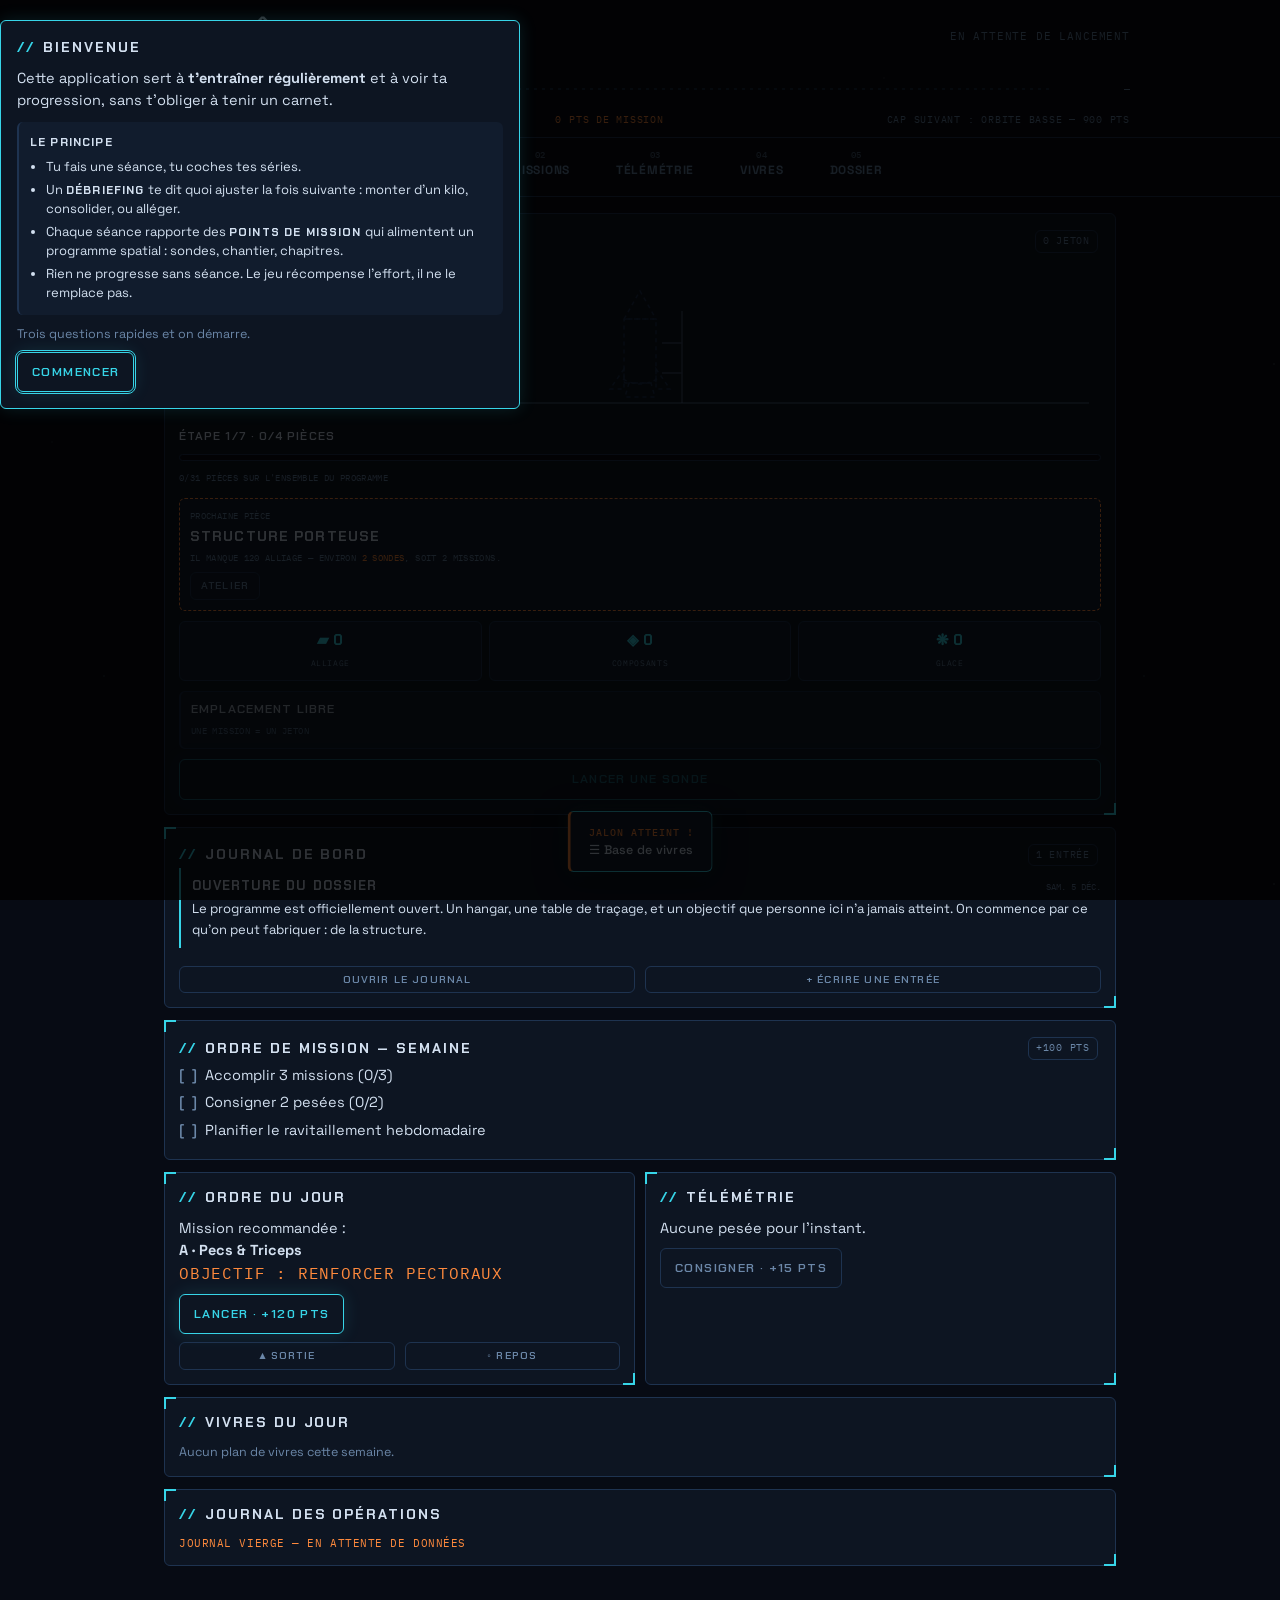
<file: index.html>
<!DOCTYPE html>
<html lang="fr" data-theme="orbite">
<head>
<meta charset="UTF-8">
<meta name="viewport" content="width=device-width, initial-scale=1.0, viewport-fit=cover">
<meta name="apple-mobile-web-app-capable" content="yes">
<meta name="apple-mobile-web-app-status-bar-style" content="black-translucent">
<title>Contrôle Mission</title>
<link rel="preconnect" href="https://fonts.googleapis.com">
<link rel="preconnect" href="https://fonts.gstatic.com" crossorigin>
<link href="https://fonts.googleapis.com/css2?family=Chakra+Petch:wght@500;600;700&family=Orbitron:wght@500;700;900&family=Barlow+Condensed:wght@500;600;700&family=Space+Grotesk:wght@400;500;700&family=IBM+Plex+Mono:wght@400;500;600&display=swap" rel="stylesheet">
<style>
/* ============================================================
   PALETTES — les 3 habillages. Modifier ici pour changer les couleurs
   et les polices. Chaque skin redéfinit les mêmes variables.
   ============================================================ */

/* ==========================================================
   SKIN 1 — ORBITE  (sci-fi spatial : bleu nuit / cyan / orange)
   ========================================================== */
:root,[data-theme="orbite"]{
  --bg:#070B14;
  --panel:#0D1522;
  --panel2:#111C2D;
  --ink:#D3E0F0;
  --dim:#6B87A8;
  --line:#1E3350;
  --accent:#37D5E8;
  --accent2:#FF8A3D;
  --danger:#FF5A6E;
  --ok:#37E8A0;
  --r:6px;
  --display:'Chakra Petch',sans-serif;
  --body:'Space Grotesk',system-ui,sans-serif;
  --mono:'IBM Plex Mono',monospace;
  --glow:0 0 18px rgba(55,213,232,.14);
  --tex:radial-gradient(1px 1px at 20% 30%,rgba(211,224,240,.30),transparent),
        radial-gradient(1px 1px at 70% 15%,rgba(211,224,240,.22),transparent),
        radial-gradient(1.4px 1.4px at 45% 70%,rgba(211,224,240,.25),transparent),
        radial-gradient(1px 1px at 85% 60%,rgba(211,224,240,.20),transparent),
        radial-gradient(1px 1px at 10% 85%,rgba(211,224,240,.18),transparent);
  --tex-size:520px 520px;
  --corner:1;
}
/* ==========================================================
   SKIN 2 — APOLLO  (mission control 1969 : gris console / ambre / rouge)
   ========================================================== */
[data-theme="apollo"]{
  --bg:#15181A;
  --panel:#1F2529;
  --panel2:#272F33;
  --ink:#EDE6D6;
  --dim:#93writing;
  --dim:#93998F;
  --line:#3A443F;
  --accent:#FFB020;
  --accent2:#E03C31;
  --danger:#E03C31;
  --ok:#8FC96B;
  --r:2px;
  --display:'Barlow Condensed',sans-serif;
  --body:'IBM Plex Mono',monospace;
  --mono:'IBM Plex Mono',monospace;
  --glow:none;
  --tex:repeating-linear-gradient(to bottom,rgba(0,0,0,.14) 0 1px,transparent 1px 3px);
  --tex-size:auto;
  --corner:0;
}
/* ==========================================================
   SKIN 3 — TACTIQUE  (HUD gaming : noir / violet électrique / or)
   ========================================================== */
[data-theme="tactique"]{
  --bg:#0A0A11;
  --panel:#14141F;
  --panel2:#1B1B2B;
  --ink:#EDEDF7;
  --dim:#7C7C9E;
  --line:#2A2A45;
  --accent:#8B5CFF;
  --accent2:#FFD166;
  --danger:#FF4D6D;
  --ok:#3DDC97;
  --r:0px;
  --display:'Orbitron',sans-serif;
  --body:'Space Grotesk',system-ui,sans-serif;
  --mono:'IBM Plex Mono',monospace;
  --glow:0 0 22px rgba(139,92,255,.20);
  --tex:repeating-linear-gradient(115deg,rgba(139,92,255,.05) 0 1px,transparent 1px 26px);
  --tex-size:auto;
  --corner:2;
}
/* ============================================================
   SOCLE — en-tête, navigation, cartes, boutons, champs.
   Tout ce qui est commun à toutes les pages.
   ============================================================ */
/* ---------- compat : anciens noms de variables ---------- */
:root{--kraft:var(--bg);--craie:var(--panel);--kraft-deep:var(--line);--foret:var(--panel2);
      --sapin:var(--dim);--signal:var(--accent);--signal-deep:var(--accent2);--topo:var(--line);
      --hand:var(--mono);--shadow:none;}
*{box-sizing:border-box;margin:0;padding:0}
html{-webkit-text-size-adjust:100%;background:var(--bg)}
body{
  font-family:var(--body);font-size:14.5px;color:var(--ink);background:var(--bg);
  background-image:var(--tex);background-size:var(--tex-size);background-attachment:fixed;
  min-height:100vh;line-height:1.5;
  padding-bottom:calc(100px + env(safe-area-inset-bottom));
}
::selection{background:var(--accent);color:var(--bg)}
/* ---------- Header ---------- */
header{
  padding:calc(12px + env(safe-area-inset-top)) calc(16px + env(safe-area-inset-right)) 0 calc(16px + env(safe-area-inset-left));
  border-bottom:1px solid var(--line);
}
.hd-top{display:flex;justify-content:space-between;align-items:baseline;max-width:980px;margin:0 auto;gap:10px;flex-wrap:wrap}
.hd-title{font-family:var(--display);font-weight:700;font-size:clamp(18px,4.4vw,26px);letter-spacing:.12em;text-transform:uppercase;color:var(--ink)}
.hd-title span{color:var(--accent)}
.hd-streak{font-family:var(--mono);font-size:10.5px;letter-spacing:.08em;text-transform:uppercase;color:var(--dim);white-space:nowrap}
.hd-streak b{color:var(--accent2);font-size:13px}
.sysline{max-width:980px;margin:3px auto 0;font-family:var(--mono);font-size:10px;letter-spacing:.05em;text-transform:uppercase;color:var(--dim);line-height:1.5;overflow-wrap:anywhere}
.sysline b{color:var(--accent);font-weight:500}
#ascension{display:block;width:100%;max-width:980px;margin:6px auto 0;height:38px;cursor:pointer}
.hd-alt{max-width:980px;margin:0 auto;display:flex;justify-content:space-between;gap:8px;font-family:var(--mono);font-size:9.5px;letter-spacing:.08em;text-transform:uppercase;color:var(--dim);padding:0 0 10px;flex-wrap:wrap}
.hd-alt span:nth-child(2){color:var(--accent2)}
/* ---------- Navigation ---------- */
nav{
  position:fixed;bottom:0;left:0;right:0;z-index:60;
  background:var(--bg);border-top:1px solid var(--line);
  display:flex;
  padding:7px calc(2px + env(safe-area-inset-right)) calc(7px + env(safe-area-inset-bottom)) calc(2px + env(safe-area-inset-left));
}
nav button{
  flex:1 1 0;min-width:0;
  font-family:var(--body);font-weight:700;font-size:11px;letter-spacing:.03em;text-transform:uppercase;
  background:none;border:none;color:var(--dim);cursor:pointer;
  display:flex;flex-direction:column;align-items:center;gap:2px;padding:4px 2px;
  -webkit-tap-highlight-color:transparent;
}
nav button>span:last-child,nav button{white-space:nowrap}
nav button .ico{font-family:var(--mono);font-weight:500;font-size:8.5px;letter-spacing:.06em;opacity:.6}
nav button.active{color:var(--ink)}
nav button.active .ico{color:var(--accent);opacity:1}
nav button.active::after{content:"";width:70%;height:2px;background:var(--accent);margin-top:3px;box-shadow:var(--glow)}
/* ---------- Layout ---------- */
main{max-width:980px;margin:0 auto;padding:16px calc(14px + env(safe-area-inset-right)) 30px calc(14px + env(safe-area-inset-left))}
section.page{display:none}
section.page.visible{display:block;animation:fadein .16s ease}
@keyframes fadein{from{opacity:0;transform:translateY(3px)}to{opacity:1;transform:none}}
h2{font-family:var(--display);font-weight:700;font-size:15px;text-transform:uppercase;letter-spacing:.14em;color:var(--ink);margin:20px 0 10px}
h2::before{content:"//";color:var(--accent);margin-right:8px}
h2:first-child{margin-top:0}
.card h2,.seance-head h2{font-size:14px}
.hand{font-family:var(--mono);font-size:11px;letter-spacing:.05em;text-transform:uppercase;color:var(--accent2)}
/* ---------- Panneaux ---------- */
.card{
  position:relative;background:var(--panel);border:1px solid var(--line);border-radius:var(--r);
  padding:14px;margin-bottom:12px;
}
.card::before,.card::after{content:"";position:absolute;width:10px;height:10px;pointer-events:none;opacity:var(--corner)}
.card::before{top:-1px;left:-1px;border-top:2px solid var(--accent);border-left:2px solid var(--accent)}
.card::after{bottom:-1px;right:-1px;border-bottom:2px solid var(--accent);border-right:2px solid var(--accent)}
[data-theme="apollo"] .card::before,[data-theme="apollo"] .card::after{display:none}
.row{display:flex;gap:10px;flex-wrap:wrap}
.row>*{flex:1 1 150px;min-width:0}
.grid2{display:grid;grid-template-columns:1fr 1fr;gap:10px}
@media(max-width:520px){.grid2{grid-template-columns:1fr}}
/* ---------- Boutons ---------- */
button.btn{
  font-family:var(--display);font-weight:600;font-size:12.5px;letter-spacing:.11em;text-transform:uppercase;
  background:var(--panel2);color:var(--ink);border:1px solid var(--line);
  border-radius:var(--r);padding:11px 14px;cursor:pointer;transition:all .1s ease;
  white-space:normal;overflow-wrap:anywhere;line-height:1.3;min-width:0;
}
button.btn:active{transform:translateY(1px)}
button.btn.signal{background:transparent;color:var(--accent);border-color:var(--accent);box-shadow:var(--glow)}
button.btn.signal:active{background:var(--accent);color:var(--bg)}
button.btn.ghost{background:transparent;color:var(--dim)}
button.btn.small{padding:6px 10px;font-size:10.5px}
button.btn.danger{background:transparent;color:var(--danger);border-color:var(--danger)}
button.btn:disabled{opacity:.4;cursor:default}
/* ---------- Champs ---------- */
input,select,textarea{
  font-family:var(--body);font-size:14.5px;color:var(--ink);
  background:var(--bg);border:1px solid var(--line);border-radius:var(--r);
  padding:9px 10px;width:100%;caret-color:var(--accent);
}
input::placeholder,textarea::placeholder{color:var(--dim);opacity:.6}
input:focus,select:focus,textarea:focus,button:focus-visible{outline:1.5px solid var(--accent);outline-offset:1px}
select{appearance:none;-webkit-appearance:none}
label.fld{display:block;flex:1 1 152px;min-width:152px;font-family:var(--mono);font-size:10px;text-transform:uppercase;letter-spacing:.1em;color:var(--dim);margin-bottom:10px}
label.fld input,label.fld select{margin-top:4px}
/* ---------- Étiquettes ---------- */
.stamp{display:inline-block;font-family:var(--display);font-weight:600;font-size:10.5px;letter-spacing:.16em;
  color:var(--accent2);border:1px solid var(--accent2);border-radius:var(--r);padding:3px 9px;text-transform:uppercase}
.tag{display:inline-block;font-family:var(--mono);font-size:9.5px;text-transform:uppercase;letter-spacing:.08em;
  color:var(--dim);border:1px solid var(--line);border-radius:var(--r);padding:3px 7px;margin:2px 3px 2px 0;background:transparent;cursor:default}
.tag.on{color:var(--bg);background:var(--accent);border-color:var(--accent)}
/* ============================================================
   MODULES — styles propres à chaque fonctionnalité :
   exercices, aptitudes, chantier, journal de bord, débriefing…
   ============================================================ */
/* ---------- Détail d'un exercice ---------- */
.exo-det{padding:8px 0;border-top:1px solid var(--line)}
.exo-det:first-of-type{border-top:none}
.exo-det b{display:block;font-size:13.5px;font-weight:700;overflow-wrap:anywhere}
.exo-det span{display:block;font-family:var(--mono);font-size:10.5px;color:var(--dim);margin-top:2px;overflow-wrap:anywhere}
.exo-det em{font-style:normal;color:var(--accent)}
.card,.card *{max-width:100%}
table.mini{table-layout:fixed;word-break:break-word}
/* ---------- Missions ---------- */
.seance-head{display:flex;justify-content:space-between;align-items:center;gap:8px;flex-wrap:wrap}
.exo{border-top:1px solid var(--line);padding:10px 0}
.exo:first-of-type{border-top:none}
.exo-name{font-weight:700;color:var(--ink)}
.exo-meta{font-family:var(--mono);font-size:10.5px;color:var(--dim);letter-spacing:.03em}
.sets{display:flex;gap:6px;flex-wrap:wrap;margin-top:7px}
.set-chip{
  min-width:44px;text-align:center;font-family:var(--mono);font-weight:600;font-size:12px;
  border:1px solid var(--line);border-radius:var(--r);padding:8px;background:var(--bg);color:var(--dim);cursor:pointer;user-select:none;transition:all .1s ease;
}
.set-chip.done{background:var(--accent);color:var(--bg);border-color:var(--accent);box-shadow:var(--glow)}
.pr-note{font-family:var(--mono);font-size:10px;text-transform:uppercase;color:var(--accent2);letter-spacing:.05em}
details summary{font-family:var(--mono);color:var(--dim);font-size:11px;text-transform:uppercase;letter-spacing:.06em}
/* ---------- Échauffement ---------- */
.echauf{border:1px dashed var(--accent2);border-radius:var(--r);padding:10px;margin-bottom:12px;background:var(--panel2)}
.echauf-head{display:flex;justify-content:space-between;align-items:center;gap:8px;margin-bottom:7px;
  font-family:var(--display);font-weight:600;font-size:12px;text-transform:uppercase;letter-spacing:.1em;color:var(--accent2)}
.echauf-head b{color:var(--ink)}
.echauf-item{display:flex;gap:9px;align-items:flex-start;padding:6px 0;font-size:13px;cursor:pointer;border-top:1px solid var(--line)}
.echauf-item:first-of-type{border-top:none}
.echauf-item.ok{opacity:.55}
.echauf-box{flex:0 0 18px;height:18px;border:1px solid var(--dim);border-radius:2px;display:flex;align-items:center;justify-content:center;
  font-size:11px;color:var(--bg);background:transparent}
.echauf-item.ok .echauf-box{background:var(--accent2);border-color:var(--accent2)}
/* ---------- Aptitude ---------- */
#cotationGrid{display:grid;grid-template-columns:repeat(auto-fill,minmax(230px,1fr));gap:10px;margin-bottom:6px}
.cote{position:relative;border:1px solid var(--line);border-radius:var(--r);background:var(--panel);padding:11px}
.cote.faible{border-color:var(--accent2)}
.cote-head{display:flex;justify-content:space-between;align-items:center;font-weight:700;font-size:13px}
.zcode{font-family:var(--mono);color:var(--dim);font-size:9.5px;letter-spacing:.08em;margin-right:6px}
.cote-grade{font-family:var(--display);font-weight:700;font-size:24px;color:var(--accent);letter-spacing:.04em;text-align:right;line-height:1}
.cote.faible .cote-grade{color:var(--accent2)}
.cote-titre{display:block;font-family:var(--mono);font-size:8px;text-transform:uppercase;letter-spacing:.12em;color:var(--dim)}
.cote-bar{height:7px;border:1px solid var(--line);border-radius:var(--r);background:var(--bg);margin:8px 0 5px;overflow:hidden}
.cote-bar i{display:block;height:100%;background:var(--accent);box-shadow:var(--glow)}
.cote.faible .cote-bar i{background:var(--accent2)}
.cote-meta{font-family:var(--mono);font-size:9px;letter-spacing:.04em;color:var(--dim);text-transform:uppercase}
/* ---------- Insignes ---------- */
.jalons{display:grid;grid-template-columns:repeat(auto-fill,minmax(148px,1fr));gap:10px}
.jalon{border:1px solid var(--line);border-radius:var(--r);background:var(--panel);padding:11px;text-align:center;opacity:.32;position:relative}
.jalon.won{opacity:1;border-color:var(--accent);box-shadow:var(--glow)}
.jalon.won::after{content:"◆";position:absolute;top:5px;right:7px;font-size:8px;color:var(--accent2)}
.jalon .ico{font-family:var(--display);font-size:23px;color:var(--accent)}
.jalon:not(.won) .ico{color:var(--dim)}
.jalon .nm{font-family:var(--display);font-weight:600;text-transform:uppercase;letter-spacing:.08em;font-size:11.5px;margin-top:5px;color:var(--ink)}
.jalon:not(.won) .nm{color:var(--dim)}
.jalon .ds{font-family:var(--mono);font-size:8.5px;text-transform:uppercase;color:var(--dim);margin-top:2px}
/* ---------- Vivres ---------- */
.day-plan{border:1px solid var(--line);border-radius:var(--r);background:var(--panel);margin-bottom:10px;overflow:hidden}
.day-plan h3{font-family:var(--display);font-weight:600;font-size:12.5px;letter-spacing:.14em;background:var(--panel2);color:var(--ink);padding:8px 12px;text-transform:uppercase;display:flex;justify-content:space-between;align-items:center;border-bottom:1px solid var(--line)}
.day-plan h3 small{font-family:var(--mono);font-size:9.5px;letter-spacing:.05em;color:var(--dim)}
.meal-line{display:flex;justify-content:space-between;gap:8px;padding:9px 12px;border-top:1px solid var(--line);font-size:13.5px;align-items:center}
.meal-line:first-of-type{border-top:none}
.meal-line .slot{font-family:var(--mono);font-size:9px;text-transform:uppercase;letter-spacing:.09em;color:var(--dim);min-width:72px}
.meal-line .kx{font-family:var(--mono);font-size:9.5px;color:var(--dim);white-space:nowrap}
ul.courses{list-style:none}
ul.courses li{padding:8px 4px;border-bottom:1px solid var(--line);display:flex;justify-content:space-between;gap:10px}
ul.courses li b{font-family:var(--mono);color:var(--accent)}
/* ---------- Télémétrie ---------- */
#poidsChart{width:100%;height:auto;display:block}
.chart-legend{display:flex;gap:16px;font-family:var(--mono);font-size:9.5px;text-transform:uppercase;color:var(--dim);margin-top:8px}
.chart-legend i{display:inline-block;width:18px;height:3px;vertical-align:middle;margin-right:5px}
/* ---------- Sélecteur de skin ---------- */
.skins{display:grid;grid-template-columns:repeat(3,1fr);gap:8px;margin-bottom:12px}
.skin{border:1px solid var(--line);border-radius:var(--r);padding:9px;cursor:pointer;background:var(--panel);text-align:left}
.skin.on{border-color:var(--accent);box-shadow:var(--glow)}
.skin .sw{display:flex;gap:4px;margin-bottom:6px}
.skin .sw i{width:14px;height:14px;border-radius:2px;display:block;border:1px solid rgba(255,255,255,.14)}
.skin .nm{font-family:var(--display);font-weight:600;font-size:11.5px;letter-spacing:.1em;text-transform:uppercase;color:var(--ink)}
.skin .ds{font-family:var(--mono);font-size:8.5px;color:var(--dim);text-transform:uppercase;letter-spacing:.04em}
/* ---------- Composition ---------- */
.compo{display:grid;grid-template-columns:repeat(3,1fr);gap:8px}
.compo>div{border:1px solid var(--line);border-radius:var(--r);padding:9px 6px;text-align:center;background:var(--panel2)}
.compo b{display:block;font-family:var(--display);font-size:17px;color:var(--accent)}
.compo span{font-family:var(--mono);font-size:8.5px;text-transform:uppercase;letter-spacing:.06em;color:var(--dim)}
.compo i{display:block;font-style:normal;font-family:var(--mono);font-size:9px;margin-top:3px;color:var(--dim)}
.compo i.up{color:var(--ok)}
.compo i.down{color:var(--accent2)}
/* ---------- Sélecteurs guidés (sortie extérieure) ---------- */
.pickrow{display:flex;gap:6px;flex-wrap:wrap}
.pickrow.col{flex-direction:column}
.pick{
  font-family:var(--body);font-size:13px;color:var(--dim);
  background:var(--bg);border:1px solid var(--line);border-radius:var(--r);
  padding:9px 12px;cursor:pointer;text-align:left;transition:all .1s ease;
}
.pick.on{color:var(--bg);background:var(--accent);border-color:var(--accent)}
.pick.wide{width:100%;display:flex;flex-direction:column;gap:1px}
.pick.wide b{font-weight:700;font-size:13.5px}
.pick.wide span{font-size:11px;opacity:.75}
.actpreview{
  margin-top:14px;padding:11px;border:1px dashed var(--accent);border-radius:var(--r);background:var(--panel2);
}
.actpreview b{color:var(--accent2);font-size:15px}
tr.ext td:nth-child(2){color:var(--accent)}
tr.repos{opacity:.72}
tr.repos td:nth-child(2){color:var(--dim)}
/* ---------- Programme spatial ---------- */
#chantier{display:block;width:100%;margin:10px 0 6px}
.sp-etape{margin-bottom:10px}
.sp-etape>span:first-child{font-family:var(--display);font-weight:600;font-size:12px;text-transform:uppercase;letter-spacing:.09em}
.sp-next{border:1px dashed var(--accent2);border-radius:var(--r);padding:10px;margin-bottom:10px;background:var(--panel2)}
.sp-next b{display:block;font-family:var(--display);font-size:14px;text-transform:uppercase;letter-spacing:.08em;margin:3px 0 4px}
.sp-next em{font-style:normal;color:var(--accent2)}
.sp-next .cote-meta{display:block}
.mod-tog{display:flex;justify-content:space-between;align-items:center;gap:10px;padding:10px 0;border-top:1px solid var(--line)}
.mod-tog:first-child{border-top:none}
.mod-tog b{display:block;font-size:13.5px}
.mod-tog span{font-family:var(--mono);font-size:10px;color:var(--dim);text-transform:uppercase}
.sp-res{display:grid;grid-template-columns:repeat(3,1fr);gap:7px;margin:10px 0}
.sp-res>div{border:1px solid var(--line);border-radius:var(--r);padding:7px 4px;text-align:center;background:var(--panel2)}
.sp-res b{display:block;font-family:var(--display);font-size:15px;color:var(--accent)}
.sp-res span{font-family:var(--mono);font-size:8px;text-transform:uppercase;letter-spacing:.08em;color:var(--dim)}
.sp-sondes{display:flex;flex-direction:column;gap:7px}
.sp-slot{border:1px solid var(--line);border-left:2px solid var(--accent);border-radius:var(--r);padding:8px 10px;background:var(--panel2)}
.sp-slot.libre{border-left-color:var(--line);opacity:.75}
.sp-slot.pret{border-left-color:var(--accent2);box-shadow:var(--glow)}
.sp-cible{display:block;font-family:var(--display);font-weight:600;font-size:12.5px;text-transform:uppercase;letter-spacing:.09em}
.sp-slot .cote-bar{margin:6px 0 4px}
.sp-chap{margin-top:12px;padding:10px;border:1px dashed var(--line);border-radius:var(--r)}
.sp-chap b{display:block;font-family:var(--display);font-size:14px;text-transform:uppercase;letter-spacing:.09em;margin:2px 0 5px}
.sp-mod{display:flex;justify-content:space-between;align-items:center;gap:10px;padding:9px 0;border-top:1px solid var(--line)}
.sp-mod.fait{opacity:.6}
.sp-manque{color:var(--danger)}
#dlgAtelier{max-width:560px}
/* ---------- Journal de bord ---------- */
.lore-e{border-left:2px solid var(--accent);padding:8px 0 8px 11px;margin-bottom:10px}
.lore-e.perso{border-left-color:var(--accent2);border-left-style:dashed}
.lore-h{display:flex;justify-content:space-between;align-items:baseline;gap:8px;flex-wrap:wrap}
.lore-h b{font-family:var(--display);font-size:13px;text-transform:uppercase;letter-spacing:.08em}
.lore-h span{font-family:var(--mono);font-size:9px;color:var(--dim);text-transform:uppercase;white-space:nowrap}
.lore-e p{font-size:13px;margin-top:4px;line-height:1.55;overflow-wrap:anywhere}
#dlgLore{max-width:580px}
/* ---------- Débriefing ---------- */
.dbg-indice{display:flex;gap:14px;align-items:center;margin-bottom:14px}
.dbg-num{font-family:var(--display);font-weight:700;font-size:40px;color:var(--accent);line-height:1}
.dbg-num small{font-size:14px;color:var(--dim)}
.dbg-lab{font-family:var(--display);font-weight:600;text-transform:uppercase;letter-spacing:.1em;font-size:13px}
.dbg-kpi{display:grid;grid-template-columns:repeat(3,1fr);gap:8px;margin:12px 0}
.dbg-kpi>div{border:1px solid var(--line);border-radius:var(--r);padding:9px;text-align:center;background:var(--panel2)}
.dbg-kpi b{display:block;font-family:var(--display);font-size:17px;color:var(--accent2)}
.dbg-kpi span{font-family:var(--mono);font-size:8.5px;text-transform:uppercase;letter-spacing:.06em;color:var(--dim)}
.dbg-h{font-family:var(--display);font-size:12.5px;text-transform:uppercase;letter-spacing:.12em;color:var(--accent);margin:16px 0 8px}
.dbg-exo{display:grid;grid-template-columns:1fr auto;gap:4px 8px;padding:9px 0;border-top:1px solid var(--line);align-items:center}
.dbg-act{font-family:var(--mono);font-size:9.5px;text-transform:uppercase;letter-spacing:.07em;padding:3px 8px;border-radius:var(--r);border:1px solid var(--line);white-space:nowrap}
.dbg-act.up{color:var(--ok);border-color:var(--ok)}
.dbg-act.down{color:var(--danger);border-color:var(--danger)}
.dbg-act.keep{color:var(--dim)}
.dbg-warn{margin:12px 0;padding:9px;border:1px dashed var(--accent2);border-radius:var(--r);font-size:12.5px;color:var(--accent2)}
.dbg-list{margin:10px 0;padding:9px 11px;border-left:2px solid var(--line);background:var(--panel2);border-radius:var(--r)}
.dbg-list.ok{border-left-color:var(--ok)}
.dbg-list.warn{border-left-color:var(--accent2)}
.dbg-list b{font-family:var(--display);font-size:11.5px;text-transform:uppercase;letter-spacing:.1em}
.dbg-list ul{margin:5px 0 0 16px;font-size:13px}
.dbg-list li{margin-bottom:3px}
#dlgDebrief{max-width:600px}
/* ---------- Divers ---------- */
.muted{color:var(--dim);font-size:12.5px}
.center{text-align:center}
.spacer{height:8px}
table.mini{width:100%;border-collapse:collapse;font-size:13px}
table.mini td,table.mini th{padding:7px 4px;border-bottom:1px solid var(--line);text-align:left}
dialog{
  border:1px solid var(--accent);border-radius:var(--r);background:var(--panel);color:var(--ink);
  max-width:520px;width:calc(100% - 28px);padding:16px;box-shadow:var(--glow);
  max-height:calc(100dvh - env(safe-area-inset-top) - env(safe-area-inset-bottom) - 40px);
  overflow-y:auto;-webkit-overflow-scrolling:touch;
  margin-top:calc(20px + env(safe-area-inset-top));
}
dialog::backdrop{background:rgba(0,0,0,.78)}
dialog h2{font-size:14px}
.toast{
  position:fixed;left:50%;bottom:calc(78px + env(safe-area-inset-bottom));transform:translateX(-50%);
  background:var(--panel2);color:var(--ink);padding:11px 18px;border-radius:var(--r);
  border:1px solid var(--accent);border-left:3px solid var(--accent2);
  font-family:var(--body);font-weight:500;font-size:12.5px;letter-spacing:.02em;z-index:230;
  box-shadow:0 6px 30px rgba(0,0,0,.55),var(--glow);
  opacity:0;transition:opacity .2s ease;pointer-events:none;max-width:90%;text-align:center;
}
.toast.show{opacity:1}
.toast .hand{color:var(--accent2);font-size:10px;letter-spacing:.1em}

/* ---------- Aide ---------- */
details summary b{font-family:var(--display);font-size:12.5px;text-transform:uppercase;letter-spacing:.08em;color:var(--ink)}
details summary{padding:9px 0;border-top:1px solid var(--line)}
.card details:first-of-type summary{border-top:none}
p.aide{font-size:13px;line-height:1.6;color:var(--dim);padding:0 0 10px 2px;overflow-wrap:anywhere}
p.aide b{color:var(--ink);font-weight:600}
/* ============================================================
   ADAPTATIF — ajustements mobile et bureau.
   Toujours en dernier : ces règles doivent pouvoir écraser les autres.
   ============================================================ */
@media(max-width:760px){
  input,select,textarea{font-size:16px}
  button.btn{font-size:11.5px;letter-spacing:.05em;padding:11px 10px}
  button.btn.small{font-size:10px;letter-spacing:.03em;padding:7px 8px}
  h2{font-size:14px;letter-spacing:.1em}
  .dbg-kpi{gap:6px}
  .dbg-kpi>div{padding:7px 4px}
  table.mini{font-size:12px}
  table.mini td{padding:6px 3px}
  .skins{gap:6px}
  .skin{padding:7px}
}
@media(max-width:400px){
  nav button{font-size:10px;letter-spacing:0}
  nav button .ico{font-size:8px}
  .row>*{flex:1 1 100%}
  .row>button.btn.small{flex:1 1 auto}
  label.fld{min-width:0}
  .sp-res,.compo{grid-template-columns:1fr 1fr}
  .sp-res>div:last-child,.compo>div:last-child{grid-column:1/-1}
}
@media(prefers-reduced-motion:reduce){*{animation:none!important;transition:none!important}}
@media(min-width:760px){
  body{padding-bottom:30px}
  nav{position:sticky;top:0;bottom:auto;border-top:none;border-bottom:1px solid var(--line);justify-content:center;gap:22px;padding-bottom:7px}
  nav button{flex:0 0 auto;padding:4px 12px;font-size:12px;letter-spacing:.06em}
  .toast{bottom:28px}
}
</style>
</head>
<body>
<header>
  <div class="hd-top">
    <div class="hd-title">Contrôle <span>Mission</span></div>
    <div class="hd-streak" id="hdStreak"></div>
  </div>
  <div class="sysline">Opérateur <b id="sysNom">—</b> ▸ systèmes nominaux ▸ <span id="sysClock"></span></div>
  <svg id="ascension" viewBox="0 0 980 38" preserveAspectRatio="none" aria-label="Sondes en vol" onclick="document.querySelector('[data-page=base]').click();window.scrollTo({top:0,behavior:'smooth'})"></svg>
  <div class="hd-alt"><span id="hdCamp"></span><span id="hdAlt"></span><span id="hdNext"></span></div>
</header>

<nav>
  <button data-page="base" class="active"><span class="ico">01</span>Contrôle</button>
  <button data-page="seances"><span class="ico">02</span>Missions</button>
  <button data-page="poids"><span class="ico">03</span>Télémétrie</button>
  <button data-page="repas" data-mod="vivres"><span class="ico">04</span>Vivres</button>
  <button data-page="carnet"><span class="ico">05</span>Dossier</button>
</nav>

<main>

<!-- ================= CAMP DE BASE ================= -->
<section class="page visible" id="page-base">
  <div class="card" id="carteSpatiale"></div>
  <div class="card" id="carteLore"></div>
  <div class="card" id="baseQuete"></div>
  <div class="grid2">
    <div class="card" id="baseSeance"></div>
    <div class="card" id="basePoids"></div>
  </div>
  <div class="card" id="baseRepas"></div>
  <div class="card" id="baseJournal"></div>
</section>

<!-- ================= SÉANCES ================= -->
<section class="page" id="page-seances">
  <div id="seanceEnCours"></div>
  <h2>Aptitude opérationnelle</h2>
  <p class="muted" style="margin-bottom:8px">Niveaux de E (Novice) à SS (Légende). Le niveau mesure ta <b>progression depuis ta première séance</b> sur la zone : tu démarres Novice partout, et tu montes en dépassant ta propre référence. Refaire la même séance maintient le rang.</p>
  <div id="cotationGrid"></div>
  <h2>Ordres de mission</h2>
  <div id="listeSeances"></div>
  <div class="row">
    <button class="btn signal" id="btnSeanceLibre">▶ Mission libre</button>
    <button class="btn ghost" id="btnAddSeance">+ Nouvelle séance</button>
  </div>
  <div class="spacer"></div>
  <div class="row" id="modeProgramme"></div>
  <h2>Bandes élastiques</h2>
  <div class="card flat" id="listeBandes"></div>
  <h2>Récupération</h2>
  <div class="card flat">
    <p class="muted">Courbatures, fatigue, blessure : consigne la journée. Aucun point gagné, mais ta série continue et l'app adapte ses suggestions.</p>
    <div class="spacer"></div>
    <button class="btn ghost" id="btnRepos">◦ Journée de repos</button>
  </div>
  <h2>Sortie extérieure</h2>
  <div class="card flat">
    <p class="muted">Rando, parcours, vélo, escalade… tout effort hors programme se consigne ici en trois taps et crédite tes points et tes aptitudes.</p>
    <div class="spacer"></div>
    <button class="btn signal" id="btnActivite">▲ Consigner une sortie</button>
  </div>
  <h2>Débriefings</h2>
  <div class="card" id="listeAnalyses"></div>
  <h2>Journal des opérations</h2>
  <div class="card" id="histoSeances"></div>
</section>

<!-- ================= POIDS ================= -->
<section class="page" id="page-poids">
  <div class="card">
    <h2>Télémétrie — relevé du jour</h2>
    <div class="row">
      <label class="fld">Poids (kg)<input type="number" step="0.1" min="30" max="250" id="inPoids" inputmode="decimal" placeholder="72.4"></label>
      <label class="fld">Masse grasse % <span class="muted">(optionnel)</span><input type="number" step="0.1" min="3" max="60" id="inMg" inputmode="decimal" placeholder="18.2"></label>
      <label class="fld">Masse musculaire <span class="muted">(optionnel)</span>
        <span style="display:flex;gap:6px;margin-top:4px">
          <input type="number" step="0.1" min="5" max="120" id="inMm" inputmode="decimal" placeholder="41.5" style="flex:1">
          <select id="inMmUnit" style="max-width:76px"><option value="pct">%</option><option value="kg">kg</option></select>
        </span></label>
    </div>
    <p class="cote-meta" style="margin:-2px 0 8px">Masse musculaire Withings : valeurs typiques 70 à 88 % (elle inclut l'eau corporelle).</p>
    <button class="btn signal" id="btnAddPoids">Consigner · +15 pts</button>
    <p class="muted" style="margin-top:8px">Astuce : la balance affiche le chiffre, tu le notes ici en 2 tapes. Pour recaler l'historique complet, importe le CSV Withings ci-dessous.</p>
  </div>
  <div class="card">
    <h2>Tendance</h2>
    <svg id="poidsChart" viewBox="0 0 940 320" role="img" aria-label="Courbe de poids"></svg>
    <div class="chart-legend">
      <span><i style="background:var(--kraft-deep)"></i>Pesées brutes</span>
      <span><i style="background:var(--signal)"></i>Tendance 7 jours</span>
    </div>
    <p class="hand" id="poidsVerdict" style="margin-top:6px"></p>
  </div>
  <div class="card">
    <h2>Composition</h2>
    <div id="compoBloc"></div>
  </div>
  <div class="card">
    <h2>Import Withings (CSV)</h2>
    <p class="muted">Dans l'app Withings : Profil → Télécharger mes données, ou export depuis le tableau de bord web. Le fichier <b>weight.csv</b> (ou « poids.csv ») est reconnu automatiquement.</p>
    <div class="spacer"></div>
    <input type="file" id="inCsv" accept=".csv,text/csv">
    <p class="muted" id="csvStatus" style="margin-top:6px"></p>
  </div>
  <div class="card">
    <h2>Dernières pesées</h2>
    <table class="mini" id="tblPoids"></table>
  </div>
</section>

<!-- ================= REPAS ================= -->
<section class="page" id="page-repas">
  <div class="card">
    <h2>Ravitaillement hebdomadaire</h2>
    <p class="muted">Objectif : surplus léger, ≈ <b id="protCible"></b> g de protéines / jour.</p>
    <div class="spacer"></div>
    <div class="row">
      <button class="btn signal" id="btnGenSemaine">Générer la semaine · +60 pts</button>
      <button class="btn ghost" id="btnCourses">Liste de courses</button>
    </div>
    <p class="muted" id="genStatus" style="margin-top:6px"></p>
  </div>
  <div id="planSemaine"></div>
  <h2>Base de recettes</h2>
  <div class="card" id="listeRecettes"></div>
  <button class="btn ghost" id="btnAddRecette">+ Nouvelle recette</button>
</section>

<!-- ================= CARNET ================= -->
<section class="page" id="page-carnet">
  <h2>Insignes</h2>
  <div class="jalons" id="jalonsGrid"></div>
  <h2>Comment ça marche</h2>
  <div class="card">
    <details><summary><b>Le principe général</b></summary>
      <p class="aide">Tu fais une séance et tu coches tes séries. L'application en tire deux choses : des <b>consignes de progression</b> pour la fois suivante, et des <b>points de mission</b> qui alimentent un programme spatial. Rien n'avance sans séance — le jeu récompense l'effort, il ne le remplace jamais.</p></details>

    <details><summary><b>Missions et séance en cours</b></summary>
      <p class="aide">Le programme contient une ou plusieurs séances. « Partir » lance la séance : tu coches chaque série au fur et à mesure, tu ajustes la charge ou la bande si besoin. Une <b>mission libre</b> permet de composer une séance improvisée sans toucher au programme. Le mode <b>débutant</b> réduit tout à une seule séance répétée, ce qui est le meilleur choix les premiers mois.</p></details>

    <details><summary><b>Le débriefing</b></summary>
      <p class="aide">Il s'ouvre dès que tu valides une séance. Il calcule un <b>indice sur 100</b> (exécution des séries, progression du volume, records), et surtout donne un <b>ajustement par exercice</b> : augmenter, consolider, alléger. Il te demande aussi comment tu as ressenti la séance — si tu réponds « difficile », aucune augmentation ne sera proposée, même avec toutes les séries bouclées.</p></details>

    <details><summary><b>Aptitude opérationnelle (rangs E → SS)</b></summary>
      <p class="aide">Chaque zone musculaire a un rang qui mesure ta <b>progression depuis ta première séance</b> sur cette zone — pas un volume absolu. Tout le monde démarre Novice, et on monte en dépassant sa propre référence : +15 % pour Apprenti, +35 % pour Confirmé, et ainsi de suite. Deux séances sont nécessaires avant qu'un rang s'affiche. La zone la plus en retard est encadrée.</p></details>

    <details><summary><b>Points, secteurs et récupération</b></summary>
      <p class="aide">Une mission vaut 120 points, une pesée 15, l'ordre de mission hebdomadaire 100. Les points font progresser ton <b>secteur</b>, de l'aire de lancement à l'espace profond. Après une séance, l'application recommande une journée de <b>récupération</b> : le muscle se reconstruit pendant le repos, pas pendant l'effort. Tu peux consigner un jour de repos — aucun point, mais ta série continue et les zones courbaturées sont prises en compte.</p></details>

    <details><summary><b>Télémétrie</b></summary>
      <p class="aide">Poids, masse grasse et masse musculaire, saisis à la main ou importés depuis un export CSV. La courbe affiche les pesées brutes en discret et la <b>tendance sur 7 jours</b> en couleur : c'est elle qui compte, les variations quotidiennes venant surtout de l'hydratation.</p></details>

    <details><summary><b>Programme spatial</b></summary>
      <p class="aide">Chaque mission donne un <b>jeton de lancement</b>. Un jeton envoie une sonde vers une cible ; elle voyage en temps réel et rapporte des matériaux à son retour. Ces matériaux servent à construire les pièces du programme, chapitre après chapitre, du lanceur jusqu'à la terraformation. Le <b>journal de bord</b> se remplit au fil des étapes, et tu peux y écrire tes propres entrées.</p></details>

    <details><summary><b>Synchronisation et IA</b></summary>
      <p class="aide">La synchronisation relie plusieurs appareils via un compte Supabase gratuit ; sans elle, tout reste sur l'appareil. L'IA est optionnelle et ajoute une analyse rédigée par-dessus le bilan technique — deux fournisseurs sont gratuits. Sans IA, les consignes chiffrées restent disponibles : c'est le bilan technique qui les porte.</p></details>

    <details><summary><b>Où sont mes données ?</b></summary>
      <p class="aide">Dans le navigateur de cet appareil, sous ce profil. Elles ne partent nulle part tant que la synchronisation n'est pas configurée. Pense à faire un <b>export JSON</b> de temps en temps : c'est ta seule sauvegarde vraiment indépendante.</p></details>
  </div>

  <h2>Profil</h2>
  <div class="card" id="carteProfil"></div>

  <h2>Modules de l'application</h2>
  <div class="card">
    <p class="muted">Coupe ce que tu n'utilises pas. Rien n'est effacé : tes données restent et le module se réactive à tout moment.</p>
    <div class="spacer"></div>
    <div id="modulesToggle"></div>
  </div>

  <h2>Intelligence artificielle</h2>
  <div class="card">
    <p class="muted">Optionnel. Active l'analyse approfondie des séances et la génération des menus. Deux options sont entièrement gratuites.</p>
    <div class="spacer"></div>
    <div id="iaConfig"></div>
  </div>

  <h2>Synchronisation iPhone ⇄ PC</h2>
  <div class="card">
    <p class="muted">Relie tes appareils via Supabase. Ces trois réglages restent sur cet appareil et ne sont jamais envoyés en ligne.</p>
    <div class="spacer"></div>
    <label class="fld">URL du projet Supabase<input id="syncUrl" placeholder="https://xxxxx.supabase.co" autocomplete="off"></label>
    <label class="fld">Clé publique « anon »<input id="syncKey" type="password" placeholder="eyJhbGciOi…" autocomplete="off"></label>
    <label class="fld">Identifiant d'espace <span class="muted">(identique sur les deux appareils)</span>
      <input id="syncEspace" placeholder="clique sur Générer" autocomplete="off"></label>
    <div class="row">
      <button class="btn" id="syncSave">Enregistrer</button>
      <button class="btn ghost" id="syncGen">Générer un ID</button>
      <button class="btn signal" id="syncNow">Synchroniser</button>
    </div>
    <p class="muted" id="syncEtat" style="margin-top:8px"></p>
    <div class="spacer"></div>
    <label class="fld" style="margin-bottom:6px">Appairer un second appareil</label>
    <div class="row">
      <button class="btn ghost small" id="syncCopy">Copier le code</button>
    </div>
    <div class="spacer"></div>
    <div class="row">
      <input id="syncPaste" placeholder="Coller le code ici" autocomplete="off" style="flex:2">
      <button class="btn small" id="syncApply">Appliquer</button>
    </div>
  </div>

  <h2>Réglages & archives</h2>
  <div class="card">
    <label class="fld" style="margin-bottom:6px">Habillage de l'interface</label>
    <div class="skins" id="skinPicker"></div>
    <label class="fld">Objectif protéines (g/jour)<input type="number" id="setProt" min="60" max="260"></label>
    <div class="row">
      <label class="fld">Missions / semaine<input type="number" id="setObjS" min="1" max="7"></label>
      <label class="fld">Pesées / semaine<input type="number" id="setObjP" min="1" max="7"></label>
    </div>
    <div class="row">
      <button class="btn" id="btnSaveSettings">Enregistrer</button>
    </div>
    <div class="spacer"></div>
    <div class="row">
      <button class="btn ghost" id="btnExport">Exporter (JSON)</button>
      <button class="btn ghost" id="btnImport">Importer</button>
      <input type="file" id="inImport" accept=".json" style="display:none">
    </div>
    <div class="spacer"></div>
    <button class="btn danger" id="btnReset">Effacer le dossier</button>
  </div>
</section>

</main>

<!-- Dialog séance -->
<dialog id="dlgSeance">
  <h2 id="dlgSeanceTitle">Mission</h2>
  <label class="fld">Nom<input id="dsNom"></label>
  <div id="dsExos"></div>
  <button class="btn ghost small" id="dsAddExo">+ Exercice</button>
  <div class="spacer"></div>
  <div class="row">
    <button class="btn" id="dsSave">Enregistrer</button>
    <button class="btn ghost" id="dsCancel">Annuler</button>
    <button class="btn danger" id="dsDelete">Supprimer</button>
  </div>
</dialog>

<!-- Dialog recette -->
<dialog id="dlgRecette">
  <h2 id="dlgRecetteTitle">Recette</h2>
  <label class="fld">Nom<input id="drNom"></label>
  <div class="row">
    <label class="fld">Type<select id="drType">
      <option value="petitdej">Petit-déj</option>
      <option value="dej">Déjeuner</option>
      <option value="diner">Dîner</option>
      <option value="collation">Collation</option>
    </select></label>
    <label class="fld">Kcal<input type="number" id="drKcal" min="0"></label>
    <label class="fld">Protéines (g)<input type="number" id="drProt" min="0"></label>
  </div>
  <label class="fld">Ingrédients <span class="muted">(un par ligne : « 300 g Poulet »)</span>
    <textarea id="drIng" rows="5"></textarea></label>
  <div class="row">
    <button class="btn" id="drSave">Enregistrer</button>
    <button class="btn ghost" id="drCancel">Annuler</button>
    <button class="btn danger" id="drDelete">Supprimer</button>
  </div>
</dialog>

<!-- Dialog courses -->
<dialog id="dlgCourses">
  <h2>Liste de courses</h2>
  <p class="muted" id="coursesInfo"></p>
  <ul class="courses" id="coursesList"></ul>
  <div class="spacer"></div>
  <div class="row">
    <button class="btn" id="btnCopyCourses">Copier la liste</button>
    <button class="btn ghost" id="btnCloseCourses">Fermer</button>
  </div>
</dialog>

<!-- Dialog activité extérieure -->
<dialog id="dlgActivite">
  <h2>Consigner une sortie</h2>
  <div id="dlgActBody"></div>
  <div class="spacer"></div>
  <div class="row">
    <button class="btn signal" id="actValider">Consigner</button>
    <button class="btn ghost" id="actAnnuler">Annuler</button>
  </div>
</dialog>

<!-- Dialog débriefing -->
<dialog id="dlgDebrief">
  <h2 id="dlgDebriefTitle">Débriefing</h2>
  <div id="dlgDebriefBody"></div>
  <div class="spacer"></div>
  <button class="btn" id="dbgFermer">Fermer</button>
</dialog>

<!-- Dialog lancement de sonde -->
<dialog id="dlgSonde">
  <h2>Lancer une sonde</h2>
  <div id="dlgSondeBody"></div>
  <div class="spacer"></div>
  <button class="btn ghost" id="sondeFermer">Fermer</button>
</dialog>

<!-- Dialog atelier -->
<dialog id="dlgAtelier">
  <h2>Atelier de construction</h2>
  <div id="dlgAtelierBody"></div>
  <div class="spacer"></div>
  <button class="btn ghost" id="atelierFermer">Fermer</button>
</dialog>

<!-- Dialog repos -->
<dialog id="dlgRepos">
  <h2>Journée de repos</h2>
  <div id="dlgReposBody"></div>
  <div class="spacer"></div>
  <div class="row">
    <button class="btn signal" id="reposValider">Consigner</button>
    <button class="btn ghost" id="reposAnnuler">Annuler</button>
  </div>
</dialog>

<!-- Dialog échauffement -->
<dialog id="dlgEchauf">
  <h2>Échauffement</h2>
  <p class="muted">Une ligne par étape. Adapte-le à ce qui te fait du bien.</p>
  <div class="spacer"></div>
  <textarea id="echTexte" rows="9"></textarea>
  <div class="spacer"></div>
  <div class="row">
    <button class="btn signal" onclick="sauverEchauf()">Enregistrer</button>
    <button class="btn ghost" onclick="resetEchauf()">Par défaut</button>
    <button class="btn ghost" onclick="document.getElementById('dlgEchauf').close()">Fermer</button>
  </div>
</dialog>

<!-- Dialog bandes -->
<dialog id="dlgBandes">
  <h2>Résistances des bandes</h2>
  <p class="muted">Une ligne par bande, de la plus souple à la plus dure, au format <b>Nom : résistance en kg</b>. La valeur est souvent imprimée sur la bande ou dans la notice SmartWorkout.</p>
  <div class="spacer"></div>
  <textarea id="bandesTexte" rows="7"></textarea>
  <div class="spacer"></div>
  <div class="row">
    <button class="btn signal" onclick="sauverBandes()">Enregistrer</button>
    <button class="btn ghost" onclick="resetBandes()">Par défaut</button>
    <button class="btn ghost" onclick="document.getElementById('dlgBandes').close()">Fermer</button>
  </div>
</dialog>

<!-- Dialog journal complet -->
<dialog id="dlgLore">
  <h2>Journal de bord</h2>
  <div id="dlgLoreBody"></div>
  <div class="spacer"></div>
  <div class="row">
    <button class="btn signal" onclick="editerEntree(null)">+ Écrire</button>
    <button class="btn ghost" onclick="document.getElementById('dlgLore').close()">Fermer</button>
  </div>
</dialog>

<!-- Dialog entrée -->
<dialog id="dlgEntree">
  <h2 id="dlgEntreeTitre">Nouvelle entrée</h2>
  <label class="fld">Date<input type="date" id="loreDate"></label>
  <label class="fld">Titre<input id="loreTitre" placeholder="ex : Retour de la sonde 12"></label>
  <label class="fld">Texte<textarea id="loreTexte" rows="7" placeholder="Ce que tu veux : le récit de la mission, une note personnelle, un souvenir de séance…"></textarea></label>
  <div class="row">
    <button class="btn signal" onclick="sauverEntree()">Enregistrer</button>
    <button class="btn ghost" onclick="document.getElementById('dlgEntree').close()">Annuler</button>
  </div>
</dialog>

<!-- Dialog bienvenue -->
<dialog id="dlgBienvenue">
  <h2>Bienvenue</h2>
  <div id="dlgBienvenueBody"></div>
  <div class="spacer"></div>
  <button class="btn signal" id="bvSuivant" onclick="bienvenueSuivant()">Commencer</button>
</dialog>

<div class="toast" id="toast"></div>
<script>
"use strict";
/* ============================================================
   NOYAU — état, stockage, points, grades, insignes, thèmes, navigation
   ============================================================ */
/* ============ Utilitaires ============ */
const $ = s => document.querySelector(s);
const $$ = s => [...document.querySelectorAll(s)];
const todayKey = (d=new Date()) => d.toISOString().slice(0,10);
const fmtDate = k => { const d=new Date(k+"T12:00:00"); return d.toLocaleDateString("fr-FR",{weekday:"short",day:"numeric",month:"short"}); };
const uid = () => Math.random().toString(36).slice(2,9);
const clone = o => JSON.parse(JSON.stringify(o));
const esc = s => String(s??"").replace(/[&<>"']/g,c=>({"&":"&amp;","<":"&lt;",">":"&gt;",'"':"&quot;","'":"&#39;"}[c]));

function toast(msg, hand){
  const t=$("#toast");
  t.innerHTML = (hand?`<span class="hand">${esc(hand)}</span><br>`:"")+esc(msg);
  t.classList.add("show");
  clearTimeout(t._h); t._h=setTimeout(()=>t.classList.remove("show"),2600);
}

/* ============ État & stockage ============ */
/* ============ Profils ============
   Chaque profil a son propre espace de stockage. Le premier garde la clé
   historique "expedition" : les données existantes ne bougent pas. */
function profilActif(){ return localStorage.getItem("expedition_actif")||"p1"; }
function cleData(p){ p=p||profilActif(); return p==="p1"?"expedition":"expedition:"+p; }
function cleSync(p){ p=p||profilActif(); return p==="p1"?"expedition_sync":"expedition_sync:"+p; }
function listeProfils(){
  try{
    const l=JSON.parse(localStorage.getItem("expedition_profils")||"null");
    if(Array.isArray(l)&&l.length) return l;
  }catch(e){}
  return [{id:"p1",nom:""}];
}
function setProfils(l){ localStorage.setItem("expedition_profils",JSON.stringify(l)); }

function devId(){
  let d=localStorage.getItem("expedition_dev");
  if(!d){ d="d"+Math.random().toString(36).slice(2,10); localStorage.setItem("expedition_dev",d); }
  return d;
}
const DEFAULTS = {
  altitude: 0,
  alt: {},                     // points par appareil : total = somme (fusion sans perte)
  stamp: 0,                 // XP = mètres gravis
  journal: [],                 // {d, txt, m}
  seances: [],                 // programme : {id, nom, exos:[{id,nom,series,reps,poids}]}
  histoSeances: [],            // {d, seanceId, nom, m, prs:[..]}
  enCours: null,               // {seanceId, sets:{exoId:[bool,..]}, debut}
  prs: {},                     // exoNom -> poids max
  pesees: [],                  // {d, kg, mg}
  analyses: [],                // débriefings de séance
  jeu: null,                   // programme spatial
  echauffement: null,          // liste personnalisable
  lore: [],                    // journal de bord
  bandes: null,                // résistances élastiques
  muscles: {},                 // zone -> {pts, last, n}
  recettes: [],                // {id, nom, type, kcal, prot, ing:[{q,u,n}]}
  semaine: null,               // {debut, jours:[{d, slots:{petitdej,dej,diner,collation}}]}
  jalons: {},                  // id -> dateISO
  quete: null,                 // {semaine, done:{seances,pesees,plan}, reward}
  profil: { nom:"", niveau:"debutant", objectif:"", materiel:"", contrainte:"" },
  settings: { prot: 130, apiKey: "", skin: "orbite", iaProvider: "gemini", iaModel: "", objSeances: 3, objPesees: 2, mmUnit: "pct", modules: { vivres: true, spatial: true } },
  activite: {},                // dateKey -> true (pour la streak)
};
let S;
function load(){
  try { S = Object.assign({}, DEFAULTS, JSON.parse(localStorage.getItem(cleData())||"{}")); }
  catch(e){ S = clone(DEFAULTS); }
  S.settings = Object.assign({}, DEFAULTS.settings, S.settings||{});
  if(!S.alt || !Object.keys(S.alt).length) S.alt = (S.altitude>0)?{[devId()]:S.altitude}:{};
  S.altitude = totalAlt();
  if(!S.seances.length && !S.histoSeances.length) seedSeances();
  if(!S.recettes.length) seedRecettes();
  migrateZones();
  if(typeof migrerBandes==="function") migrerBandes();
  migrerRecords();
  migrerProfil();
}
// Le rang d'aptitude reposait autrefois sur le volume cumulé, ce qui le faisait
// monter même sans progresser. On reconstruit la meilleure séance par zone à
// partir des débriefings enregistrés ; à défaut, la prochaine séance fera foi.
// Les anciennes sauvegardes n'avaient pas de profil : on y remet le contexte
// qui était jusqu'ici codé en dur dans l'application.
function migrerProfil(){
  S.profil=Object.assign({nom:"",niveau:"debutant",objectif:"",materiel:"",contrainte:""},S.profil||{});
  if(S._migProfil) return;
  const dejaUtilisee=(S.histoSeances&&S.histoSeances.length)||S.altitude>0;
  if(dejaUtilisee && !S.profil.nom){
    S.profil={
      nom:"Dexyrat", niveau:"debutant",
      objectif:"Esthétique définie : abdos, biceps, pectoraux, fessiers",
      materiel:"Haltères, bandes de résistance SmartWorkout, banc, roue abdominale, poignées de pompes, barre de traction",
      contrainte:"Pied fragile : aucun exercice à impact (course, sauts, corde à sauter)"
    };
  }
  S._migProfil=true;
}
function migrerRecords(){
  if(S._migBase) return;
  // Première séance connue = référence, meilleure séance = record.
  // Les anciens débriefings surévaluaient le gainage, mais référence et record
  // l'étaient de la même façon : le rapport entre les deux reste juste.
  const base={}, best={};
  const parDate=[...(S.analyses||[])].sort((a,b)=>(a.ts||0)-(b.ts||0));
  for(const a of parDate){
    const pz=(a.bilan&&a.bilan.parZone)||null;
    if(!pz) continue;
    for(const [z,v] of Object.entries(pz)){
      const sc=v/10;
      if(base[z]===undefined) base[z]=sc;
      if(!best[z]||sc>best[z]) best[z]=sc;
    }
  }
  for(const [z,m] of Object.entries(S.muscles||{})){
    m.base=Math.round((base[z]||0)*10)/10;
    m.record=Math.round((best[z]||m.base||0)*10)/10;
  }
  S._migBase=true;
}
function totalAlt(){ return Object.values(S.alt||{}).reduce((a,b)=>a+(+b||0),0); }
let BOOT=true;
function save(){
  if(!BOOT) S.stamp=Date.now();
  localStorage.setItem(cleData(), JSON.stringify(S));
  if(typeof syncPlanifier==="function") syncPlanifier();
}

/* ============ Camps (paliers d'altitude) ============ */
const CAMPS = [
  {alt:0,     nom:"AIRE DE LANCEMENT", code:"T-0"},
  {alt:900,   nom:"ORBITE BASSE",      code:"LEO"},
  {alt:2200,  nom:"ORBITE HAUTE",      code:"GEO"},
  {alt:4000,  nom:"STATION",           code:"STA"},
  {alt:6500,  nom:"LUNE",              code:"LUN"},
  {alt:9500,  nom:"CEINTURE",          code:"AST"},
  {alt:13000, nom:"MARS",              code:"MRS"},
  {alt:17000, nom:"JUPITER",           code:"JUP"},
  {alt:22000, nom:"ESPACE PROFOND",    code:"∞"},
];
function campActuel(){
  let c=CAMPS[0];
  for(const k of CAMPS) if(S.altitude>=k.alt) c=k;
  return c;
}
function campSuivant(){
  for(const k of CAMPS) if(S.altitude<k.alt) return k;
  return null;
}

/* ============ Gain d'altitude ============ */
function gagner(m, raison){
  const avant = campActuel();
  S.alt[devId()]=(S.alt[devId()]||0)+m;
  S.altitude=totalAlt();
  marquerActivite();
  S.journal.unshift({d:todayKey(), txt:raison, m});
  S.journal = S.journal.slice(0,60);
  const apres = campActuel();
  save();
  if(apres.alt !== avant.alt){
    toast(`Cap atteint : ${apres.nom}`, "Nouveau palier");
  } else {
    toast(`${raison} · +${m} pts`);
  }
  checkJalons();
  if(typeof verifierLore==="function") verifierLore();
  renderHeader(); renderBase(); renderCarnet();
}
function marquerActivite(){ S.activite[todayKey()] = true; }

/* ============ Streak : jours d'expédition consécutifs ============ */
function streak(){
  let n=0; const d=new Date();
  if(!S.activite[todayKey(d)]) d.setDate(d.getDate()-1); // la journée en cours ne casse pas la série
  while(S.activite[todayKey(d)]){ n++; d.setDate(d.getDate()-1); }
  return n;
}

/* ============ Quête hebdomadaire ============ */
function semaineKey(d=new Date()){
  const x=new Date(d); const day=(x.getDay()+6)%7; x.setDate(x.getDate()-day);
  return todayKey(x);
}
function queteCourante(){
  const wk = semaineKey();
  if(!S.quete || S.quete.semaine!==wk){
    S.quete = {semaine:wk, seances:0, pesees:0, plan:false, claimed:false};
    save();
  }
  return S.quete;
}
function modActif(id){
  const m=(S.settings&&S.settings.modules)||{};
  return m[id]!==false;
}
function queteObjectifs(){
  const s=S.settings||{};
  return {seances:Math.max(1,+s.objSeances||3), pesees:Math.max(1,+s.objPesees||2), plan:modActif("vivres")?1:0};
}
function queteComplete(q){
  const o=queteObjectifs();
  return q.seances>=o.seances && q.pesees>=o.pesees && (q.plan?1:0)>=o.plan;
}

/* ============ Jalons (achievements) ============ */
function nbMissions(){ return (S.histoSeances||[]).filter(h=>!h.repos).length; }
const JALONS = [
  {id:"depart",   ico:"▲", nom:"Décollage",         ds:"Première mission validée",     test:()=>nbMissions()>=1},
  {id:"s10",      ico:"◈", nom:"10 missions",        ds:"Dix missions au compteur",     test:()=>nbMissions()>=10},
  {id:"s25",      ico:"❖", nom:"25 missions",        ds:"Le rythme est pris",           test:()=>nbMissions()>=25},
  {id:"s50",      ico:"✦", nom:"50 missions",        ds:"Vétéran du terrain",           test:()=>nbMissions()>=50},
  {id:"st7",      ico:"◉", nom:"7 j en service",    ds:"Une semaine sans rompre",      test:()=>streak()>=7},
  {id:"st30",     ico:"◎", nom:"30 j en service",   ds:"Un mois de constance",         test:()=>streak()>=30},
  {id:"pr1",      ico:"↑", nom:"Premier record",     ds:"Un PR consigné",               test:()=>Object.keys(S.prs).length>=1},
  {id:"pr5",      ico:"⇈", nom:"5 records",          ds:"Cinq exercices dépassés",      test:()=>Object.keys(S.prs).length>=5},
  {id:"p7",       ico:"≈", nom:"Télémétrie",        ds:"7 relevés consignés",          test:()=>S.pesees.length>=7},
  {id:"p30",      ico:"∿", nom:"Analyste",          ds:"30 relevés consignés",         test:()=>S.pesees.length>=30},
  {id:"chef",     ico:"▤", nom:"Intendance",        ds:"Première semaine planifiée",   test:()=>!!S.semaine},
  {id:"rec10",    ico:"☰", nom:"Base de vivres",    ds:"10 recettes enregistrées",     test:()=>S.recettes.length>=10},
  {id:"q1",       ico:"★", nom:"Premier ordre",      ds:"Un ordre de mission bouclé",  test:()=>!!S.jalons._q1},
  {id:"ext1",     ico:"⬡", nom:"Grand air",         ds:"Première sortie consignée",   test:()=>S.histoSeances.filter(h=>h.ext).length>=1},
  {id:"ext10",    ico:"⬢", nom:"Baroudeur",         ds:"10 sorties consignées",       test:()=>S.histoSeances.filter(h=>h.ext).length>=10},
  {id:"recup",    ico:"◦", nom:"Écoute du corps",    ds:"Une journée de repos consignée",test:()=>S.histoSeances.some(h=>h.repos)},
  {id:"sp1",      ico:"➤", nom:"Premier lancement",  ds:"Une sonde envoyée",           test:()=>!!(S.jeu&&S.jeu.sondesTotal>=1)},
  {id:"sp2",      ico:"⌬", nom:"Lanceur assemblé",   ds:"Chapitre 1 terminé",          test:()=>!!(S.jeu&&S.jeu.chapitre>=1)},
  {id:"sp3",      ico:"☾", nom:"Base lunaire",       ds:"Chapitre 4 terminé",          test:()=>!!(S.jeu&&S.jeu.chapitre>=4)},
  {id:"sp4",      ico:"♂", nom:"Terraformation",     ds:"Programme spatial accompli",  test:()=>!!(S.jeu&&S.jeu.chapitre>=7)},
  {id:"alp",      ico:"◐", nom:"Orbite haute",      ds:"2 200 pts de mission",          test:()=>S.altitude>=2200},
  {id:"refuge",   ico:"◑", nom:"Alunissage",        ds:"6 500 pts de mission",          test:()=>S.altitude>=6500},
  {id:"sommet",   ico:"✧", nom:"Espace profond",    ds:"9 000 pts de mission",         test:()=>S.altitude>=9000},
];
function checkJalons(){
  let nouveaux=[];
  for(const j of JALONS){
    if(!S.jalons[j.id] && j.test()){ S.jalons[j.id]=todayKey(); nouveaux.push(j); }
  }
  if(nouveaux.length){
    save();
    setTimeout(()=>toast(nouveaux.map(j=>j.ico+" "+j.nom).join(" · "),"Jalon atteint !"),900);
  }
}

/* ============ Header : profil d'ascension ============ */
function renderHeader(){
  const st=streak();
  $("#hdStreak").innerHTML = st>0 ? `<b>${st} J</b> EN SERVICE CONTINU` : `EN ATTENTE DE LANCEMENT`;
  const c=campActuel(), n=campSuivant();
  $("#hdCamp").textContent = "SECTEUR : "+c.nom;
  $("#hdAlt").textContent = Math.round(S.altitude)+" PTS DE MISSION";
  $("#hdNext").textContent = n ? `CAP SUIVANT : ${n.nom} — ${n.alt} PTS` : "ESPACE PROFOND ATTEINT";

  // Sondes en vol : une voie par emplacement
  const host=$("#ascension");
  const W=Math.max(300, Math.round((host&&host.clientWidth)||980));
  const compact=W<620;
  const j=(typeof jeu==="function")?jeu():{sondes:[],tokens:0};
  const slots=(typeof nbSlots==="function")?nbSlots():1;
  const voieH=24, H=14+slots*voieH;
  if(host){ host.setAttribute("viewBox",`0 0 ${W} ${H}`); host.style.height=H+"px"; }
  const xA=compact?58:88, xB=W-(compact?52:76);
  let svg="";
  for(let i=0;i<slots;i++){
    const y=14+i*voieH;
    const s=j.sondes[i];
    if(!s){
      svg+=`<line x1="${xA}" y1="${y}" x2="${xB}" y2="${y}" stroke="var(--line)" stroke-width="1.5" stroke-dasharray="3 5"/>`;
      svg+=`<text x="0" y="${y+3.5}" font-size="${compact?9:10}" fill="var(--dim)" font-family="IBM Plex Mono">LIBRE</text>`;
      svg+=`<text x="${W}" y="${y+3.5}" font-size="${compact?9:10}" fill="var(--dim)" text-anchor="end" font-family="IBM Plex Mono">${j.tokens>0?"PRÊT":"—"}</text>`;
      continue;
    }
    const cible=(typeof CIBLES!=="undefined")?CIBLES.find(x=>x.id===s.cible):null;
    const e=etatSonde(s);
    const nom=(cible?cible.nom:"?").toUpperCase().slice(0,compact?9:14);
    svg+=`<line x1="${xA}" y1="${y}" x2="${xB}" y2="${y}" stroke="var(--line)" stroke-width="1.5" stroke-dasharray="3 5"/>`;
    const xp=xA+(xB-xA)*e.pct;
    svg+=`<line x1="${xA}" y1="${y}" x2="${xp}" y2="${y}" stroke="var(--accent)" stroke-width="2"/>`;
    svg+=`<circle cx="${xB}" cy="${y}" r="3.5" fill="none" stroke="${e.fini?"var(--accent2)":"var(--dim)"}" stroke-width="1.5"/>`;
    svg+=`<g transform="translate(${xp},${y})"><path d="M 0 -5 L 4 4 L 0 1.5 L -4 4 Z" fill="var(--accent2)" transform="rotate(90)"/></g>`;
    svg+=`<text x="0" y="${y+3.5}" font-size="${compact?9:10}" fill="var(--ink)" font-family="IBM Plex Mono">${nom}</text>`;
    svg+=`<text x="${W}" y="${y+3.5}" font-size="${compact?9:10}" fill="${e.fini?"var(--accent2)":"var(--dim)"}" text-anchor="end" font-family="IBM Plex Mono">${e.fini?"RETOUR":fmtDuree(e.reste)}</text>`;
  }
  $("#ascension").innerHTML = svg;
}

let _rsz=null;
window.addEventListener("resize",()=>{ clearTimeout(_rsz); _rsz=setTimeout(()=>{ if(typeof S!=="undefined"&&S){ renderHeader(); if(typeof renderPoidsChart==="function") renderPoidsChart(); if(typeof renderChantier==="function") renderChantier(); } },180); });
window.addEventListener("orientationchange",()=>setTimeout(()=>{ if(typeof S!=="undefined"&&S) renderHeader(); },260));

/* ============ Habillages ============ */
const SKINS=[
  {id:"orbite",  nom:"Orbite",   ds:"Sci-fi spatial",  sw:["#070B14","#37D5E8","#FF8A3D"]},
  {id:"apollo",  nom:"Apollo",   ds:"Contrôle 1969",   sw:["#15181A","#FFB020","#E03C31"]},
  {id:"tactique",nom:"Tactique", ds:"HUD gaming",      sw:["#0A0A11","#8B5CFF","#FFD166"]},
];
function applySkin(id){
  if(!SKINS.some(s=>s.id===id)) id="orbite";
  document.documentElement.dataset.theme=id;
  S.settings.skin=id; save();
  if(typeof renderHeader==="function") renderHeader();
  renderSkinPicker();
}
function renderSkinPicker(){
  const w=$("#skinPicker"); if(!w) return;
  w.innerHTML=SKINS.map(s=>`<button class="skin ${S.settings.skin===s.id?"on":""}" data-skin="${s.id}">
    <span class="sw">${s.sw.map(c=>`<i style="background:${c}"></i>`).join("")}</span>
    <span class="nm">${s.nom}</span><span class="ds">${s.ds}</span></button>`).join("");
  w.querySelectorAll("[data-skin]").forEach(b=>b.onclick=()=>applySkin(b.dataset.skin));
}

/* ============ Navigation ============ */
// Filet de sécurité : <dialog> sur très vieux navigateurs
if(!window.HTMLDialogElement || !HTMLDialogElement.prototype.showModal){
  document.querySelectorAll("dialog").forEach(dl=>{
    dl.showModal=function(){ this.setAttribute("open",""); };
    dl.close=function(){ this.removeAttribute("open"); };
  });
}
$$("nav button").forEach(b=>b.addEventListener("click",()=>{
  $$("nav button").forEach(x=>x.classList.remove("active"));
  b.classList.add("active");
  $$("section.page").forEach(p=>p.classList.remove("visible"));
  $("#page-"+b.dataset.page).classList.add("visible");
  window.scrollTo({top:0});
}));
"use strict";
/* ============================================================
   SPORT — programme, séance en cours, zones musculaires, aptitudes
   ============================================================ */
/* ============ Zones musculaires & cotation alpine ============ */
const ZONES = [
  ["pecs","Pectoraux","PEC"],
  ["dos","Dos","DOS"],
  ["epaules","Épaules","EPA"],
  ["biceps","Biceps","BIC"],
  ["triceps","Triceps","TRI"],
  ["abdos","Abdos","ABD"],
  ["jambes","Jambes & Fessiers","JBS"],
];
/* Le rang d'une zone mesure ta PROGRESSION depuis ta première séance sur cette
   zone, pas un volume absolu : on démarre Novice partout et on monte en
   dépassant sa propre référence. Le rang ne dépend donc plus du nombre
   d'exercices qui visent la zone.
   Score d'une séance pour une zone = Σ (séries faites × reps × charge) / 10,
   réparti entre les zones travaillées par l'exercice. */
const GRADES = [
  {pts:1.00, g:"E",  nom:"Novice"},
  {pts:1.15, g:"D",  nom:"Apprenti"},
  {pts:1.35, g:"C",  nom:"Confirmé"},
  {pts:1.60, g:"B",  nom:"Aguerri"},
  {pts:1.90, g:"A",  nom:"Élite"},
  {pts:2.30, g:"S",  nom:"Maître"},
  {pts:2.80, g:"SS", nom:"Légende"},
];
// progression d'une zone : meilleure séance rapportée à la séance de référence
function ratioZone(m){
  if(!m||!m.base||m.base<=0) return 1;
  if((m.n||0)<2) return 1;              // deux séances minimum avant de classer
  return Math.max(1,(m.record||0)/m.base);
}
function gradeDe(score){
  let cur=GRADES[0], next=null;
  for(let i=0;i<GRADES.length;i++){
    if(score>=GRADES[i].pts) cur=GRADES[i];
    else { next=GRADES[i]; break; }
  }
  return {cur,next};
}
// Les exercices tenus en secondes (gainage) ne peuvent pas compter comme des
// répétitions : 30 secondes de gainage ≈ 7 à 8 répétitions en charge de travail.
function equivReps(e){
  const sec=/seconde|gainage|planche|isom/i.test((e.nom||"")+" "+(e.note||""));
  return sec ? (e.reps||0)/4 : (e.reps||0);
}
// score par zone pour une séance donnée
function scoreZones(s, setsMap){
  const z={};
  for(const e of s.exos){
    const done=(setsMap[e.id]||[]).filter(Boolean).length;
    if(!done || !e.zones || !e.zones.length) continue;
    const charge=e.poids>0?e.poids:8;          // poids du corps : équivalent forfaitaire
    const v=done*equivReps(e)*charge/10;
    for(const zone of e.zones) z[zone]=(z[zone]||0)+v/e.zones.length;
  }
  return z;
}
function inferZones(nom){
  const n=nom.toLowerCase();
  const z=[];
  if(/développé|d[ée]velopp|écart|pompe|dips/.test(n)) z.push("pecs");
  if(/traction|rowing|tirage|dos/.test(n)) z.push("dos");
  if(/épaule|elevation|élévation|lat[ée]rale|militaire|oiseau/.test(n)) z.push("epaules");
  if(/curl|biceps/.test(n)) z.push("biceps");
  if(/triceps|extension.*bande|dips|pompe/.test(n)) z.push("triceps");
  if(/abdo|roue|gainage|crunch|planche/.test(n)) z.push("abdos");
  if(/squat|fente|hip|thrust|fessier|abduction|jambe|mollet|soulevé/.test(n)) z.push("jambes");
  return [...new Set(z)];
}
function migrateZones(){
  for(const s of (S.seances||[])) for(const e of (s.exos||[])){
    if(!e.zones || !e.zones.length) e.zones=inferZones(e.nom);
    if(e.note===undefined) e.note="";
  }
  if(!S.muscles) S.muscles={};
  // Migration ponctuelle : élévations latérales si absentes du programme
  if(!S._migElev){
    const dejaLa=S.seances.some(s=>s.exos.some(e=>/[ée]l[ée]vation/i.test(e.nom)));
    if(!dejaLa){
      const cible=S.seances.find(s=>/pecs/i.test(s.nom))||S.seances[0];
      if(cible) cible.exos.push({id:uid(),nom:"Élévations latérales haltères",series:3,reps:12,poids:4,note:"par haltère",zones:["epaules"]});
    }
    S._migElev=true;
  }
}

/* ============ Programme de départ (haltères, bandes SmartWorkout, banc, roue abdo, poignées pompes, barre de traction — pied fragile : zéro impact)
   Les charges sont des suggestions de départ pour débutant, à ajuster dès la première séance. ============ */
function seedSeances(){
  const ex=(nom,series,reps,poids,note,zones)=>({id:uid(),nom,series,reps,poids,note:note||"",zones});
  S.seances=[
    {id:uid(),nom:"A · Pecs & Triceps",exos:[
      ex("Développé haltères sur banc",4,10,8,"par haltère",["pecs","triceps"]),
      ex("Écartés haltères",3,12,6,"par haltère",["pecs"]),
      ex("Pompes sur poignées",3,12,0,"poids du corps",["pecs","triceps"]),
      ex("Élévations latérales haltères",3,12,4,"par haltère",["epaules"]),
      ex("Extensions triceps bande",3,15,0,"bande moyenne",["triceps"]),
      ex("Roue abdominale",3,8,0,"poids du corps",["abdos"]),
    ]},
    {id:uid(),nom:"B · Dos & Biceps",exos:[
      ex("Tractions (progression)",4,5,0,"négatives ou bande d'assistance",["dos","biceps"]),
      ex("Rowing haltère unilatéral",4,10,10,"par côté",["dos"]),
      ex("Tirage bande assis",3,12,0,"bande forte",["dos"]),
      ex("Curl haltères",3,12,6,"par haltère",["biceps"]),
      ex("Curl marteau",3,10,6,"par haltère",["biceps"]),
    ]},
    {id:uid(),nom:"C · Jambes, Fessiers & Abdos",exos:[
      ex("Squat gobelet",4,12,12,"un haltère tenu devant",["jambes"]),
      ex("Hip thrust sur banc",4,12,14,"haltère sur le bassin",["jambes"]),
      ex("Fentes arrière (sans impact)",3,10,6,"par haltère",["jambes"]),
      ex("Abduction bande",3,15,0,"bande légère",["jambes"]),
      ex("Roue abdominale",3,10,0,"poids du corps",["abdos"]),
      ex("Gainage (secondes)",3,45,0,"poids du corps",["abdos"]),
    ]},
  ];
}

/* ============ Points musculaires ============ */
// pts = séries cochées × reps × charge équivalente / 40, répartis entre les zones de l'exo
// charge équivalente : poids saisi, sinon 8 (poids du corps / bande)
function crediterMuscles(s, setsMap){
  const scores=scoreZones(s,setsMap);
  const auj=todayKey();
  const bonus=[];
  for(const [z,v] of Object.entries(scores)){
    const m=S.muscles[z]??={pts:0,last:null,n:0,record:0,base:0};
    if(m.record===undefined) m.record=0;
    const avant=gradeDe(ratioZone(m)).cur.g;
    if(!m.base||m.base<=0) m.base=Math.round(v*10)/10;   // première séance : la référence
    if(v>m.record) m.record=Math.round(v*10)/10;         // seul un dépassement fait monter
    m.pts=Math.round((m.pts+v)*10)/10;             // volume cumulé, conservé à titre indicatif
    if(m.last){
      const jours=(new Date(auj)-new Date(m.last))/864e5;
      if(jours>=1 && jours<=7) bonus.push(z);      // régularité : signalée, sans gonfler le rang
    }
    m.last=auj; m.n++;
    const apres=gradeDe(ratioZone(m)).cur.g;
    if(apres!==avant){
      const zl=ZONES.find(x=>x[0]===z);
      const gr=GRADES.find(x=>x.g===apres);
      setTimeout(()=>toast(`${zl[1]} passe au niveau ${apres} — ${gr.nom}`,"Progression confirmée"),2200);
    }
  }
  save();
  return bonus;
}

// Applique un dictionnaire {zone: points} avec bonus de régularité
function appliquerGains(gains){
  const auj=todayKey();
  const bonus=[];
  for(const [z,p] of Object.entries(gains)){
    const m=S.muscles[z]??={pts:0,last:null,n:0};
    let pf=p;
    if(m.last){
      const jours=(new Date(auj)-new Date(m.last))/864e5;
      if(jours>=1 && jours<=7){ pf=p*1.25; bonus.push(z); }
    }
    const avant=gradeDe(m.pts).cur.g;
    m.pts=Math.round((m.pts+pf)*10)/10;
    m.last=auj; m.n++;
    const apres=gradeDe(m.pts).cur.g;
    if(apres!==avant){
      const zl=ZONES.find(x=>x[0]===z);
      const gr=GRADES.find(x=>x.g===apres);
      setTimeout(()=>toast(`${zl[1]} passe au niveau ${apres} — ${gr.nom}`,"Progression confirmée"),2200);
    }
  }
  return bonus;
}
function zoneFaible(){
  let min=null;
  for(const [id] of ZONES){
    const m=S.muscles[id]||{n:0};
    const p=(m.n||0)===0 ? -1 : ratioZone(m);   // jamais travaillée = prioritaire
    if(min===null || p<min.p) min={id,p};
  }
  return min?.id;
}

/* ============ Rendu du programme ============ */
function renderSeances(){
  const wrap=$("#listeSeances"); wrap.innerHTML="";
  for(const s of S.seances){
    const card=document.createElement("div"); card.className="card";
    const detail=s.exos.map(e=>{
      const charge=e.mode==="bande"?(e.bande?esc(libelleBande(e.bande)):"élastique"):(e.poids>0?e.poids+" kg":"poids du corps");
      return `<div class="exo-det"><b>${esc(e.nom)}</b>
        <span>${e.series} × ${e.reps} · <em>${charge}</em>${e.note?` · ${esc(e.note)}`:""}</span></div>`;
    }).join("");
    card.innerHTML=`<div class="seance-head">
      <div><b>${esc(s.nom)}</b><div class="muted">${s.exos.length} exercices</div></div>
      <div style="display:flex;gap:6px">
        <button class="btn small signal" data-go="${s.id}">Partir</button>
        <button class="btn small ghost" data-edit="${s.id}">Modifier</button>
      </div></div>
      <details style="margin-top:6px"><summary class="muted" style="cursor:pointer">Détail & charges</summary>
      <div style="margin-top:6px">${detail}</div></details>`;
    wrap.appendChild(card);
  }
  wrap.querySelectorAll("[data-go]").forEach(b=>b.onclick=()=>demarrerSeance(b.dataset.go));
  wrap.querySelectorAll("[data-edit]").forEach(b=>b.onclick=()=>editSeance(b.dataset.edit));
  renderEnCours(); renderHistoSeances(); renderMuscles();
  if(typeof renderAnalyses==="function") renderAnalyses();
  if(typeof renderModeProgramme==="function") renderModeProgramme();
  if(typeof renderBandes==="function") renderBandes();
}

/* ============ Cotation des muscles ============ */
function renderMuscles(){
  const w=$("#cotationGrid"); if(!w) return;
  const faible=zoneFaible();
  const idxOf=g=>GRADES.findIndex(x=>x.g===g.g);
  w.innerHTML=ZONES.map(([id,label,ico])=>{
    const m=S.muscles[id]||{pts:0,last:null,n:0,record:0,base:0};
    const r=ratioZone(m);
    const {cur,next}=gradeDe(r);
    const pct=next?Math.min(100,Math.round((r-cur.pts)/(next.pts-cur.pts)*100)):100;
    const gain=Math.round((r-1)*100);
    const dernier=m.last?fmtDate(m.last):"jamais";
    const ri=idxOf(cur);
    const rc=ri>=5?"var(--signal)":ri>=4?"var(--signal-deep)":ri>=2?"var(--foret)":"var(--sapin)";
    return `<div class="cote ${id===faible?"faible":""}">
      <div class="cote-head"><span><span class="zcode">[${ico}]</span>${label}</span>
        <span class="cote-grade" style="color:${rc}">${cur.g==="SS"?"★":""}${cur.g}<small class="cote-titre">${cur.nom}</small></span></div>
      <div class="cote-bar"><i style="width:${pct}%"></i></div>
      <div class="cote-meta">${(m.n||0)<2
        ? `${m.n||0} séance${(m.n||0)>1?"s":""} — deux séances requises pour situer ton niveau`
        : `${gain>0?"+"+gain+" % depuis le départ":"au niveau de départ"}${next?` · +${Math.round((next.pts-1)*100)} % pour le niv. ${next.g}`:" · niveau max"}`} · ${m.n} mission${m.n>1?"s":""} · dernier : ${dernier}</div>
      ${id===faible?`<div class="hand" style="font-size:16px">▶ zone prioritaire cette semaine</div>`:""}
    </div>`;
  }).join("");
}

/* ============ Séance en cours ============ */
function demarrerSeance(id){
  if(S.enCours && !confirm("Une mission est déjà en cours. La remplacer ?")) return;
  const s=S.seances.find(x=>x.id===id); if(!s) return;
  S.enCours={seanceId:id, sets:{}, debut:Date.now()};
  for(const e of s.exos) S.enCours.sets[e.id]=Array(e.series).fill(false);
  save(); renderEnCours();
  window.scrollTo({top:0,behavior:"smooth"});
}
function renderEnCours(){
  const w=$("#seanceEnCours");
  if(!S.enCours){ w.innerHTML=""; return; }
  const s=S.enCours.libre || S.seances.find(x=>x.id===S.enCours.seanceId);
  if(!s){ S.enCours=null; save(); w.innerHTML=""; return; }
  const libre=!!S.enCours.libre;
  let html=`<div class="card" style="border-color:var(--signal)">
    <div class="seance-head"><h2 style="margin:0">${esc(s.nom)}</h2><span class="stamp">${libre?"Libre · en cours":"En cours"}</span></div>`;
  html+=(typeof echBloc==="function")?echBloc():"";
  for(const e of s.exos){
    const done=S.enCours.sets[e.id]||[];
    const pr=S.prs[e.nom];
    html+=`<div class="exo">
      <div class="exo-name">${esc(e.nom)}</div>
      <div class="exo-meta">${e.series} × ${e.reps}${e.mode==="bande"?` · élastique`:""}${e.note?` · ${esc(e.note)}`:""}${pr?` · <span class="pr-note">record : ${pr} kg</span>`:""}${e===s.exos[0]?` · <span class="pr-note">approche : ${e.poids>0?Math.max(1,Math.round(e.poids/2))+" kg":"moitié des reps"}, non comptée</span>`:""}</div>
      <div class="sets">${done.map((d,i)=>`<span class="set-chip ${d?"done":""}" data-exo="${e.id}" data-i="${i}">${d?"✓":i+1}</span>`).join("")}
        ${e.mode==="bande"?selectBande(e):`<input type="number" step="0.5" min="0" placeholder="kg" value="${e.poids||""}" data-kg="${e.id}" style="width:74px;padding:6px" title="Charge utilisée (kg)">`}
      </div></div>`;
  }
  html+=`<p class="cote-meta" style="margin-top:10px">${(typeof RETOUR_CALME!=="undefined")?esc(RETOUR_CALME):""}</p>`;
  html+=`<div class="spacer"></div><div class="row">
    <button class="btn signal" id="btnFinish">Valider · +120 pts</button>
    <button class="btn ghost" id="btnAbandon">Abandonner</button></div></div>`;
  w.innerHTML=html;
  if(typeof brancherEchauf==="function") brancherEchauf(w);
  w.querySelectorAll(".set-chip").forEach(c=>c.onclick=()=>{
    const arr=S.enCours.sets[c.dataset.exo]; arr[+c.dataset.i]=!arr[+c.dataset.i]; save(); renderEnCours();
  });
  w.querySelectorAll("[data-kg]").forEach(inp=>inp.onchange=()=>{
    const e=s.exos.find(x=>x.id===inp.dataset.kg); if(!e) return;
    e.poids=parseFloat(inp.value)||0; save();
  });
  w.querySelectorAll("[data-bande]").forEach(sel=>sel.onchange=()=>{
    const e=s.exos.find(x=>x.id===sel.dataset.bande); if(!e) return;
    appliquerBande(e,sel.value); save(); renderEnCours();
  });
  $("#btnFinish").onclick=()=>terminerSeance(s);
  $("#btnAbandon").onclick=()=>{ if(confirm("Abandonner cette mission ?")){ S.enCours=null; save(); renderEnCours(); } };
}
function terminerSeance(s){
  const musclesAvant=JSON.parse(JSON.stringify(S.muscles||{}));
  const echSnapshot={
    total:(typeof echList==="function")?echList().length:0,
    faits:(S.enCours&&Array.isArray(S.enCours.ech))?S.enCours.ech.filter(Boolean).length:0
  };
  let dureeMin=null;
  if(S.enCours&&S.enCours.debut){
    const m=Math.round((Date.now()-S.enCours.debut)/60000);
    if(m>0&&m<=180) dureeMin=m;
  }
  const prs=[];
  for(const e of s.exos){
    if(e.poids>0 && (!S.prs[e.nom] || e.poids>S.prs[e.nom])){ S.prs[e.nom]=e.poids; prs.push(`${e.nom} → ${e.poids} kg`); }
  }
  const setsMap=S.enCours.sets;
  const libre=!!S.enCours.libre;
  const totalSets=Object.values(setsMap).flat().length;
  const doneSets=Object.values(setsMap).flat().filter(Boolean).length;
  const bonus=crediterMuscles(s, setsMap);
  S.histoSeances.unshift({d:todayKey(), nom:s.nom+(libre?" [LIBRE]":""), m:120, prs, sets:`${doneSets}/${totalSets}`});
  S.enCours=null;
  const q=queteCourante(); q.seances++; save();
  const bilan=construireBilan(s,setsMap,dureeMin,libre,musclesAvant,prs);
  bilan.ech=echSnapshot;
  const an=enregistrerAnalyse(bilan);
  gagner(120, `Mission « ${s.nom} » accomplie`);
  gagnerJeton(1,"Mission accomplie");
  setTimeout(()=>{ ouvrirDebrief(an.id); renderAnalyses(); },600);
  if(prs.length) setTimeout(()=>toast(prs.join(" · "),"Nouveau record"),1600);
  if(bonus.length) setTimeout(()=>toast("Bonus régularité ×1,25 : "+bonus.map(z=>ZONES.find(x=>x[0]===z)[1]).join(", ")),3000);
  verifierQuete();
  renderSeances();
}
function renderHistoSeances(){
  const h=$("#histoSeances");
  if(!S.histoSeances.length){ h.innerHTML=`<p class="muted">Aucune mission au journal. Le premier pas est le plus dur, soldat.</p>`; return; }
  h.innerHTML=`<table class="mini">`+S.histoSeances.slice(0,12).map(x=>
    `<tr class="${x.repos?"repos":x.ext?"ext":""}"><td>${fmtDate(x.d)}</td><td><b>${esc(x.nom)}</b>${x.prs&&x.prs.length?` <span class="pr-note">PR !</span>`:""}</td><td class="muted">${esc(x.sets||"")}</td><td class="muted">${x.m>0?"+"+x.m+" pts":"—"}</td></tr>`).join("")+`</table>`;
}

/* ============ Éditeur de séance ============ */
let editingSeanceId=null, modeLibre=false;
function editSeance(id, libre){
  editingSeanceId=id; modeLibre=!!libre;
  const s=id?S.seances.find(x=>x.id===id):null;
  $("#dlgSeanceTitle").textContent=modeLibre?"Mission libre — juste pour aujourd'hui":(s?"Modifier la mission":"Nouvel ordre de mission");
  $("#dsNom").value=s?s.nom:(modeLibre?"Mission libre":"");
  $("#dsSave").textContent=modeLibre?"En avant !":"Enregistrer";
  $("#dsDelete").style.display=s?"":"none";
  renderExoEditor(s?clone(s.exos):[]);
  $("#dlgSeance").showModal();
}
let exoDraft=[];
function renderExoEditor(exos){
  exoDraft=exos;
  const w=$("#dsExos"); w.innerHTML="";
  exoDraft.forEach((e,i)=>{
    const div=document.createElement("div"); div.className="exo";
    div.innerHTML=`<div class="row">
      <input placeholder="Exercice" value="${esc(e.nom)}" data-f="nom" style="flex:3;min-width:150px">
      <input type="number" min="1" placeholder="Séries" value="${e.series}" data-f="series" style="max-width:70px">
      <input type="number" min="1" placeholder="Reps" value="${e.reps}" data-f="reps" style="max-width:70px">
      ${e.mode==="bande"?`<span class="tag on" data-mode="${i}" style="cursor:pointer;align-self:center">élastique</span>`:`<input type="number" min="0" step="0.5" placeholder="kg" value="${e.poids||""}" data-f="poids" style="max-width:70px">`}
      <button class="btn small danger" data-del="${i}">✕</button></div>
      <input placeholder="Note (ex : par haltère, bande forte…)" value="${esc(e.note||"")}" data-f="note" style="margin-top:5px;font-size:13px">
      <div style="margin-top:5px">
        <span class="tag ${e.mode==="bande"?"on":""}" data-basc="${i}" style="cursor:pointer">${e.mode==="bande"?"⇄ passer en kg":"⇄ passer en élastique"}</span>
        ${e.mode==="bande"?selectBande(e):""}
      </div>
      <div style="margin-top:5px">${ZONES.map(([zid,zl])=>`<span class="tag zpick ${(e.zones||[]).includes(zid)?"on":""}" data-z="${zid}" data-i="${i}">${zl}</span>`).join("")}</div>`;
    div.querySelectorAll("[data-f]").forEach(inp=>inp.oninput=()=>{
      const f=inp.dataset.f;
      e[f]=(f==="nom"||f==="note")?inp.value:(f==="poids"?(parseFloat(inp.value)||0):(parseInt(inp.value)||1));
    });
    div.querySelectorAll(".zpick").forEach(t=>t.onclick=()=>{
      e.zones=e.zones||[];
      const z=t.dataset.z;
      if(e.zones.includes(z)) e.zones=e.zones.filter(x=>x!==z);
      else e.zones.push(z);
      t.classList.toggle("on");
    });
    const basc=div.querySelector("[data-basc]");
    if(basc) basc.onclick=()=>{
      if(e.mode==="bande"){ e.mode="kg"; e.bande=null; e.poids=0; }
      else { e.mode="bande"; appliquerBande(e,"b2"); }
      renderExoEditor(exoDraft);
    };
    const selB=div.querySelector("[data-bande]");
    if(selB) selB.onchange=()=>{ appliquerBande(e,selB.value); renderExoEditor(exoDraft); };
    div.querySelector("[data-del]").onclick=()=>{ exoDraft.splice(i,1); renderExoEditor(exoDraft); };
    w.appendChild(div);
  });
}
$("#dsAddExo").onclick=()=>{ exoDraft.push({id:uid(),nom:"",series:3,reps:10,poids:0,note:"",zones:[],mode:"kg"}); renderExoEditor(exoDraft); };
$("#dsSave").onclick=()=>{
  const nom=$("#dsNom").value.trim(); if(!nom){ toast("Donne un nom à la mission"); return; }
  const exos=exoDraft.filter(e=>e.nom.trim()).map(e=>{
    if(!e.zones||!e.zones.length) e.zones=inferZones(e.nom);
    return e;
  });
  if(modeLibre){
    if(!exos.length){ toast("Ajoute au moins un exercice"); return; }
    if(S.enCours && !confirm("Une mission est déjà en cours. La remplacer ?")) return;
    S.enCours={libre:{nom,exos}, sets:{}, debut:Date.now()};
    for(const e of exos) S.enCours.sets[e.id]=Array(e.series).fill(false);
    save(); $("#dlgSeance").close(); renderEnCours();
    window.scrollTo({top:0,behavior:"smooth"});
    return;
  }
  if(editingSeanceId){
    const s=S.seances.find(x=>x.id===editingSeanceId); s.nom=nom; s.exos=exos;
  } else {
    S.seances.push({id:uid(),nom,exos});
  }
  save(); $("#dlgSeance").close(); renderSeances();
};
$("#dsCancel").onclick=()=>$("#dlgSeance").close();
$("#dsDelete").onclick=()=>{
  if(confirm("Retirer cet ordre de mission ?")){
    S.seances=S.seances.filter(x=>x.id!==editingSeanceId);
    save(); $("#dlgSeance").close(); renderSeances();
  }
};
$("#btnAddSeance").onclick=()=>editSeance(null);
$("#btnSeanceLibre").onclick=()=>editSeance(null,true);
$("#btnActivite").onclick=()=>ouvrirActivite();
$("#btnRepos").onclick=()=>ouvrirRepos();
$("#reposAnnuler").onclick=()=>$("#dlgRepos").close();
$("#reposValider").onclick=()=>validerRepos();
function renderModeProgramme(){
  const w=$("#modeProgramme"); if(!w) return;
  w.innerHTML=modeSocle()
    ? `<button class="btn ghost small" onclick="recalibrerSocle()">Recalibrer le volume</button>
       <button class="btn ghost small" onclick="restaurerProgrammeComplet()">Programme A / B / C</button>`
    : `<button class="btn ghost small" onclick="passerEnSeanceUnique()">Mode débutant · séance unique</button>`;
}
"use strict";
/* ============================================================
   SPORT — échauffement et retour au calme
   ============================================================ */
/* ============ Échauffement ============ */
const ECHAUF_DEFAUT=[
  "Rotations articulaires — chevilles, genoux, hanches, épaules, nuque · 60 s, sans à-coups",
  "Marche sur place, montées de genoux lentes · 90 s, jusqu'à avoir un peu chaud",
  "Cercles de bras, petits puis grands · 45 s",
  "Chat-vache (mobilité du dos, à quatre pattes) · 8 allers-retours lents",
  "Ouverture de hanches : fente basse alternée, sans à-coups · 30 s par côté",
];
// ancienne liste : contenait des exercices en doublon avec la séance
const ECHAUF_V1=[
  "Rotations articulaires — chevilles, genoux, hanches, épaules, nuque · 60 s, sans à-coups",
  "Marche sur place ou pas chassés lents · 90 s, jusqu'à avoir un peu chaud",
  "Cercles de bras + passages de bande au-dessus de la tête · 45 s",
  "Chat-vache (mobilité du dos, à quatre pattes) · 8 allers-retours lents",
  "Squat à vide, descente lente · 10 répétitions",
  "Pompes inclinées mains sur le banc · 8 répétitions faciles",
];
const RETOUR_CALME="Retour au calme : 2 à 3 min de respiration lente et d'étirements doux, sans forcer. Ça ne prévient pas les courbatures, mais ça aide à retrouver de l'amplitude et à redescendre en pression.";

function echList(){
  if(!Array.isArray(S.echauffement)||!S.echauffement.length) S.echauffement=[...ECHAUF_DEFAUT];
  // remplace l'ancienne liste (doublons avec la séance) si elle n'a pas été personnalisée
  if(S.echauffement.length===ECHAUF_V1.length && S.echauffement.every((l,i)=>l===ECHAUF_V1[i]))
    S.echauffement=[...ECHAUF_DEFAUT];
  return S.echauffement;
}
function echEtat(){
  if(!S.enCours) return [];
  const n=echList().length;
  if(!Array.isArray(S.enCours.ech)||S.enCours.ech.length!==n) S.enCours.ech=Array(n).fill(false);
  return S.enCours.ech;
}
function echBloc(){
  const items=echList(), etat=echEtat();
  const faits=etat.filter(Boolean).length;
  return `<div class="echauf">
    <div class="echauf-head">
      <span>Échauffement · ~5 min <b>${faits}/${items.length}</b></span>
      <button class="btn ghost small" onclick="ouvrirEchauf()">Modifier</button>
    </div>
    ${items.map((t,i)=>`<div class="echauf-item ${etat[i]?"ok":""}" data-ech="${i}">
      <span class="echauf-box">${etat[i]?"✓":""}</span><span>${esc(t)}</span></div>`).join("")}
    <div class="cote-meta" style="margin-top:6px">Puis, sur le premier exercice, une série d'approche plus facile : moitié de charge, ou moitié des répétitions au poids du corps. Elle ne compte pas.</div>
  </div>`;
}
function brancherEchauf(w){
  w.querySelectorAll("[data-ech]").forEach(el=>el.onclick=()=>{
    const i=+el.dataset.ech, etat=echEtat();
    etat[i]=!etat[i]; save(); renderEnCours();
  });
}

/* --- éditeur --- */
function ouvrirEchauf(){
  $("#echTexte").value=echList().join("\n");
  $("#dlgEchauf").showModal();
}
function sauverEchauf(){
  const lignes=$("#echTexte").value.split("\n").map(l=>l.trim()).filter(Boolean);
  S.echauffement=lignes.length?lignes:[...ECHAUF_DEFAUT];
  save(); $("#dlgEchauf").close();
  toast("Échauffement mis à jour");
  renderEnCours();
}
function resetEchauf(){
  S.echauffement=[...ECHAUF_DEFAUT];
  $("#echTexte").value=S.echauffement.join("\n");
  save(); toast("Échauffement par défaut restauré");
}
"use strict";
/* ============================================================
   SPORT — bandes élastiques et résistances
   ============================================================ */
/* ============ Bandes élastiques ============ */
/* Valeurs indicatives à ajuster : la résistance réelle est souvent imprimée sur la bande
   ou indiquée dans la notice SmartWorkout. L'ordre compte, du plus souple au plus dur. */
const BANDES_DEFAUT=[
  {id:"b1", nom:"Très légère", kg:4},
  {id:"b2", nom:"Légère",      kg:7},
  {id:"b3", nom:"Moyenne",     kg:11},
  {id:"b4", nom:"Forte",       kg:16},
  {id:"b5", nom:"Très forte",  kg:23},
];
function bandes(){
  if(!Array.isArray(S.bandes)||!S.bandes.length) S.bandes=JSON.parse(JSON.stringify(BANDES_DEFAUT));
  return S.bandes;
}
function bandeById(id){ return bandes().find(b=>b.id===id)||null; }
function bandeSuivante(id){
  const l=bandes(), i=l.findIndex(b=>b.id===id);
  return (i>=0&&i<l.length-1)?l[i+1]:null;
}
function bandePrecedente(id){
  const l=bandes(), i=l.findIndex(b=>b.id===id);
  return i>0?l[i-1]:null;
}
function libelleBande(id){
  const b=bandeById(id);
  return b?`${b.nom} · ${b.kg} kg`:"bande non choisie";
}
/* applique la bande à un exercice : la résistance équivalente alimente
   le calcul de volume, les records et la progression, comme une charge */
function appliquerBande(exo,id){
  const b=bandeById(id);
  exo.bande=id;
  exo.poids=b?b.kg:0;
}
function selectBande(exo){
  const l=bandes();
  return `<select data-bande="${exo.id}" style="max-width:170px;padding:6px" title="Résistance de la bande">
    <option value="">— bande —</option>
    ${l.map(b=>`<option value="${b.id}" ${exo.bande===b.id?"selected":""}>${esc(b.nom)} · ${b.kg} kg</option>`).join("")}
  </select>`;
}

/* --- éditeur des résistances --- */
function ouvrirBandes(){
  $("#bandesTexte").value=bandes().map(b=>`${b.nom} : ${b.kg}`).join("\n");
  $("#dlgBandes").showModal();
}
function sauverBandes(){
  const lignes=$("#bandesTexte").value.split("\n").map(l=>l.trim()).filter(Boolean);
  const out=[];
  lignes.forEach((l,i)=>{
    const m=l.match(/^(.*?)\s*[:=]\s*([\d.,]+)/);
    if(m){
      const kg=parseFloat(m[2].replace(",","."))||0;
      const anc=bandes()[i];
      out.push({id:(anc&&anc.id)||("b"+uid()), nom:m[1].trim()||("Bande "+(i+1)), kg});
    }
  });
  if(!out.length){ toast("Format : Nom : résistance en kg"); return; }
  S.bandes=out;
  // réaligner la résistance équivalente des exercices concernés
  for(const s of S.seances) for(const e of s.exos){
    if(e.mode==="bande"){ const b=bandeById(e.bande); e.poids=b?b.kg:0; }
  }
  save(); $("#dlgBandes").close();
  toast("Résistances mises à jour");
  renderSeances(); renderBandes();
}
function resetBandes(){
  S.bandes=JSON.parse(JSON.stringify(BANDES_DEFAUT));
  $("#bandesTexte").value=S.bandes.map(b=>`${b.nom} : ${b.kg}`).join("\n");
  save(); toast("Résistances par défaut restaurées");
}
function renderBandes(){
  const w=$("#listeBandes"); if(!w) return;
  w.innerHTML=`<div>${bandes().map(b=>`<span class="tag">${esc(b.nom)} · ${b.kg} kg</span>`).join("")}</div>
    <div class="spacer"></div>
    <button class="btn ghost small" onclick="ouvrirBandes()">Modifier</button>`;
}

/* --- migration : exercices élastiques existants --- */
function migrerBandes(){
  bandes();
  for(const s of (S.seances||[])) for(const e of (s.exos||[])){
    if(e.mode) continue;
    if(/élastique|elastique|bande/i.test(e.nom+" "+(e.note||""))){
      e.mode="bande";
      if(!e.bande){
        const def=/moyenne/i.test(e.note||"")?"b3":"b2";
        appliquerBande(e,def);
      }
    } else e.mode="kg";
  }
}
"use strict";
/* ============================================================
   SPORT — séance socle débutant et journées de repos
   ============================================================ */
/* ============ Séance socle (mode débutant : une seule séance répétée) ============ */
function seanceSocle(){
  const ex=(nom,series,reps,poids,note,zones)=>({id:uid(),nom,series,reps,poids,note:note||"",zones,mode:"kg"});
  const band=(nom,series,reps,bandeId,note,zones)=>{
    const e={id:uid(),nom,series,reps,poids:0,note:note||"",zones,mode:"bande"};
    appliquerBande(e,bandeId);
    return e;
  };
  return {id:uid(),nom:"Séance socle",exos:[
    ex("Squat au poids du corps",3,10,0,"descente lente, talons au sol",["jambes"]),
    ex("Pompes inclinées (mains sur le banc)",3,6,0,"plus le banc est haut, plus c'est facile",["pecs","triceps"]),
    band("Développé debout à l'élastique",3,10,"b2","ancrage dans le dos",["pecs","epaules"]),
    band("Élévations latérales à l'élastique",3,10,"b1","bras presque tendus",["epaules"]),
    ex("Curl haltères",3,10,5,"par haltère",["biceps"]),
    band("Extensions triceps à l'élastique",3,12,"b2","coudes fixes",["triceps"]),
    ex("Gainage (secondes)",3,20,0,"dos droit, fessiers serrés",["abdos"]),
    ex("Crunch",3,10,0,"lent, sans tirer sur la nuque",["abdos"]),
  ]};
}
// remet le volume de départ sans toucher aux charges et bandes déjà choisies
function recalibrerSocle(){
  const s=S.seances.find(x=>x.nom==="Séance socle");
  if(!s){ toast("Aucune séance socle"); return; }
  if(!confirm("Ramener séries et répétitions au volume de départ ?\n\nTes charges et tes bandes sont conservées.")) return;
  const base=seanceSocle();
  for(const e of s.exos){
    const ref=base.exos.find(x=>x.nom===e.nom);
    if(ref){ e.series=ref.series; e.reps=ref.reps; }
    else e.reps=Math.max(5,Math.round(e.reps*0.75));
  }
  save(); renderSeances();
  toast("Volume ramené au niveau débutant");
}
function passerEnSeanceUnique(){
  if(!confirm("Remplacer le programme par une séance socle unique, répétée à chaque fois ?\n\nTes missions déjà accomplies et tes aptitudes sont conservées.")) return;
  S.seances=[seanceSocle()];
  S.enCours=null;
  save(); renderSeances(); renderBase();
  toast("Programme simplifié — une seule séance à répéter","Mode débutant");
}
function restaurerProgrammeComplet(){
  if(!confirm("Revenir au programme en trois séances (A, B, C) ?")) return;
  const socle=S.seances.find(s=>s.nom==="Séance socle");
  seedSeances();
  if(socle) S.seances.push(socle);
  save(); renderSeances(); renderBase();
  toast("Programme A / B / C restauré");
}
function modeSocle(){ return S.seances.length===1 && S.seances[0].nom==="Séance socle"; }

/* ============ Journée de repos / courbatures ============ */
const NIV_REPOS=[
  {id:"legere", nom:"Légères",  ds:"gênantes mais je bouge bien"},
  {id:"moderee",nom:"Modérées", ds:"raide, amplitude réduite"},
  {id:"forte",  nom:"Fortes",   ds:"douloureux au moindre mouvement"},
];
let reposDraft={zones:[],niveau:"moderee",note:""};

function ouvrirRepos(){
  reposDraft={zones:[],niveau:"moderee",note:""};
  renderReposDialog();
  $("#dlgRepos").showModal();
}
function renderReposDialog(){
  const w=$("#dlgReposBody");
  w.innerHTML=`
  <p class="muted">Aucun point gagné — le repos n'est pas une performance. Mais la journée est consignée : ta série de jours en service continue, et l'app en tiendra compte pour te proposer la prochaine séance.</p>
  <label class="fld" style="margin:14px 0 6px">Zones courbaturées <span class="muted">(facultatif)</span></label>
  <div>${ZONES.map(([zid,zl])=>`<span class="tag zrep ${reposDraft.zones.includes(zid)?"on":""}" data-zr="${zid}" style="cursor:pointer">${zl}</span>`).join("")}</div>
  <label class="fld" style="margin:14px 0 6px">Intensité</label>
  <div class="pickrow col">${NIV_REPOS.map(n=>`<button class="pick wide ${reposDraft.niveau===n.id?"on":""}" data-nr="${n.id}"><b>${n.nom}</b><span>${n.ds}</span></button>`).join("")}</div>
  <label class="fld" style="margin:14px 0 6px">Note <span class="muted">(facultatif)</span></label>
  <input id="reposNote" placeholder="ex : suite du parcours du combattant" value="${esc(reposDraft.note)}">`;
  w.querySelectorAll("[data-zr]").forEach(t=>t.onclick=()=>{
    const z=t.dataset.zr;
    reposDraft.zones=reposDraft.zones.includes(z)?reposDraft.zones.filter(x=>x!==z):[...reposDraft.zones,z];
    renderReposDialog();
  });
  w.querySelectorAll("[data-nr]").forEach(b=>b.onclick=()=>{ reposDraft.niveau=b.dataset.nr; renderReposDialog(); });
  $("#reposNote").oninput=()=>{ reposDraft.note=$("#reposNote").value; };
}
function validerRepos(){
  const n=NIV_REPOS.find(x=>x.id===reposDraft.niveau);
  const dejà=S.histoSeances.find(h=>h.d===todayKey()&&h.repos);
  const zl=reposDraft.zones.map(z=>ZONES.find(x=>x[0]===z)[1]);
  const entree={
    d:todayKey(), nom:"◦ Journée de repos", m:0, repos:true,
    sets:(zl.length?zl.join(", "):"récupération")+" · "+n.nom,
    zonesRepos:[...reposDraft.zones], niveau:reposDraft.niveau, note:reposDraft.note||""
  };
  if(dejà) S.histoSeances=S.histoSeances.filter(h=>h!==dejà);
  S.histoSeances.unshift(entree);
  S.journal.unshift({d:todayKey(),txt:"Journée de repos consignée",m:0});
  S.journal=S.journal.slice(0,80);
  marquerActivite();
  save(); checkJalons();
  $("#dlgRepos").close();
  toast(dejà?"Repos du jour mis à jour":"Journée de repos consignée","Récupération");
  renderSeances(); renderBase(); renderHeader(); renderCarnet();
}

/* --- zones encore sensibles (repos consigné récemment) --- */
function zonesSensibles(jours){
  const lim=new Date(); lim.setDate(lim.getDate()-(jours||2));
  const limK=todayKey(lim);
  const out=new Set();
  for(const h of S.histoSeances){
    if(!h.repos || h.d<limK) continue;
    for(const z of (h.zonesRepos||[])) out.add(z);
  }
  return [...out];
}
function reposAujourdhui(){ return S.histoSeances.some(h=>h.d===todayKey()&&h.repos); }
"use strict";
/* ============================================================
   SPORT — débriefing, indice de séance, conseils de progression
   ============================================================ */
/* ============ Débriefing de mission ============ */

/* --- Bilan technique calculé localement --- */
function construireBilan(s, setsMap, dureeMin, libre, musclesAvant, prs){
  const exos=[]; let vol=0, setsFaits=0, setsPrevus=0;
  const parZone={};
  for(const e of s.exos){
    const arr=setsMap[e.id]||[];
    const done=arr.filter(Boolean).length, prevu=arr.length;
    const charge=+e.poids||0;
    const rr=(typeof equivReps==="function")?equivReps(e):e.reps;
    const v=done*rr*charge;
    vol+=v; setsFaits+=done; setsPrevus+=prevu;
    const zs=e.zones||[];
    for(const z of zs) parZone[z]=(parZone[z]||0)+(done*rr*(charge||8))/zs.length;
    exos.push({nom:e.nom,done,prevu,reps:e.reps,poids:charge,vol:v,zones:zs,
               mode:e.mode||"kg", bande:e.bande||null,
               dejaComplet:exoPrecedentComplet(s.nom,e.nom),
               conseil:conseilExo(done,prevu,charge,e.reps,e,{dejaComplet:exoPrecedentComplet(s.nom,e.nom)})});
  }
  // récupération : jours depuis le dernier travail de chaque zone
  const recup={};
  for(const z of Object.keys(parZone)){
    const last=(musclesAvant[z]||{}).last;
    recup[z]= last ? Math.round((new Date(todayKey())-new Date(last))/864e5) : null;
  }
  return {nom:s.nom, libre:!!libre, duree:dureeMin, vol:Math.round(vol),
          setsFaits, setsPrevus, exos, parZone, recup, prs:prs||[]};
}
// l'exercice a-t-il déjà été bouclé intégralement la fois précédente ?
function exoPrecedentComplet(nomSeance,nomExo){
  const p=(S.analyses||[]).find(a=>!a.ext&&a.nom===nomSeance);
  if(!p||!p.bilan||!p.bilan.exos) return false;
  const x=p.bilan.exos.find(y=>y.nom===nomExo);
  return !!(x&&x.prevu>0&&x.done>=x.prevu);
}
function conseilExo(done,prevu,charge,reps,e,ctx){
  ctx=ctx||{};
  if(prevu===0) return {action:"—",txt:"Aucune série enregistrée."};
  if(done===0) return {action:"Non fait",txt:"Exercice sauté cette fois — à replacer dès la prochaine séance."};
  const taux=done/prevu;
  const bande=(e&&e.mode==="bande");
  // séance ressentie difficile : on ne monte jamais
  if(taux>=1 && ctx.ressenti==="dur")
    return {action:"Consolider",txt:`Séries bouclées mais séance ressentie difficile : refais exactement la même chose la prochaine fois.`};
  // première fois complète : on valide avant de monter
  if(taux>=1 && !ctx.dejaComplet && ctx.ressenti!=="facile")
    return {action:"Consolider",txt:`Première fois où tu boucles tout : refais la même chose la prochaine fois pour confirmer, puis on augmentera.`};
  if(bande){
    const suiv=(typeof bandeSuivante==="function")?bandeSuivante(e.bande):null;
    const prec=(typeof bandePrecedente==="function")?bandePrecedente(e.bande):null;
    if(taux>=1) return suiv
      ? {action:"Augmenter",txt:`Toutes les séries bouclées : passe à la bande ${suiv.nom} (${suiv.kg} kg) la prochaine fois.`}
      : {action:"Augmenter",txt:`Bande la plus dure déjà atteinte : ajoute 2 répétitions (${reps}→${reps+2}) ou éloigne-toi de l'ancrage pour tendre davantage.`};
    if(taux<0.7) return prec
      ? {action:"Alléger",txt:`Moins de 70 % des séries bouclées : redescends à la bande ${prec.nom} (${prec.kg} kg).`}
      : {action:"Alléger",txt:`Trop dur même sur la bande la plus souple : rapproche-toi de l'ancrage pour réduire la tension.`};
    return {action:"Maintenir",txt:`Garde cette bande jusqu'à boucler toutes les séries proprement.`};
  }
  if(taux>=1 && charge>0){
    const pas=charge<10?1:2;
    return {action:"Augmenter",txt:`Toutes les séries bouclées : passe à ${charge+pas} kg la prochaine fois.`};
  }
  if(taux>=1 && charge===0)
    return {action:"Augmenter",txt:`Séries complètes au poids du corps : ajoute 1 à 2 répétitions (${reps}→${reps+2}).`};
  if(taux<0.7)
    return {action:"Alléger",txt:`Moins de 70 % des séries bouclées : la charge est trop lourde, redescends d'un cran.`};
  return {action:"Maintenir",txt:`Séries partiellement bouclées : garde cette charge jusqu'à les finir toutes.`};
}
function indiceSeance(b, precedent){
  let n=(b.setsPrevus? b.setsFaits/b.setsPrevus : 1)*55;
  if(precedent && precedent.vol>0 && b.vol>0){
    const r=b.vol/precedent.vol;
    n+=Math.max(0,Math.min(30,(r-0.9)*100));
  } else n+=18;
  n+=Math.min(15,(b.prs||[]).length*8);
  return Math.max(0,Math.min(100,Math.round(n)));
}
function libelleIndice(i){
  if(i>=92) return "Séance de référence";
  if(i>=78) return "Solide";
  if(i>=60) return "Correct";
  if(i>=40) return "À consolider";
  return "Séance légère";
}

/* --- Enregistrement d'un débriefing --- */
function enregistrerAnalyse(bilan){
  const p=(S.analyses||[]).find(a=>a.nom===bilan.nom && !a.ext);
  const precedent=p?{vol:(p.bilan&&p.bilan.vol)||0,indice:p.indice,d:p.d}:null;
  const an={
    id:uid(), d:todayKey(), ts:Date.now(), nom:bilan.nom, ext:false,
    indice:indiceSeance(bilan,precedent), bilan, precedent,
    ia:null
  };
  S.analyses=[an,...(S.analyses||[])].slice(0,60);
  save();
  return an;
}
function enregistrerAnalyseSortie(nom,min,intensite,zones,pts){
  const an={
    id:uid(), d:todayKey(), ts:Date.now(), nom, ext:true, indice:null,
    bilan:{nom,ext:true,duree:min,intensite,zones,pts,exos:[],parZone:{},recup:{},prs:[]},
    precedent:null, ia:null
  };
  S.analyses=[an,...(S.analyses||[])].slice(0,60);
  save();
  return an;
}

/* --- Rendu du débriefing --- */
function ouvrirDebrief(id){
  const an=(S.analyses||[]).find(a=>a.id===id);
  if(!an) return;
  renderDebrief(an);
  $("#dlgDebrief").showModal();
}
function renderDebrief(an){
  const b=an.bilan;
  let h="";

  if(!an.ext){
    const pct=b.setsPrevus?Math.round(b.setsFaits/b.setsPrevus*100):0;
    h+=`<div class="dbg-indice">
      <div class="dbg-num">${an.indice}<small>/100</small></div>
      <div style="flex:1">
        <div class="dbg-lab">${libelleIndice(an.indice)}</div>
        <div class="cote-bar"><i style="width:${an.indice}%"></i></div>
        <div class="cote-meta">Exécution ${pct} % · ${b.setsFaits}/${b.setsPrevus} séries${b.duree?` · ${b.duree} min`:""}</div>
      </div></div>`;

    h+=`<div class="dbg-kpi">
      <div><b>${b.vol.toLocaleString("fr-FR")}</b><span>kg de charge déplacés</span></div>
      <div><b>${(an.precedent&&an.precedent.vol>0&&b.vol>0)?((b.vol>=an.precedent.vol?"+":"")+Math.round((b.vol/an.precedent.vol-1)*100)+" %"):"—"}</b><span>vs séance précédente</span></div>
      <div><b>${b.prs.length}</b><span>record${b.prs.length>1?"s":""} battu${b.prs.length>1?"s":""}</span></div>
    </div>`;

    if(b.prs.length) h+=`<p class="hand">Records : ${b.prs.map(esc).join(" · ")}</p>`;

    if(b.ech&&b.ech.total){
      const ok=b.ech.faits;
      h+= ok===0
        ? `<p class="dbg-warn">⚠ Échauffement non coché. À froid — surtout le matin — c'est le facteur de risque numéro un pour un débutant. Cinq minutes suffisent.</p>`
        : `<p class="muted">Échauffement : ${ok}/${b.ech.total} étapes${ok===b.ech.total?" — complet ✓":""}.</p>`;
    }
    h+=`<h3 class="dbg-h">Comment as-tu ressenti la séance ?</h3>
      <div class="pickrow">
        ${[["facile","Facile"],["ok","Correcte"],["dur","Difficile"]].map(([id,lab])=>
          `<button class="pick ${an.ressenti===id?"on":""}" onclick="setRessenti('${an.id}','${id}')">${lab}</button>`).join("")}
      </div>
      <p class="cote-meta" style="margin-top:6px">${an.ressenti?"Les consignes ci-dessous en tiennent compte.":"Réponds pour affiner les consignes de progression."}</p>`;
    h+=`<h3 class="dbg-h">Ajustements pour la prochaine fois</h3>`;
    for(const e of b.exos){
      const cons=conseilExo(e.done,e.prevu,e.poids,e.reps,e,{dejaComplet:e.dejaComplet,ressenti:an.ressenti});
      e.conseil=cons;
      const cls=cons.action==="Augmenter"?"up":(cons.action==="Alléger"||cons.action==="Non fait")?"down":"keep";
      h+=`<div class="dbg-exo">
        <div><b>${esc(e.nom)}</b> <span class="cote-meta">${e.done}/${e.prevu} × ${e.reps}${e.mode==="bande"?(e.bande?` · bande ${esc((bandeById(e.bande)||{}).nom||"")}`:" · élastique"):(e.poids?` · ${e.poids} kg`:"")}</span></div>
        <div class="dbg-act ${cls}">${cons.action}</div>
        <div class="muted" style="grid-column:1/-1;font-size:12px">${esc(cons.txt)}</div>
      </div>`;
    }

    const sens=(typeof zonesSensibles==="function")?zonesSensibles(2):[];
    const touchees=sens.filter(z=>Object.keys(b.parZone).includes(z)).map(z=>ZONES.find(x=>x[0]===z)[1]);
    if(touchees.length) h+=`<p class="dbg-warn">⚠ ${touchees.join(", ")} : zone${touchees.length>1?"s":""} signalée${touchees.length>1?"s":""} courbaturée${touchees.length>1?"s":""} ces deux derniers jours. Si la gêne persiste après la séance, allège nettement la prochaine fois.</p>`;
    const rAuj=Object.entries(b.recup).filter(([z,j])=>j===0).map(([z])=>ZONES.find(x=>x[0]===z)[1]);
    const rHier=Object.entries(b.recup).filter(([z,j])=>j===1).map(([z])=>ZONES.find(x=>x[0]===z)[1]);
    if(rAuj.length||rHier.length){
      const parts=[];
      if(rAuj.length) parts.push(`${rAuj.join(", ")} — déjà travaillé${rAuj.length>1?"s":""} aujourd'hui`);
      if(rHier.length) parts.push(`${rHier.join(", ")} — travaillé${rHier.length>1?"s":""} hier`);
      h+=`<p class="dbg-warn">⚠ ${parts.join(" · ")}. Un muscle a besoin d'environ 48 h avant d'être resollicité lourdement : privilégie une autre zone à la prochaine séance.</p>`;
    }

    const zf=zoneFaible();
    if(zf) h+=`<p class="muted">Zone la plus en retard actuellement : <b>${ZONES.find(x=>x[0]===zf)[1]}</b>.</p>`;
  } else {
    h+=`<div class="dbg-kpi">
      <div><b>${b.duree}</b><span>minutes</span></div>
      <div><b>${b.intensite}</b><span>intensité</span></div>
      <div><b>+${b.pts}</b><span>pts de mission</span></div>
    </div>
    <p class="muted">Zones sollicitées : ${(b.zones||[]).map(z=>ZONES.find(x=>x[0]===z)[1]).join(", ")||"—"}.</p>`;
  }

  // bloc IA
  h+=`<h3 class="dbg-h">Analyse approfondie</h3><div id="dbgIA">`;
  if(an.ia){
    h+=renderIA(an.ia);
  } else if(iaPrete()){
    h+=`<p class="muted">Analyse détaillée par IA à partir de ton historique, ton matériel et tes objectifs.</p>
        <button class="btn signal small" onclick="lancerAnalyseIA('${an.id}')">Lancer l'analyse</button>`;
  } else {
    h+=`<p class="muted">Configure une IA gratuite dans l'onglet Dossier pour débloquer l'analyse approfondie : lecture croisée de ton historique, détection de déséquilibres, plan de progression.</p>`;
  }
  h+=`</div>`;
  $("#dlgDebriefBody").innerHTML=h;
  $("#dlgDebriefTitle").textContent=(an.ext?"Débriefing — sortie":"Débriefing — mission")+" · "+fmtDate(an.d);
}
function renderIA(ia){
  let h=`<p>${esc(ia.synthese||"")}</p>`;
  if(ia.points_forts&&ia.points_forts.length)
    h+=`<div class="dbg-list ok"><b>Points forts</b><ul>${ia.points_forts.map(x=>`<li>${esc(x)}</li>`).join("")}</ul></div>`;
  if(ia.a_corriger&&ia.a_corriger.length)
    h+=`<div class="dbg-list warn"><b>À corriger</b><ul>${ia.a_corriger.map(x=>`<li>${esc(x)}</li>`).join("")}</ul></div>`;
  if(ia.ajustements&&ia.ajustements.length)
    h+=`<div class="dbg-list"><b>Ajustements précis</b><ul>${ia.ajustements.map(a=>`<li><b>${esc(a.exo||"")}</b> — ${esc(a.action||"")}${a.raison?` <span class="muted">(${esc(a.raison)})</span>`:""}</li>`).join("")}</ul></div>`;
  if(ia.recuperation) h+=`<p class="muted"><b>Récupération :</b> ${esc(ia.recuperation)}</p>`;
  if(ia.prochaine) h+=`<p class="hand">Prochaine séance : ${esc(ia.prochaine)}</p>`;
  return h;
}

function setRessenti(id,val){
  const an=(S.analyses||[]).find(x=>x.id===id); if(!an) return;
  an.ressenti=val;
  // fige les conseils recalculés pour le tableau de bord
  if(an.bilan&&an.bilan.exos)
    for(const e of an.bilan.exos)
      e.conseil=conseilExo(e.done,e.prevu,e.poids,e.reps,e,{dejaComplet:e.dejaComplet,ressenti:val});
  save(); renderDebrief(an); renderAnalyses();
  if(typeof renderBase==="function") renderBase();
}

/* --- Analyse IA --- */
async function lancerAnalyseIA(id){
  const an=(S.analyses||[]).find(a=>a.id===id); if(!an) return;
  if(!iaPrete()){ toast("Aucune IA configurée (onglet Dossier)"); return; }
  const box=$("#dbgIA"); if(box) box.innerHTML=`<p class="muted">Analyse en cours…</p>`;
  if(typeof iaProgres!=="undefined") iaProgres=t=>{ if(box) box.innerHTML=`<p class="muted">${esc(t)}</p>`; };
  try{
    const histo=(S.analyses||[]).filter(a=>a.nom===an.nom&&a.id!==an.id).slice(0,4)
      .map(a=>({date:a.d,indice:a.indice,volume:a.bilan.vol,execution:`${a.bilan.setsFaits}/${a.bilan.setsPrevus}`}));
    const aptitudes={};
    for(const [zid,zl] of ZONES){
      const m=S.muscles[zid]||{pts:0,n:0,last:null};
      aptitudes[zl]={points:Math.round(m.pts),seances:m.n,dernier:m.last};
    }
    // journées de repos et courbatures des 14 derniers jours
    const lim=new Date(); lim.setDate(lim.getDate()-14);
    const limK=todayKey(lim);
    const repos=(S.histoSeances||[]).filter(h=>h.repos&&h.d>=limK).map(h=>({
      date:h.d, niveau:h.niveau||"",
      zones:(h.zonesRepos||[]).map(z=>(ZONES.find(x=>x[0]===z)||[])[1]).filter(Boolean),
      note:h.note||""
    }));
    const missions14=(S.histoSeances||[]).filter(h=>!h.repos&&h.d>=limK).length;
    const derniere=(S.histoSeances||[]).find(h=>!h.repos);
    const joursDepuis=derniere?Math.round((new Date(todayKey())-new Date(derniere.d))/864e5):null;

    const payload={
      profil:(typeof profilPourIA==="function")?profilPourIA():{niveau:"débutant"},
      charges_utilisees:an.bilan.exos.map(e=>({
        exercice:e.nom, series:`${e.done}/${e.prevu}`, reps:e.reps,
        type:e.mode==="bande"?"élastique":"charge libre",
        bande:e.mode==="bande"?((bandeById(e.bande)||{}).nom||"non choisie"):null,
        resistance_kg:e.poids
      })),
      bandes_disponibles:(typeof bandes==="function")?bandes().map(b=>({nom:b.nom,kg:b.kg})):[],
      echauffement:an.bilan.ech||null,
      recuperation:{
        jours_repos_consignes_14j:repos,
        missions_14j:missions14,
        jours_depuis_derniere_seance:joursDepuis
      },
      seance:an.bilan,
      indice:an.indice,
      ressenti_seance:an.ressenti||"non renseigné",
      historique_meme_seance:histo,
      aptitudes_par_zone:aptitudes,
      records_actuels:S.prs
    };
    const prompt=`Tu es un coach de musculation. Analyse cette séance et réponds en français.

DONNÉES : ${JSON.stringify(payload)}

Contraintes de réponse :
- Adapte-toi au niveau indiqué dans "profil". Si c'est un grand débutant : priorité absolue à la régularité, la technique et le plaisir, avant la charge, et n'ajoute jamais d'exercices ni de séries.
- Respecte strictement la contrainte ou blessure indiquée dans "profil" : ne propose aucun mouvement qui la solliciterait.
- N'utilise que le matériel listé dans "profil".
- Progression très graduelle : au maximum +1 kg sur les petits mouvements (curl, élévations), +2 kg sur les gros, et seulement si toutes les séries ont été bouclées sans difficulté.
- Pour les exercices à l'élastique, la progression se fait en passant à la bande immédiatement supérieure de la liste "bandes_disponibles", ou en ajoutant des répétitions, jamais en kilos. Nomme la bande précise à utiliser.
- Prends en compte les charges réellement utilisées (champ "charges_utilisees") et commente-les concrètement.
- Prends en compte les journées de repos et les courbatures signalées (champ "recuperation") : si des zones étaient douloureuses récemment, recommande explicitement la prudence sur ces zones. Ne culpabilise JAMAIS le repos : c'est une bonne décision d'entraînement.
- Si la reprise suit plusieurs jours d'arrêt, conseille de reprendre à 60-70 % des charges.
- Commente l'échauffement s'il n'a pas été fait.
- Aucun conseil médical ni nutritionnel chiffré.
- Sois concret et chiffré, mais bienveillant : 3 ajustements maximum.
- Ne propose une augmentation que si l'exercice a été bouclé intégralement ET que le ressenti n'est pas 'dur'. Sinon, recommande de refaire la même chose pour consolider.
- Si le ressenti de séance est 'dur', ne propose AUCUNE augmentation.

Format impératif : réponds UNIQUEMENT avec un JSON valide, sans balises markdown.
N'utilise AUCUN guillemet double à l'intérieur des textes (utilise des apostrophes si besoin).
N'utilise aucun retour à la ligne à l'intérieur des valeurs.
Structure attendue :
{"synthese":"2-3 phrases sur cette séance et la tendance",
 "points_forts":["..."],
 "a_corriger":["..."],
 "ajustements":[{"exo":"nom","action":"quoi faire précisément","raison":"pourquoi"}],
 "recuperation":"une phrase sur le repos avant la prochaine séance",
 "prochaine":"quelle séance viser ensuite et pourquoi"}`;
    an.ia=await appelIAJson(prompt,1600);
    if(typeof iaProgres!=="undefined") iaProgres=null;
    save();
    if(box) box.innerHTML=renderIA(an.ia);
    renderAnalyses();
  }catch(e){
    if(typeof iaProgres!=="undefined") iaProgres=null;
    if(box) box.innerHTML=`<p class="muted">Analyse indisponible : ${esc(e.message)}. Le bilan technique ci-dessus reste valable, et c&rsquo;est lui qui porte les consignes chiffrées.</p>
      <button class="btn ghost small" onclick="lancerAnalyseIA('${id}')">Réessayer</button>`;
  }
}

/* --- Historique des débriefings --- */
function renderAnalyses(){
  const w=$("#listeAnalyses"); if(!w) return;
  const A=S.analyses||[];
  if(!A.length){ w.innerHTML=`<p class="muted">Aucun débriefing pour l'instant. Il s'ouvre automatiquement à la fin de chaque mission.</p>`; return; }
  w.innerHTML=`<table class="mini">`+A.slice(0,20).map(a=>
    `<tr style="cursor:pointer" data-an="${a.id}">
      <td>${fmtDate(a.d)}</td>
      <td><b>${esc(a.nom)}</b>${a.ia?` <span class="pr-note">IA</span>`:""}</td>
      <td class="muted">${a.ext?(a.bilan.duree+" min"):(a.bilan.vol.toLocaleString("fr-FR")+" kg")}</td>
      <td style="text-align:right"><b style="color:var(--accent)">${a.indice!=null?a.indice:"—"}</b></td>
    </tr>`).join("")+`</table>`;
  w.querySelectorAll("[data-an]").forEach(t=>t.onclick=()=>ouvrirDebrief(t.dataset.an));
}
$("#dbgFermer").onclick=()=>$("#dlgDebrief").close();
"use strict";
/* ============================================================
   TÉLÉMÉTRIE — pesées, composition, courbe, import CSV Withings
   ============================================================ */
/* ============ Saisie manuelle ============ */
$("#btnAddPoids").onclick=()=>{
  const kg=parseFloat(String($("#inPoids").value).replace(",","."));
  if(!kg || kg<30 || kg>250){ toast("Poids invalide"); return; }
  const mg=parseFloat(String($("#inMg").value).replace(",","."))||null;
  const brut=parseFloat(String($("#inMm").value).replace(",","."))||null;
  const unite=$("#inMmUnit")?$("#inMmUnit").value:"pct";
  if(brut!=null){
    if(unite==="pct"&&(brut<35||brut>95)){ toast("Masse musculaire en % attendue entre 35 et 95"); return; }
    if(unite==="kg"&&(brut<10||brut>130)){ toast("Masse musculaire en kg attendue entre 10 et 130"); return; }
  }
  const {mm,mmp}=normaliseMM(kg,brut,unite);
  if(S.settings){ S.settings.mmUnit=unite; }
  ajouterPesee(todayKey(), kg, mg, true, mm, mmp);
  $("#inPoids").value=""; $("#inMg").value=""; $("#inMm").value="";
};
function normaliseMM(kg, val, unite){
  if(val==null||!kg) return {mm:null,mmp:null};
  if(unite==="kg") return {mm:Math.round(val*10)/10, mmp:Math.round(val/kg*1000)/10};
  return {mm:Math.round(kg*val/100*10)/10, mmp:Math.round(val*10)/10};
}
function ajouterPesee(d, kg, mg, manuel, mm, mmp){
  const ex=S.pesees.find(p=>p.d===d);
  const nouvelle=!ex;
  if(ex){ ex.kg=kg; if(mg!=null) ex.mg=mg; if(mm!=null) ex.mm=mm; if(mmp!=null) ex.mmp=mmp; }
  else S.pesees.push({d,kg,mg,mm:mm==null?null:mm,mmp:mmp==null?null:mmp});
  S.pesees.sort((a,b)=>a.d<b.d?-1:1);
  if(manuel && !nouvelle){ save(); toast("Pesée du jour mise à jour"); renderPoids(); return; }
  if(manuel){
    const q=queteCourante(); q.pesees++; save();
    gagner(15,"Télémétrie transmise");
    verifierQuete();
  } else save();
  renderPoids();
}

/* ============ Import CSV Withings ============ */
$("#inCsv").addEventListener("change", async e=>{
  const f=e.target.files[0]; if(!f) return;
  const txt=await f.text();
  const res=parseWithingsCsv(txt);
  if(!res.length){ $("#csvStatus").textContent="Aucune pesée reconnue dans ce fichier. Vérifie qu'il s'agit bien de l'export poids (weight.csv)."; return; }
  let n=0;
  for(const r of res){
    const ex=S.pesees.find(p=>p.d===r.d);
    if(ex){ ex.kg=r.kg; if(r.mg!=null) ex.mg=r.mg; if(r.mm!=null) ex.mm=r.mm; if(r.mmp!=null) ex.mmp=r.mmp; }
    else { S.pesees.push(r); n++; }
  }
  S.pesees.sort((a,b)=>a.d<b.d?-1:1);
  marquerActivite(); save();
  $("#csvStatus").textContent=`${res.length} pesées lues, ${n} nouvelles ajoutées.`;
  toast(`${res.length} pesées importées`,"Import terminé");
  checkJalons(); renderPoids(); renderHeader(); renderBase();
  e.target.value="";
});
function parseWithingsCsv(txt){
  const sep = txt.split("\n")[0].includes(";") ? ";" : ",";
  const lignes = txt.split(/\r?\n/).filter(l=>l.trim());
  if(lignes.length<2) return [];
  // découpe en respectant les guillemets
  const split = l => {
    const out=[]; let cur="", inQ=false;
    for(const c of l){
      if(c==='"') inQ=!inQ;
      else if(c===sep && !inQ){ out.push(cur); cur=""; }
      else cur+=c;
    }
    out.push(cur); return out.map(x=>x.trim().replace(/^"|"$/g,""));
  };
  const head = split(lignes[0]).map(h=>h.toLowerCase());
  const iDate = head.findIndex(h=>h.includes("date"));
  const iKg   = head.findIndex(h=>(h.includes("poids")||h.includes("weight"))&&!h.includes("fat")&&!h.includes("graisse")&&!h.includes("grasse")&&!h.includes("muscul"));
  const iFat  = head.findIndex(h=>h.includes("fat mass")||h.includes("graisse")||h.includes("grasse"));
  const iFatP = head.findIndex(h=>h.includes("fat ratio")||(h.includes("%")&&(h.includes("graisse")||h.includes("grasse")||h.includes("fat"))));
  const iMus  = head.findIndex(h=>(h.includes("masse musculaire")||h.includes("muscle mass"))&&!h.includes("%"));
  const iMusP = head.findIndex(h=>(h.includes("masse musculaire")||h.includes("muscle mass"))&&h.includes("%"));
  if(iDate<0||iKg<0) return [];
  const out=[];
  for(let i=1;i<lignes.length;i++){
    const c=split(lignes[i]);
    const kg=parseFloat(String(c[iKg]||"").replace(",","."));
    if(!kg||kg<30||kg>250) continue;
    const d=parseDate(c[iDate]); if(!d) continue;
    let mg=null;
    if(iFatP>=0){ const v=parseFloat(String(c[iFatP]).replace(",",".")); if(v>2&&v<70) mg=v; }
    else if(iFat>=0){ const v=parseFloat(String(c[iFat]).replace(",",".")); if(v>1&&v<kg) mg=Math.round(v/kg*1000)/10; }
    let mm=null,mmp=null;
    if(iMus>=0){ const v=parseFloat(String(c[iMus]).replace(",",".")); if(v>5&&v<=kg+2){ mm=Math.round(v*10)/10; mmp=Math.round(v/kg*1000)/10; } }
    if(mm==null&&iMusP>=0){ const v=parseFloat(String(c[iMusP]).replace(",",".")); if(v>35&&v<98){ mmp=Math.round(v*10)/10; mm=Math.round(kg*v/100*10)/10; } }
    const ex=out.find(p=>p.d===d);
    if(!ex) out.push({d,kg:Math.round(kg*10)/10,mg,mm,mmp});
  }
  return out;
}
function parseDate(s){
  s=String(s).trim();
  let m=s.match(/^(\d{4})-(\d{2})-(\d{2})/);              // 2026-08-13
  if(m) return `${m[1]}-${m[2]}-${m[3]}`;
  m=s.match(/^(\d{1,2})\/(\d{1,2})\/(\d{4})/);            // 13/08/2026
  if(m) return `${m[3]}-${m[2].padStart(2,"0")}-${m[1].padStart(2,"0")}`;
  const d=new Date(s);
  return isNaN(d)?null:todayKey(d);
}

/* ============ Courbe SVG : brut + tendance 7 j ============ */
function renderPoids(){
  renderPoidsChart(); renderPoidsTable(); renderCompo();
}
function deltaSur(champ,jours){
  const lim=new Date(); lim.setDate(lim.getDate()-(jours||14));
  const limK=todayKey(lim);
  const av=S.pesees.filter(p=>p[champ]!=null&&p.d<limK).pop();
  const ap=S.pesees.filter(p=>p[champ]!=null).pop();
  if(!av||!ap||av===ap) return null;
  return Math.round((ap[champ]-av[champ])*10)/10;
}
function renderCompo(){
  const w=$("#compoBloc"); if(!w) return;
  const der=S.pesees[S.pesees.length-1];
  if(!der){ w.innerHTML=`<p class="muted">Aucune donnée. Ta balance Body Comp donne poids, masse grasse et masse musculaire — saisis-les dans l'unité que la balance affiche, l'app convertit.</p>`; return; }
  const carte=(lab,val,unite,champ,sous)=>{
    if(val==null) return `<div><b>—</b><span>${lab}</span></div>`;
    const d=deltaSur(champ,14);
    const fl=d==null?"":`<i class="${d>0?"up":d<0?"down":""}">${d>0?"+":""}${d} sur 14 j</i>`;
    return `<div><b>${val}${unite}</b><span>${lab}</span>${sous?`<i>${sous}</i>`:""}${fl}</div>`;
  };
  w.innerHTML=`<div class="compo">
    ${carte("Poids",der.kg," kg","kg")}
    ${carte("Masse grasse",der.mg," %","mg")}
    ${carte("Masse musculaire",der.mm," kg","mm",der.mmp!=null?der.mmp+" % du poids":"")}
  </div>
  <p class="muted" style="margin-top:8px">Relevé du ${fmtDate(der.d)}. Le suivi se fait sur les <b>kilos</b> : le pourcentage baisse mécaniquement dès que tu prends du poids, même sans perdre un gramme de muscle.</p>
  <p class="muted" style="margin-top:6px">À savoir : ce que Withings appelle masse musculaire correspond à la masse non grasse hors os — muscles, organes et <b>toute l'eau du corps</b>. D'où des valeurs élevées (75 à 85 % chez un homme mince) et des écarts d'un jour à l'autre qui reflètent surtout l'hydratation. Ne regarde que la tendance sur plusieurs semaines.</p>`;
}
// moyenne glissante sur 7 jours calendaires — c'est cette courbe qui compte,
// pas les variations quotidiennes dues à l'hydratation
function moyenne7(pesees){
  return pesees.map(p=>{
    const d0=new Date(p.d); const dm=new Date(d0); dm.setDate(dm.getDate()-6);
    const win=pesees.filter(x=>{ const dx=new Date(x.d); return dx>=dm && dx<=d0; });
    return {d:p.d, kg:win.reduce((s,x)=>s+x.kg,0)/win.length};
  });
}
function renderPoidsChart(){
  const host=$("#poidsChart"); if(!host) return;
  const data=S.pesees.slice(-120);
  const W=Math.max(300, Math.round(host.clientWidth||940));
  const compact=W<560;

  if(data.length<2){
    const H=compact?90:110;
    host.setAttribute("viewBox",`0 0 ${W} ${H}`); host.style.height=H+"px";
    host.innerHTML=`<text x="${W/2}" y="${H/2-4}" text-anchor="middle" font-family="IBM Plex Mono" font-size="${compact?11:13}" fill="var(--dim)">DEUX RELEVÉS REQUIS</text>
      <text x="${W/2}" y="${H/2+16}" text-anchor="middle" font-family="IBM Plex Mono" font-size="${compact?11:13}" fill="var(--dim)">POUR TRACER LA TENDANCE</text>`;
    $("#poidsVerdict").textContent=""; return;
  }

  const H=compact?210:280;
  const pl=compact?34:52, pr=12, pt=14, pb=compact?26:32;
  host.setAttribute("viewBox",`0 0 ${W} ${H}`); host.style.height=H+"px";

  const t0=new Date(data[0].d).getTime(), t1=new Date(data[data.length-1].d).getTime();
  const span=Math.max(t1-t0, 864e5);
  const kgs=data.map(p=>p.kg);
  let mn=Math.min(...kgs), mx=Math.max(...kgs);
  const marge=Math.max((mx-mn)*0.15, .8); mn-=marge; mx+=marge;
  const X=d=>pl+(W-pl-pr)*((new Date(d).getTime()-t0)/span);
  const Y=k=>pt+(H-pt-pb)*(1-(k-mn)/(mx-mn));
  const fs=compact?10:12;
  let out="";

  const step=(mx-mn)>6?2:1;
  for(let k=Math.ceil(mn);k<=mx;k+=step){
    out+=`<line x1="${pl}" y1="${Y(k)}" x2="${W-pr}" y2="${Y(k)}" stroke="var(--line)" stroke-width="1"/>
          <text x="${pl-6}" y="${Y(k)+4}" text-anchor="end" font-size="${fs}" fill="var(--dim)" font-family="IBM Plex Mono">${k}</text>`;
  }
  const nDates=compact?3:5;
  for(let i=0;i<nDates;i++){
    const t=t0+span*i/(nDates-1); const dd=new Date(t);
    const anc=i===0?"start":i===nDates-1?"end":"middle";
    out+=`<text x="${pl+(W-pl-pr)*i/(nDates-1)}" y="${H-8}" text-anchor="${anc}" font-size="${fs}" fill="var(--dim)" font-family="IBM Plex Mono">${dd.toLocaleDateString("fr-FR",{day:"numeric",month:"short"})}</text>`;
  }
  out+=`<polyline fill="none" stroke="var(--dim)" stroke-opacity=".55" stroke-width="1.5" points="${data.map(p=>X(p.d)+","+Y(p.kg)).join(" ")}"/>`;
  for(const p of data) out+=`<circle cx="${X(p.d)}" cy="${Y(p.kg)}" r="${compact?2:3}" fill="var(--dim)"/>`;
  const m7=moyenne7(data);
  out+=`<polyline fill="none" stroke="var(--accent)" stroke-width="${compact?2.5:3}" stroke-linecap="round" points="${m7.map(p=>X(p.d)+","+Y(p.kg)).join(" ")}"/>`;
  const last=m7[m7.length-1];
  out+=`<circle cx="${X(last.d)}" cy="${Y(last.kg)}" r="${compact?4:5}" fill="var(--accent)" stroke="var(--bg)" stroke-width="1.5"/>`;
  host.innerHTML=out;

  const j14=m7.filter(p=>new Date(p.d)>=new Date(Date.now()-14*864e5));
  let verdict="";
  if(j14.length>=2){
    const delta=Math.round((j14[j14.length-1].kg-j14[0].kg)*10)/10;
    verdict=Math.abs(delta)<0.2?"Tendance stable sur 2 semaines — cap maintenu."
      :`${delta>0?"+":""}${delta} kg de tendance sur 2 semaines.`;
  }
  $("#poidsVerdict").textContent=verdict;
}
function renderPoidsTable(){
  const t=$("#tblPoids");
  if(!S.pesees.length){ t.innerHTML=`<tr><td class="muted">Aucune pesée.</td></tr>`; return; }
  t.innerHTML=S.pesees.slice(-10).reverse().map(p=>
    `<tr><td>${fmtDate(p.d)}</td><td><b>${p.kg} kg</b></td><td class="muted">${[p.mg!=null?p.mg+" % MG":"",p.mm!=null?p.mm+" kg MM"+(p.mmp!=null?" ("+p.mmp+" %)":""):""].filter(Boolean).join(" · ")}</td>
     <td style="text-align:right"><button class="btn small danger" data-delp="${p.d}">✕</button></td></tr>`).join("");
  t.querySelectorAll("[data-delp]").forEach(b=>b.onclick=()=>{
    S.pesees=S.pesees.filter(p=>p.d!==b.dataset.delp); save(); renderPoids();
  });
}
"use strict";
/* ============================================================
   TÉLÉMÉTRIE — sorties extérieures (rando, vélo, parcours…)
   ============================================================ */
/* ============ Activités extérieures ============ */
const ACTIVITES=[
  {id:"rando",    nom:"Randonnée",             zones:["jambes","abdos"]},
  {id:"parcours", nom:"Parcours du combattant",zones:["dos","biceps","abdos","jambes","epaules"]},
  {id:"escalade", nom:"Escalade / grimpe",     zones:["dos","biceps","abdos","epaules"]},
  {id:"velo",     nom:"Vélo",                  zones:["jambes"]},
  {id:"natation", nom:"Natation",              zones:["dos","epaules","abdos","jambes"]},
  {id:"marche",   nom:"Marche",                zones:["jambes"]},
  {id:"autre",    nom:"Autre activité",        zones:[]},
];
const INTENSITES=[
  {id:"tranquille",nom:"Tranquille",ds:"je peux discuter sans peine",   mult:0.9},
  {id:"soutenu",   nom:"Soutenu",   ds:"essoufflé mais régulier",       mult:1.3},
  {id:"intense",   nom:"Intense",   ds:"difficile à tenir longtemps",   mult:1.7},
];
const DUREES=[20,30,45,60,90,120,180];

let actDraft={type:"rando",min:60,intensite:"soutenu",zones:null,note:"",d:null};

function ouvrirActivite(){
  actDraft={type:"rando",min:60,intensite:"soutenu",zones:null,note:"",d:todayKey()};
  renderActDialog();
  $("#dlgActivite").showModal();
}
function actPts(){
  const it=INTENSITES.find(x=>x.id===actDraft.intensite);
  return Math.min(180, Math.round(actDraft.min*it.mult));
}
function actZones(){
  if(actDraft.zones && actDraft.zones.length) return actDraft.zones;
  return (ACTIVITES.find(x=>x.id===actDraft.type)||{zones:[]}).zones;
}
function renderActDialog(){
  const w=$("#dlgActBody");
  const zonesActives=actZones();
  w.innerHTML=`
  <label class="fld" style="margin-bottom:6px">1 · Quelle activité ?</label>
  <div class="pickrow">${ACTIVITES.map(a=>`<button class="pick ${actDraft.type===a.id?"on":""}" data-act="${a.id}">${a.nom}</button>`).join("")}</div>

  <label class="fld" style="margin:14px 0 6px">2 · Combien de temps ?</label>
  <div class="pickrow">${DUREES.map(m=>`<button class="pick ${actDraft.min===m?"on":""}" data-min="${m}">${m>=60?(m/60)+" h"+(m%60?" "+(m%60):""):m+" min"}</button>`).join("")}
    <input type="number" min="5" max="600" step="5" value="${actDraft.min}" id="actMinLibre" style="max-width:92px" title="Durée libre (min)"></div>

  <label class="fld" style="margin:14px 0 6px">3 · Quelle intensité ressentie ?</label>
  <div class="pickrow col">${INTENSITES.map(i=>`<button class="pick wide ${actDraft.intensite===i.id?"on":""}" data-int="${i.id}">
      <b>${i.nom}</b><span>${i.ds}</span></button>`).join("")}</div>

  <label class="fld" style="margin:14px 0 6px">4 · Note <span class="muted">(facultatif)</span></label>
  <input id="actNote" placeholder="ex : corde, mur, poutre — moitié du parcours" value="${esc(actDraft.note)}">

  <div class="actpreview">
    <div><b>+${actPts()} pts de mission</b></div>
    <div class="muted">${zonesActives.length?"Zones créditées : "+zonesActives.map(z=>ZONES.find(x=>x[0]===z)[1]).join(", "):"Aucune zone musculaire créditée — choisis-en ci-dessous si tu veux"}</div>
    <div style="margin-top:6px">${ZONES.map(([zid,zl])=>`<span class="tag zact ${zonesActives.includes(zid)?"on":""}" data-za="${zid}" style="cursor:pointer">${zl}</span>`).join("")}</div>
  </div>`;

  w.querySelectorAll("[data-act]").forEach(b=>b.onclick=()=>{ actDraft.type=b.dataset.act; actDraft.zones=null; renderActDialog(); });
  w.querySelectorAll("[data-min]").forEach(b=>b.onclick=()=>{ actDraft.min=+b.dataset.min; renderActDialog(); });
  w.querySelectorAll("[data-int]").forEach(b=>b.onclick=()=>{ actDraft.intensite=b.dataset.int; renderActDialog(); });
  w.querySelectorAll("[data-za]").forEach(t=>t.onclick=()=>{
    const cur=[...actZones()];
    const z=t.dataset.za;
    actDraft.zones = cur.includes(z) ? cur.filter(x=>x!==z) : [...cur,z];
    renderActDialog();
  });
  const libre=$("#actMinLibre");
  libre.onchange=()=>{ const v=parseInt(libre.value)||0; if(v>=5&&v<=600){ actDraft.min=v; renderActDialog(); } };
  $("#actNote").oninput=()=>{ actDraft.note=$("#actNote").value; };
}
$("#actValider").onclick=()=>{
  const a=ACTIVITES.find(x=>x.id===actDraft.type);
  const it=INTENSITES.find(x=>x.id===actDraft.intensite);
  const zones=actZones();
  const pts=actPts();
  // crédit des zones : volume équivalent réparti
  if(zones.length){
    const total=actDraft.min*it.mult/4;
    const gains={};
    for(const z of zones) gains[z]=total/zones.length;
    appliquerGains(gains);
  }
  const nom=a.id==="autre"&&actDraft.note?actDraft.note.slice(0,40):a.nom;
  S.histoSeances.unshift({
    d:todayKey(), nom:"▲ "+nom, m:pts, ext:true,
    sets:`${actDraft.min} min · ${it.nom}`,
    note:actDraft.note||""
  });
  const q=queteCourante(); q.seances++; save();
  $("#dlgActivite").close();
  const an=enregistrerAnalyseSortie(nom,actDraft.min,it.nom,zones,pts);
  gagner(pts, `${nom} consignée`);
  gagnerJeton(1,"Sortie consignée");
  setTimeout(()=>{ ouvrirDebrief(an.id); renderAnalyses(); },600);
  renderSeances();
};
$("#actAnnuler").onclick=()=>$("#dlgActivite").close();
"use strict";
/* ============================================================
   VIVRES — recettes, plan de la semaine, liste de courses
   ============================================================ */
/* ============ Recettes de départ (surplus léger + protéines) ============ */
function seedRecettes(){
  const R=(nom,type,kcal,prot,ing)=>({id:uid(),nom,type,kcal,prot,ing});
  const I=(q,u,n)=>({q,u,n});
  S.recettes=[
    R("Skyr, flocons d'avoine & banane","petitdej",520,35,[I(200,"g","Skyr"),I(80,"g","Flocons d'avoine"),I(1,"","Banane"),I(20,"g","Amandes"),I(15,"g","Miel")]),
    R("Œufs brouillés, pain complet","petitdej",480,28,[I(3,"","Œufs"),I(80,"g","Pain complet"),I(10,"g","Beurre"),I(1,"","Tomate")]),
    R("Porridge protéiné","petitdej",450,30,[I(70,"g","Flocons d'avoine"),I(30,"g","Whey ou skyr"),I(250,"ml","Lait demi-écrémé"),I(30,"g","Beurre de cacahuète")]),
    R("Poulet rôti, riz & brocolis","dej",650,45,[I(180,"g","Filet de poulet"),I(90,"g","Riz (cru)"),I(200,"g","Brocolis"),I(10,"ml","Huile d'olive")]),
    R("Pâtes au thon & tomates","dej",620,40,[I(100,"g","Pâtes complètes (cru)"),I(140,"g","Thon en boîte"),I(200,"g","Sauce tomate"),I(30,"g","Parmesan")]),
    R("Bœuf haché 5%, patates douces","dej",640,42,[I(150,"g","Bœuf haché 5%"),I(300,"g","Patate douce"),I(150,"g","Haricots verts"),I(10,"ml","Huile d'olive")]),
    R("Wrap poulet crudités","dej",560,38,[I(2,"","Tortillas complètes"),I(140,"g","Filet de poulet"),I(50,"g","Fromage frais"),I(1,"","Avocat"),I(80,"g","Crudités")]),
    R("Saumon, quinoa & courgettes","diner",620,40,[I(160,"g","Pavé de saumon"),I(80,"g","Quinoa (cru)"),I(200,"g","Courgettes"),I(10,"ml","Huile d'olive")]),
    R("Omelette champignons, salade","diner",480,32,[I(3,"","Œufs"),I(150,"g","Champignons"),I(40,"g","Emmental râpé"),I(100,"g","Salade verte"),I(60,"g","Pain complet")]),
    R("Chili con carne express","diner",640,42,[I(150,"g","Bœuf haché 5%"),I(120,"g","Haricots rouges"),I(200,"g","Tomates concassées"),I(70,"g","Riz (cru)"),I(1,"","Oignon")]),
    R("Dahl de lentilles corail","diner",560,26,[I(120,"g","Lentilles corail"),I(200,"ml","Lait de coco léger"),I(200,"g","Tomates concassées"),I(1,"","Oignon"),I(70,"g","Riz (cru)")]),
    R("Fromage blanc & fruits secs","collation",300,20,[I(250,"g","Fromage blanc"),I(30,"g","Noix"),I(20,"g","Raisins secs")]),
    R("Shaker & banane","collation",280,26,[I(30,"g","Whey"),I(250,"ml","Lait demi-écrémé"),I(1,"","Banane")]),
    R("Toast beurre de cacahuète","collation",320,12,[I(60,"g","Pain complet"),I(25,"g","Beurre de cacahuète")]),
  ];
}
const SLOTS=[["petitdej","Petit-déj"],["dej","Déjeuner"],["collation","Collation"],["diner","Dîner"]];
const JOURS=["Lundi","Mardi","Mercredi","Jeudi","Vendredi","Samedi","Dimanche"];

/* ============ Rendu recettes ============ */
function renderRecettes(){
  const w=$("#listeRecettes");
  if(!S.recettes.length){ w.innerHTML=`<p class="muted">Aucune recette.</p>`; return; }
  const parType={};
  for(const r of S.recettes) (parType[r.type]??=[]).push(r);
  w.innerHTML=SLOTS.map(([t,label])=>parType[t]?`<div style="margin-bottom:8px"><span class="tag on">${label}</span> `+
    parType[t].map(r=>`<button class="tag" data-rec="${r.id}" style="cursor:pointer">${esc(r.nom)} · ${r.prot} g</button>`).join(" ")+`</div>`:"").join("");
  w.querySelectorAll("[data-rec]").forEach(b=>b.onclick=()=>editRecette(b.dataset.rec));
}

/* ============ Éditeur recette ============ */
let editingRecId=null;
function editRecette(id){
  editingRecId=id;
  const r=id?S.recettes.find(x=>x.id===id):null;
  $("#dlgRecetteTitle").textContent=r?"Modifier la recette":"Nouvelle recette";
  $("#drNom").value=r?r.nom:"";
  $("#drType").value=r?r.type:"dej";
  $("#drKcal").value=r?r.kcal:"";
  $("#drProt").value=r?r.prot:"";
  $("#drIng").value=r?r.ing.map(i=>`${i.q||""} ${i.u||""} ${i.n}`.trim().replace(/\s+/g," ")).join("\n"):"";
  $("#drDelete").style.display=r?"":"none";
  $("#dlgRecette").showModal();
}
function parseIng(txt){
  return txt.split("\n").map(l=>l.trim()).filter(Boolean).map(l=>{
    const m=l.match(/^([\d.,]+)\s*(g|kg|ml|cl|l|c\.à\.s|c\.à\.c|cs|cc)?\s+(.+)$/i);
    if(m) return {q:parseFloat(m[1].replace(",",".")),u:(m[2]||"").toLowerCase(),n:m[3].trim()};
    return {q:1,u:"",n:l};
  });
}
$("#drSave").onclick=()=>{
  const nom=$("#drNom").value.trim(); if(!nom){ toast("Nom manquant"); return; }
  const data={nom,type:$("#drType").value,kcal:+$("#drKcal").value||0,prot:+$("#drProt").value||0,ing:parseIng($("#drIng").value)};
  if(editingRecId){ Object.assign(S.recettes.find(x=>x.id===editingRecId),data); }
  else S.recettes.push(Object.assign({id:uid()},data));
  save(); $("#dlgRecette").close(); renderRecettes(); checkJalons();
};
$("#drCancel").onclick=()=>$("#dlgRecette").close();
$("#drDelete").onclick=()=>{
  if(confirm("Supprimer cette recette ?")){
    S.recettes=S.recettes.filter(x=>x.id!==editingRecId);
    save(); $("#dlgRecette").close(); renderRecettes();
  }
};
$("#btnAddRecette").onclick=()=>editRecette(null);

/* ============ Génération de la semaine ============ */
$("#btnGenSemaine").onclick=async ()=>{
  const key=iaPrete();
  $("#genStatus").textContent = key ? `Requête ${iaFournisseur().nom} en cours…` : "Composition depuis la base locale…";
  $("#btnGenSemaine").disabled=true;
  try{
    const jours = key ? await genSemaineIA(key) : genSemaineLocale();
    poserSemaine(jours);
    $("#genStatus").textContent = key ? "Semaine générée par l'IA à partir de ta base et de tes objectifs." : "Semaine composée depuis ta base locale. Configure une IA gratuite dans le Dossier pour des propositions inédites.";
  }catch(err){
    console.error(err);
    $("#genStatus").textContent="La génération IA a échoué ("+(err.message||"erreur réseau")+"). Repli sur ta base de recettes.";
    poserSemaine(genSemaineLocale());
  }
  $("#btnGenSemaine").disabled=false;
};
function poserSemaine(jours){
  const premiere = !S.semaine;
  S.semaine={debut:semaineKey(),jours};
  const q=queteCourante(); if(!q.plan){ q.plan=true; }
  save();
  gagner(60,"Plan de vivres établi");
  verifierQuete(); renderSemaine();
}
function genSemaineLocale(){
  const par={}; for(const r of S.recettes) (par[r.type]??=[]).push(r);
  const pick=(t,evite)=>{
    const pool=(par[t]||[]).filter(r=>r.id!==evite);
    if(!pool.length) return par[t]?.[0]||null;
    return pool[Math.floor(Math.random()*pool.length)];
  };
  const jours=[]; const prev={};
  for(let j=0;j<7;j++){
    const slots={};
    for(const [t] of SLOTS){
      const r=pick(t,prev[t]); if(r){ slots[t]=r.id; prev[t]=r.id; }
    }
    jours.push({slots});
  }
  return jours;
}
async function genSemaineIA(key){
  const base=S.recettes.map(x=>({id:x.id,nom:x.nom,type:x.type,kcal:x.kcal,prot:x.prot}));
  const prompt=`Tu es un nutritionniste sportif. Compose un plan de repas de 7 jours (lundi à dimanche) adapté à ce profil : ${JSON.stringify((typeof profilPourIA==="function")?profilPourIA():{})}. Objectif ${S.settings.prot} g de protéines/jour, cuisine française simple et économique.
Base de recettes disponible (à privilégier, réutilise leurs "id") : ${JSON.stringify(base)}
Créneaux par jour : petitdej, dej, collation, diner.
Tu peux proposer au maximum 4 nouvelles recettes si la base manque de variété. Chaque nouvelle recette doit avoir : nom, type, kcal, prot, ing (liste de {q, u, n} avec q=quantité numérique, u=unité (g/ml ou vide), n=nom d'ingrédient).
Réponds UNIQUEMENT avec un JSON valide, sans balises markdown, au format :
{"nouvelles":[{...}], "jours":[{"slots":{"petitdej":"id","dej":"id","collation":"id","diner":"id"}}, ... 7 éléments]}
Les valeurs des slots référencent des id de la base OU l'index "n0","n1"… des nouvelles recettes.`;
  const plan=await appelIAJson(prompt,3000);
  const map={};
  (plan.nouvelles||[]).forEach((x,i)=>{
    const rec={id:uid(),nom:x.nom,type:x.type||"dej",kcal:+x.kcal||0,prot:+x.prot||0,
      ing:(x.ing||[]).map(y=>({q:+y.q||1,u:y.u||"",n:String(y.n||"")}))};
    S.recettes.push(rec); map["n"+i]=rec.id;
  });
  const jours=(plan.jours||[]).slice(0,7).map(j=>{
    const slots={};
    for(const [t] of SLOTS){
      let v=j.slots?j.slots[t]:null; if(!v) continue;
      if(map[v]) v=map[v];
      if(S.recettes.find(x=>x.id===v)) slots[t]=v;
    }
    return {slots};
  });
  if(jours.length<7) throw new Error("réponse incomplète");
  save(); renderRecettes();
  return jours;
}
function renderSemaine(){
  const w=$("#planSemaine");
  if(!S.semaine){ w.innerHTML=`<div class="card flat"><p class="hand">Aucun plan de vivres en mémoire — lancer « Générer ma semaine »</p></div>`; return; }
  w.innerHTML=S.semaine.jours.map((j,i)=>{
    let kcal=0,prot=0;
    const lignes=SLOTS.map(([t,label])=>{
      const r=S.recettes.find(x=>x.id===j.slots[t]); if(!r) return "";
      kcal+=r.kcal; prot+=r.prot;
      return `<div class="meal-line"><span class="slot">${label}</span><span style="flex:1">${esc(r.nom)}</span><span class="kx">${r.kcal} kcal · ${r.prot} g</span>
        <button class="btn small ghost" data-swap="${i}:${t}" title="Changer">↻</button></div>`;
    }).join("");
    const okProt=prot>=S.settings.prot;
    return `<div class="day-plan"><h3>${JOURS[i]}<small>${kcal} kcal · <span style="${okProt?"":"color:#F8C9A8"}">${prot} g prot</span></small></h3>${lignes}</div>`;
  }).join("");
  w.querySelectorAll("[data-swap]").forEach(b=>b.onclick=()=>{
    const [i,t]=b.dataset.swap.split(":");
    const j=S.semaine.jours[+i];
    const pool=S.recettes.filter(r=>r.type===t);
    if(pool.length<2) return;
    const cur=pool.findIndex(r=>r.id===j.slots[t]);
    j.slots[t]=pool[(cur+1)%pool.length].id;
    save(); renderSemaine();
  });
}

/* ============ Liste de courses ============ */
$("#btnCourses").onclick=()=>{
  if(!S.semaine){ toast("Génère d'abord ta semaine"); return; }
  const agg={};
  for(const j of S.semaine.jours) for(const [t] of SLOTS){
    const r=S.recettes.find(x=>x.id===j.slots[t]); if(!r) continue;
    for(const i of r.ing){
      const k=(i.n||"").toLowerCase()+"|"+(i.u||"");
      if(!agg[k]) agg[k]={n:i.n,u:i.u,q:0};
      agg[k].q+=(+i.q||0);
    }
  }
  const items=Object.values(agg).sort((a,b)=>a.n.localeCompare(b.n,"fr"));
  $("#coursesInfo").textContent=`${items.length} articles pour 7 jours.`;
  $("#coursesList").innerHTML=items.map(i=>{
    let q=i.q, u=i.u;
    if(u==="g"&&q>=1000){q=Math.round(q/100)/10;u="kg";}
    if(u==="ml"&&q>=1000){q=Math.round(q/100)/10;u="l";}
    return `<li><span>${esc(i.n)}</span><b>${q%1?q.toFixed(1):q} ${u}</b></li>`;
  }).join("");
  $("#dlgCourses").showModal();
  $("#btnCopyCourses").onclick=()=>{
    const txt=items.map(i=>`- ${i.n} : ${i.q}${i.u?" "+i.u:""}`).join("\n");
    navigator.clipboard?.writeText(txt).then(()=>toast("Liste copiée"));
  };
};
$("#btnCloseCourses").onclick=()=>$("#dlgCourses").close();
"use strict";
/* ============================================================
   JEU — sondes, ressources, chapitres et construction
   ============================================================ */
/* ============ Programme spatial (jeu de progression) ============ */

const RES=[["alliage","Alliage","▰"],["composants","Composants","◈"],["glace","Glace","❋"]];

const CIBLES=[
  {id:"orbite",   nom:"Orbite basse",        h:2,  chap:0, gains:{alliage:[8,14]}},
  {id:"debris",   nom:"Ceinture de débris",  h:4,  chap:0, gains:{alliage:[14,22],composants:[6,10]}},
  {id:"asteroide",nom:"Astéroïde 2004-KM",   h:8,  chap:0, gains:{alliage:[30,45],composants:[12,20]}},
  {id:"comete",   nom:"Comète glacée",       h:12, chap:0, gains:{glace:[40,60],composants:[8,14]}},
  {id:"lune",     nom:"Lune",                h:24, chap:2, gains:{alliage:[60,90],composants:[40,60],glace:[20,30]}},
  {id:"ceinture", nom:"Ceinture principale", h:30, chap:4, gains:{alliage:[110,150],composants:[60,90],glace:[30,50]}},
  {id:"mars",     nom:"Mars",                h:36, chap:5, gains:{alliage:[130,180],composants:[100,140],glace:[60,90]}},
  {id:"jupiter",  nom:"Lunes de Jupiter",    h:48, chap:6, gains:{alliage:[180,240],composants:[150,200],glace:[140,190]}},
];

const CHAPITRES=[
  {id:"lanceur", nom:"Assemblage du lanceur", ds:"Construire le véhicule capable de quitter l'atmosphère.",
   modules:[
     {id:"structure", nom:"Structure porteuse",   cout:{alliage:120}},
     {id:"propulsion",nom:"Moteur principal",     cout:{alliage:180,composants:60}},
     {id:"avionique", nom:"Avionique de vol",     cout:{alliage:90,composants:120}},
     {id:"bouclier",  nom:"Bouclier thermique",   cout:{alliage:200,composants:45}},
   ], gain:"Second emplacement de sonde"},

  {id:"carburant", nom:"Production d'ergols", ds:"Transformer la glace en carburant pour viser la Lune.",
   modules:[
     {id:"reservoir",    nom:"Réservoirs cryogéniques", cout:{alliage:150,composants:60}},
     {id:"electrolyseur",nom:"Électrolyseur",           cout:{composants:120,glace:180}},
     {id:"ergols",       nom:"Plein d'ergols",          cout:{glace:240,composants:60}},
     {id:"banc",         nom:"Banc d'essai statique",   cout:{alliage:200,composants:80}},
   ], gain:"Sonde lunaire débloquée"},

  {id:"orbite", nom:"Station orbitale", ds:"Un point d'appui permanent au-dessus de la Terre.",
   modules:[
     {id:"central",  nom:"Module central",     cout:{alliage:300,composants:150}},
     {id:"panneaux", nom:"Ailes solaires",     cout:{alliage:150,composants:220}},
     {id:"sas",      nom:"Sas d'amarrage",     cout:{alliage:260,composants:120}},
     {id:"labo",     nom:"Laboratoire",        cout:{alliage:200,composants:260,glace:60}},
   ], gain:"Troisième emplacement de sonde"},

  {id:"lunaire", nom:"Base lunaire", ds:"Une présence permanente dans la mer de la Tranquillité.",
   modules:[
     {id:"habitat", nom:"Module d'habitation",  cout:{alliage:400,composants:160}},
     {id:"solaire", nom:"Champ photovoltaïque", cout:{alliage:220,composants:300}},
     {id:"foreuse", nom:"Foreuse à régolithe",  cout:{alliage:350,composants:180}},
     {id:"serre",   nom:"Serre hydroponique",   cout:{alliage:280,composants:220,glace:150}},
     {id:"isru",    nom:"Atelier ISRU",         cout:{alliage:300,composants:260}},
   ], gain:"Sonde vers la ceinture principale"},

  {id:"mars", nom:"Cap sur Mars", ds:"Assembler le vaisseau interplanétaire et franchir le vide.",
   modules:[
     {id:"vaisseau",    nom:"Vaisseau interplanétaire", cout:{alliage:700,composants:450}},
     {id:"reserves",    nom:"Réserves de mission",      cout:{glace:500,composants:220}},
     {id:"atterrisseur",nom:"Module d'atterrissage",    cout:{alliage:620,composants:330}},
     {id:"blindage",    nom:"Blindage anti-radiations", cout:{alliage:480,composants:280}},
   ], gain:"Quatrième emplacement · sonde martienne"},

  {id:"martienne", nom:"Base martienne", ds:"Tenir sur place avant de transformer la planète.",
   modules:[
     {id:"dome",      nom:"Dôme pressurisé",     cout:{alliage:800,composants:400}},
     {id:"extracteur",nom:"Extracteur d'eau",    cout:{alliage:600,composants:350,glace:200}},
     {id:"ferme",     nom:"Ferme martienne",     cout:{alliage:500,composants:450,glace:300}},
     {id:"centrale",  nom:"Centrale nucléaire",  cout:{alliage:900,composants:600}},
     {id:"rover",     nom:"Rover d'exploration", cout:{alliage:400,composants:300}},
   ], gain:"Sonde vers les lunes de Jupiter"},

  {id:"terra", nom:"Terraformation", ds:"Rendre Mars habitable. L'œuvre d'une vie.",
   modules:[
     {id:"atmo",    nom:"Usine atmosphérique",   cout:{alliage:1500,composants:1000}},
     {id:"ocean",   nom:"Mise en eau",           cout:{glace:1200,composants:400}},
     {id:"forets",  nom:"Premières forêts",      cout:{alliage:900,composants:700,glace:800}},
     {id:"magneto", nom:"Bouclier magnétique",   cout:{alliage:1800,composants:1400}},
     {id:"colonie", nom:"Première colonie",      cout:{alliage:2000,composants:1500,glace:1000}},
   ], gain:"Programme accompli"},
];

const JEU_DEF={gains:{},depenses:{},jetonsG:{},jetonsU:{},sondes:[],recoltees:{},construits:{},chapitre:0,sondesTotal:0};
function jeu(){
  if(!S.jeu) S.jeu=clone(JEU_DEF);
  const j=S.jeu;
  // migration depuis l'ancien modèle (compteurs uniques, non fusionnables)
  if(j.res!==undefined || j.tokens!==undefined){
    const d=devId();
    j.gains=j.gains||{};
    j.gains[d]=Object.assign({alliage:0,composants:0,glace:0}, j.gains[d]||{}, j.res||{});
    j.jetonsG=j.jetonsG||{};
    j.jetonsG[d]=(j.jetonsG[d]||0)+(+j.tokens||0);
    delete j.res; delete j.tokens;
  }
  j.gains=j.gains||{}; j.depenses=j.depenses||{};
  j.jetonsG=j.jetonsG||{}; j.jetonsU=j.jetonsU||{};
  j.recoltees=j.recoltees||{};
  if(!Array.isArray(j.sondes)) j.sondes=[];
  if(!j.construits) j.construits={};
  return j;
}
function sommeMap(map,cle){
  let t=0;
  for(const v of Object.values(map||{})) t+=cle?(+((v||{})[cle])||0):(+v||0);
  return t;
}
function res(r){ const j=jeu(); return Math.round((sommeMap(j.gains,r)-sommeMap(j.depenses,r))*10)/10; }
function tokens(){ const j=jeu(); return Math.max(0, sommeMap(j.jetonsG)-sommeMap(j.jetonsU)); }
function ajouterRes(r,v){ const j=jeu(),d=devId(); j.gains[d]=j.gains[d]||{}; j.gains[d][r]=(j.gains[d][r]||0)+v; }
function depenserRes(r,v){ const j=jeu(),d=devId(); j.depenses[d]=j.depenses[d]||{}; j.depenses[d][r]=(j.depenses[d][r]||0)+v; }
function nbSlots(){ const c=jeu().chapitre; return 1+(c>=1?1:0)+(c>=3?1:0)+(c>=5?1:0); }
function ciblesDispo(){ return CIBLES.filter(c=>jeu().chapitre>=c.chap); }
function chapitreCourant(){ return CHAPITRES[Math.min(jeu().chapitre,CHAPITRES.length-1)]; }
function programmeFini(){ return jeu().chapitre>=CHAPITRES.length; }

/* --- jetons de lancement : gagnés uniquement par l'effort réel --- */
function gagnerJeton(n,raison){
  if(typeof modActif==="function" && !modActif("spatial")) return;
  const j=jeu(),d=devId();
  const place=Math.max(0, 6-tokens());
  const ajout=Math.min(place, n||1);
  if(ajout<=0){ return; }
  j.jetonsG[d]=(j.jetonsG[d]||0)+ajout;
  save();
  setTimeout(()=>toast(`${ajout>1?ajout+" jetons":"Jeton"} de lancement disponible${ajout>1?"s":""}`,raison||""),3400);
  renderSpatial(); renderHeader();
}

/* --- sondes --- */
function etatSonde(s){
  const fin=s.depart+s.duree;
  const now=Date.now();
  return {fini:now>=fin, reste:Math.max(0,fin-now), pct:Math.max(0,Math.min(1,(now-s.depart)/s.duree))};
}
function fmtDuree(ms){
  const m=Math.round(ms/60000);
  if(m<60) return m+" min";
  const h=Math.floor(m/60), r=m%60;
  return r?`${h} h ${String(r).padStart(2,"0")}`:`${h} h`;
}
function lancerSonde(cibleId){
  const j=jeu();
  const c=CIBLES.find(x=>x.id===cibleId); if(!c) return;
  if(tokens()<1){ toast("Aucun jeton — accomplis une mission"); return; }
  if(j.sondes.length>=nbSlots()){ toast("Tous les emplacements sont occupés"); return; }
  const d=devId();
  j.jetonsU[d]=(j.jetonsU[d]||0)+1;
  j.sondesTotal=(j.sondesTotal||0)+1;
  j.sondes.push({id:uid(),cible:c.id,depart:Date.now(),duree:c.h*3600*1000,par:d});
  save(); checkJalons(); if(typeof verifierLore==="function") verifierLore();
  $("#dlgSonde")&&$("#dlgSonde").close();
  toast(`Sonde en route vers ${c.nom} — retour dans ${c.h} h`,"Lancement");
  renderSpatial(); renderHeader();
}
function recolterSondes(){
  const j=jeu();
  const prets=j.sondes.filter(s=>etatSonde(s).fini);
  if(!prets.length){ toast("Aucune sonde revenue"); return; }
  const total={};
  let decouverte=false;
  for(const s of prets){
    const c=CIBLES.find(x=>x.id===s.cible); if(!c) continue;
    for(const [r,[a,b]] of Object.entries(c.gains)){
      const v=a+Math.floor(Math.random()*(b-a+1));
      total[r]=(total[r]||0)+v;
      ajouterRes(r,v);
    }
    if(Math.random()<0.08){ decouverte=true; ajouterRes("composants",15); total.composants=(total.composants||0)+15; }
  }
  const auj=todayKey();
  for(const s of prets) j.recoltees[s.id]=auj;
  j.sondes=j.sondes.filter(s=>!j.recoltees[s.id]);
  save();
  const txt=Object.entries(total).map(([r,v])=>`+${v} ${RES.find(x=>x[0]===r)[1]}`).join(" · ");
  toast(txt, decouverte?"Récolte + découverte !":"Récolte");
  renderSpatial(); renderHeader(); renderCarnet();
}

/* --- construction --- */
function peutConstruire(m){
  const j=jeu();
  return Object.entries(m.cout).every(([r,v])=>res(r)>=v);
}
function construire(chapId,modId){
  const ch=CHAPITRES.find(c=>c.id===chapId); if(!ch) return;
  const m=ch.modules.find(x=>x.id===modId); if(!m) return;
  const j=jeu();
  if(j.construits[chapId+"/"+modId]){ return; }
  if(!peutConstruire(m)){ toast("Matériaux insuffisants"); return; }
  for(const [r,v] of Object.entries(m.cout)) depenserRes(r,v);
  j.construits[chapId+"/"+modId]=todayKey();
  save();
  toast(m.nom+" assemblé","Construction");
  // chapitre terminé ?
  const fini=ch.modules.every(x=>j.construits[chapId+"/"+x.id]);
  if(fini && CHAPITRES[j.chapitre] && CHAPITRES[j.chapitre].id===chapId){
    j.chapitre++;
    save(); checkJalons();
    if(typeof verifierLore==="function") verifierLore();
    setTimeout(()=>toast(`${ch.nom} — terminé. ${ch.gain}.`,"Chapitre accompli"),1200);
  }
  renderAtelier(); renderSpatial(); renderHeader(); renderCarnet();
}

/* ============ Rendu : carte du tableau de bord ============ */
function renderSpatial(){
  const w=$("#carteSpatiale"); if(!w) return;
  if(typeof modActif==="function" && !modActif("spatial")){ w.style.display="none"; return; }
  w.style.display="";
  const j=jeu();
  const slots=nbSlots();
  const prets=j.sondes.filter(s=>etatSonde(s).fini).length;
  const fini=programmeFini();
  const ch=fini?null:chapitreCourant();
  const faits=ch?ch.modules.filter(m=>estConstruit(ch.id,m.id)).length:0;
  const totalMod=CHAPITRES.reduce((a,c)=>a+c.modules.length,0);
  const totalFaits=CHAPITRES.reduce((a,c)=>a+c.modules.filter(m=>estConstruit(c.id,m.id)).length,0);

  let h=`<div class="seance-head"><h2 style="margin:0">${fini?"Programme accompli":esc(ch.nom)}</h2>
    <span class="tag">${tokens()} jeton${tokens()>1?"s":""}</span></div>`;

  // LA SCÈNE : ce que tu construis, visible
  h+=`<svg id="chantier" preserveAspectRatio="none" aria-label="Chantier en cours"></svg>`;

  if(!fini){
    h+=`<div class="sp-etape"><span>Étape ${j.chapitre+1}/${CHAPITRES.length} · ${faits}/${ch.modules.length} pièces</span>
      <div class="cote-bar"><i style="width:${Math.round(totalFaits/totalMod*100)}%"></i></div>
      <span class="cote-meta">${totalFaits}/${totalMod} pièces sur l'ensemble du programme</span></div>`;

    // prochaine pièce, chiffrée en sondes
    const p=prochainePiece();
    if(p){
      const manqueTxt=Object.entries(p.manque).map(([r,v])=>`${v} ${RES.find(x=>x[0]===r)[1].toLowerCase()}`).join(", ");
      const nb=Object.keys(p.manque).length?estimationSondes(p.manque):0;
      h+=`<div class="sp-next">
        <div class="cote-meta">Prochaine pièce</div>
        <b>${esc(p.module.nom)}</b>
        ${Object.keys(p.manque).length
          ? `<span class="cote-meta">Il manque ${manqueTxt} — environ <em>${nb} sonde${nb>1?"s":""}</em>, soit ${nb} mission${nb>1?"s":""}.</span>`
          : `<span class="cote-meta" style="color:var(--accent)">Matériaux réunis — tu peux l'assembler.</span>`}
        <div class="spacer"></div>
        <button class="btn ${Object.keys(p.manque).length?"ghost":"signal"} small" onclick="ouvrirAtelier()">Atelier</button>
      </div>`;
    }
  } else {
    h+=`<p class="hand" style="margin-top:10px">Mars est habitable. Les sondes restent ouvertes, pour le plaisir.</p>`;
  }

  // ressources
  h+=`<div class="sp-res">${RES.map(([id,nom,ic])=>
    `<div><b>${ic} ${Math.round(res(id))}</b><span>${nom}</span></div>`).join("")}</div>`;

  // sondes
  h+=`<div class="sp-sondes">`;
  for(let i=0;i<slots;i++){
    const s=j.sondes[i];
    if(!s){
      h+=`<div class="sp-slot libre"><span class="sp-cible">Emplacement libre</span>
        <span class="cote-meta">${tokens()>0?"prêt au lancement":"une mission = un jeton"}</span></div>`;
    } else {
      const c=CIBLES.find(x=>x.id===s.cible)||{nom:"?"};
      const e=etatSonde(s);
      h+=`<div class="sp-slot ${e.fini?"pret":""}">
        <span class="sp-cible">${esc(c.nom)}</span>
        <div class="cote-bar"><i style="width:${Math.round(e.pct*100)}%"></i></div>
        <span class="cote-meta">${e.fini?"revenue — à récolter":"retour dans "+fmtDuree(e.reste)}</span></div>`;
    }
  }
  h+=`</div>`;
  h+=`<div class="row" style="margin-top:10px">
    ${prets?`<button class="btn signal" onclick="recolterSondes()">Récolter ${prets} sonde${prets>1?"s":""}</button>`:""}
    <button class="btn ${prets?"ghost":"signal"}" onclick="ouvrirSonde()" ${(tokens()<1||j.sondes.length>=slots)?"disabled":""}>Lancer une sonde</button>
  </div>`;

  w.innerHTML=h;
  if(typeof renderChantier==="function") renderChantier();
}

/* ============ Dialogue : lancer une sonde ============ */
function ouvrirSonde(){
  const j=jeu();
  const w=$("#dlgSondeBody");
  w.innerHTML=`<p class="muted">Un jeton par lancement. Tu en gagnes un à chaque mission ou sortie consignée, deux de plus quand l'ordre de mission hebdo est bouclé.</p>
  <div class="spacer"></div>
  ${ciblesDispo().map(c=>{
    const g=Object.entries(c.gains).map(([r,[a,b]])=>`${a}–${b} ${RES.find(x=>x[0]===r)[1]}`).join(" · ");
    return `<button class="pick wide" onclick="lancerSonde('${c.id}')" style="margin-bottom:7px">
      <b>${esc(c.nom)} — ${c.h} h</b><span>${g}</span></button>`;
  }).join("")}
  ${jeu().chapitre<2?`<p class="cote-meta">Lune et Mars se débloquent en avançant dans le programme.</p>`:""}`;
  $("#dlgSonde").showModal();
}

/* ============ Dialogue : atelier ============ */
function ouvrirAtelier(){ renderAtelier(); $("#dlgAtelier").showModal(); }
function renderAtelier(){
  const j=jeu(), w=$("#dlgAtelierBody"); if(!w) return;
  let h=`<div class="sp-res">${RES.map(([id,nom,ic])=>
    `<div><b>${ic} ${Math.round(res(id))}</b><span>${nom}</span></div>`).join("")}</div>`;
  CHAPITRES.forEach((ch,i)=>{
    const verrou=i>j.chapitre;
    const faits=ch.modules.filter(m=>j.construits[ch.id+"/"+m.id]).length;
    h+=`<h3 class="dbg-h" style="opacity:${verrou?.45:1}">${i+1}. ${esc(ch.nom)} ${faits===ch.modules.length?"✓":""}</h3>`;
    if(verrou){ h+=`<p class="cote-meta">Verrouillé — termine le chapitre précédent.</p>`; return; }
    for(const m of ch.modules){
      const fait=!!j.construits[ch.id+"/"+m.id];
      const ok=peutConstruire(m);
      const cout=Object.entries(m.cout).map(([r,v])=>{
        const manque=res(r)<v;
        return `<span class="${manque?"sp-manque":""}">${v} ${RES.find(x=>x[0]===r)[1]}</span>`;
      }).join(" · ");
      h+=`<div class="sp-mod ${fait?"fait":""}">
        <div><b>${esc(m.nom)}</b><div class="cote-meta">${fait?"assemblé le "+fmtDate(j.construits[ch.id+"/"+m.id]):cout}</div></div>
        ${fait?`<span class="stamp">OK</span>`:`<button class="btn small ${ok?"signal":"ghost"}" ${ok?"":"disabled"} onclick="construire('${ch.id}','${m.id}')">Construire</button>`}
      </div>`;
    }
  });
  w.innerHTML=h;
}
$("#sondeFermer").onclick=()=>$("#dlgSonde").close();
$("#atelierFermer").onclick=()=>$("#dlgAtelier").close();
"use strict";
/* ============================================================
   JEU — scènes dessinées du chantier, une par chapitre
   ============================================================ */
/* ============ Chantier : ce qu'on construit, visible ============ */
function estConstruit(chapId,modId){ return !!jeu().construits[chapId+"/"+modId]; }

/* trait plein + couleur si construit, pointillé atténué sinon */
function pce(ok,extra){
  return ok
    ? `fill="none" stroke="var(--accent)" stroke-width="2" stroke-linejoin="round" ${extra||""}`
    : `fill="none" stroke="var(--line)" stroke-width="1.5" stroke-dasharray="4 4" stroke-linejoin="round" ${extra||""}`;
}
function pceF(ok,couleur){
  return ok
    ? `fill="${couleur||"var(--accent)"}" fill-opacity=".22" stroke="var(--accent)" stroke-width="2"`
    : `fill="none" stroke="var(--line)" stroke-width="1.5" stroke-dasharray="4 4"`;
}

function sceneLanceur(W,H,ok){
  const cx=W/2, sol=H-16;
  let s=`<line x1="12" y1="${sol}" x2="${W-12}" y2="${sol}" stroke="var(--dim)" stroke-opacity=".5" stroke-width="1.5"/>`;
  // tour de lancement (toujours présente)
  s+=`<path d="M ${cx+42} ${sol} L ${cx+42} ${sol-92} M ${cx+42} ${sol-30} L ${cx+22} ${sol-30} M ${cx+42} ${sol-60} L ${cx+22} ${sol-60}" stroke="var(--dim)" stroke-opacity=".45" stroke-width="1.5" fill="none"/>`;
  // corps
  s+=`<rect x="${cx-16}" y="${sol-84}" width="32" height="64" rx="2" ${pceF(ok.structure)}/>`;
  // coiffe / avionique
  s+=`<path d="M ${cx-16} ${sol-84} L ${cx} ${sol-112} L ${cx+16} ${sol-84} Z" ${pceF(ok.avionique)}/>`;
  if(ok.avionique) s+=`<circle cx="${cx}" cy="${sol-92}" r="3.5" fill="var(--accent2)"/>`;
  // ailerons + tuyère
  s+=`<path d="M ${cx-16} ${sol-34} L ${cx-30} ${sol-14} L ${cx-16} ${sol-14} Z" ${pceF(ok.propulsion)}/>`;
  s+=`<path d="M ${cx+16} ${sol-34} L ${cx+30} ${sol-14} L ${cx+16} ${sol-14} Z" ${pceF(ok.propulsion)}/>`;
  s+=`<path d="M ${cx-11} ${sol-20} L ${cx-15} ${sol-6} L ${cx+15} ${sol-6} L ${cx+11} ${sol-20} Z" ${pceF(ok.propulsion)}/>`;
  // bouclier thermique
  s+=`<path d="M ${cx-17} ${sol-24} Q ${cx} ${sol-14} ${cx+17} ${sol-24}" ${pce(ok.bouclier)}/>`;
  return s;
}
function sceneCarburant(W,H,ok){
  const cx=W/2-40, sol=H-16;
  let s=sceneLanceur(W-80,H,{structure:1,avionique:1,propulsion:1,bouclier:1});
  // cuves à droite
  const bx=W-92;
  const cuve=(x,rempli,lab)=>{
    let g=`<rect x="${x}" y="${sol-70}" width="22" height="54" rx="3" ${pceF(rempli)}/>`;
    if(rempli) g+=`<rect x="${x+3}" y="${sol-48}" width="16" height="29" fill="var(--accent2)" fill-opacity=".5"/>`;
    g+=`<text x="${x+11}" y="${sol-4}" font-size="8" fill="${rempli?"var(--accent)":"var(--dim)"}" text-anchor="middle" font-family="IBM Plex Mono">${lab}</text>`;
    return g;
  };
  s+=cuve(bx,ok.reservoir,"CUVE")+cuve(bx+28,ok.electrolyseur,"H2O")+cuve(bx+56,ok.ergols,"ERG");
  return s;
}
function sceneLunaire(W,H,ok){
  const sol=H-22;
  let s=`<path d="M 8 ${sol} Q ${W*0.3} ${sol-12} ${W*0.55} ${sol} T ${W-8} ${sol-4}" stroke="var(--dim)" stroke-opacity=".55" stroke-width="1.5" fill="none"/>`;
  s+=`<circle cx="${W-34}" cy="26" r="11" fill="none" stroke="var(--dim)" stroke-opacity=".4" stroke-width="1.2"/>`;
  // dôme d'habitation
  s+=`<path d="M ${W*0.18-26} ${sol-2} A 26 26 0 0 1 ${W*0.18+26} ${sol-2} Z" ${pceF(ok.habitat)}/>`;
  // panneaux solaires
  const px=W*0.45;
  s+=`<path d="M ${px-30} ${sol-24} L ${px+30} ${sol-34} L ${px+30} ${sol-22} L ${px-30} ${sol-12} Z" ${pceF(ok.solaire)}/>`;
  s+=`<line x1="${px}" y1="${sol-24}" x2="${px}" y2="${sol-2}" ${pce(ok.solaire)}/>`;
  // foreuse
  const fx=W*0.68;
  s+=`<path d="M ${fx-10} ${sol-2} L ${fx-6} ${sol-40} L ${fx+6} ${sol-40} L ${fx+10} ${sol-2} Z" ${pceF(ok.foreuse)}/>`;
  if(ok.foreuse) s+=`<line x1="${fx}" y1="${sol-40}" x2="${fx}" y2="${sol-52}" stroke="var(--accent2)" stroke-width="2"/>`;
  // serre
  const gx=W*0.87;
  s+=`<path d="M ${gx-20} ${sol-2} L ${gx-20} ${sol-20} L ${gx} ${sol-34} L ${gx+20} ${sol-20} L ${gx+20} ${sol-2} Z" ${pceF(ok.serre,"var(--ok)")}/>`;
  if(ok.serre) s+=`<path d="M ${gx-8} ${sol-4} v-8 M ${gx} ${sol-4} v-11 M ${gx+8} ${sol-4} v-8" stroke="var(--ok)" stroke-width="2"/>`;
  return s;
}
function sceneMars(W,H,ok){
  const cy=H/2, cx=W*0.72;
  let s=`<circle cx="${cx}" cy="${cy}" r="${Math.min(38,H/2-8)}" fill="var(--accent2)" fill-opacity=".14" stroke="var(--accent2)" stroke-opacity=".5" stroke-width="1.5"/>`;
  // vaisseau
  const vx=W*0.26;
  s+=`<rect x="${vx-34}" y="${cy-9}" width="68" height="18" rx="9" ${pceF(ok.vaisseau)}/>`;
  s+=`<path d="M ${vx+34} ${cy-9} L ${vx+52} ${cy} L ${vx+34} ${cy+9} Z" ${pceF(ok.vaisseau)}/>`;
  // réserves
  s+=`<circle cx="${vx-16}" cy="${cy-22}" r="8" ${pceF(ok.reserves)}/>`;
  s+=`<circle cx="${vx+4}" cy="${cy-22}" r="8" ${pceF(ok.reserves)}/>`;
  // atterrisseur
  s+=`<path d="M ${vx-8} ${cy+12} L ${vx+8} ${cy+12} L ${vx+14} ${cy+26} L ${vx-14} ${cy+26} Z" ${pceF(ok.atterrisseur)}/>`;
  if(ok.atterrisseur) s+=`<path d="M ${vx-14} ${cy+26} l -6 8 M ${vx+14} ${cy+26} l 6 8" stroke="var(--accent)" stroke-width="2"/>`;
  // trajectoire
  s+=`<path d="M ${vx+54} ${cy} Q ${(vx+cx)/2} ${cy-30} ${cx-40} ${cy-8}" stroke="var(--accent)" stroke-opacity="${ok.vaisseau?".7":".25"}" stroke-width="1.5" stroke-dasharray="5 5" fill="none"/>`;
  return s;
}
function sceneTerra(W,H,ok){
  const cx=W/2, cy=H/2, r=Math.min(46,H/2-6);
  const n=[ok.atmo,ok.eau,ok.dome,ok.colonie].filter(Boolean).length;
  const vert=n/4;
  let s=`<circle cx="${cx}" cy="${cy}" r="${r}" fill="var(--accent2)" fill-opacity="${0.16*(1-vert)+0.02}" stroke="var(--accent2)" stroke-opacity=".45" stroke-width="1.5"/>`;
  if(ok.atmo) s+=`<circle cx="${cx}" cy="${cy}" r="${r+7}" fill="none" stroke="var(--accent)" stroke-opacity=".45" stroke-width="1.5" stroke-dasharray="3 4"/>`;
  if(ok.eau){
    s+=`<path d="M ${cx-r*0.7} ${cy+r*0.35} q ${r*0.35} ${-r*0.3} ${r*0.7} 0 q ${r*0.3} ${r*0.25} ${r*0.6} -0.1" stroke="#4FA8E8" stroke-width="3" fill="none" stroke-opacity=".8"/>`;
  }
  if(ok.dome){
    s+=`<ellipse cx="${cx-r*0.35}" cy="${cy-r*0.3}" rx="${r*0.3}" ry="${r*0.2}" fill="var(--ok)" fill-opacity=".55"/>`;
    s+=`<ellipse cx="${cx+r*0.4}" cy="${cy+r*0.1}" rx="${r*0.26}" ry="${r*0.17}" fill="var(--ok)" fill-opacity=".45"/>`;
  }
  if(ok.colonie){
    s+=`<circle cx="${cx+r*0.15}" cy="${cy-r*0.55}" r="4" fill="var(--accent2)"/>`;
    s+=`<circle cx="${cx-r*0.55}" cy="${cy+r*0.4}" r="3" fill="var(--accent2)"/>`;
    s+=`<text x="${cx}" y="${cy+r+16}" font-size="9" fill="var(--accent)" text-anchor="middle" font-family="IBM Plex Mono">COLONIE ACTIVE</text>`;
  }
  return s;
}

function sceneOrbite(W,H,ok){
  const cx=W*0.5, cy=H/2;
  // Terre en bas
  let s=`<path d="M -20 ${H+40} A ${W*0.9} ${W*0.9} 0 0 1 ${W+20} ${H+40}" fill="var(--accent2)" fill-opacity=".10" stroke="var(--accent2)" stroke-opacity=".4" stroke-width="1.5"/>`;
  // module central
  s+=`<rect x="${cx-30}" y="${cy-11}" width="60" height="22" rx="11" ${pceF(ok.central)}/>`;
  // ailes solaires
  s+=`<rect x="${cx-92}" y="${cy-9}" width="52" height="18" ${pceF(ok.panneaux)}/>`;
  s+=`<rect x="${cx+40}" y="${cy-9}" width="52" height="18" ${pceF(ok.panneaux)}/>`;
  s+=`<line x1="${cx-40}" y1="${cy}" x2="${cx-30}" y2="${cy}" ${pce(ok.panneaux)}/>`;
  s+=`<line x1="${cx+30}" y1="${cy}" x2="${cx+40}" y2="${cy}" ${pce(ok.panneaux)}/>`;
  // sas d'amarrage
  s+=`<rect x="${cx-9}" y="${cy-30}" width="18" height="19" rx="3" ${pceF(ok.sas)}/>`;
  if(ok.sas) s+=`<circle cx="${cx}" cy="${cy-34}" r="4" fill="none" stroke="var(--accent2)" stroke-width="2"/>`;
  // laboratoire
  s+=`<rect x="${cx-13}" y="${cy+11}" width="26" height="21" rx="4" ${pceF(ok.labo)}/>`;
  if(ok.labo) s+=`<circle cx="${cx}" cy="${cy+21}" r="4" fill="var(--accent2)" fill-opacity=".7"/>`;
  return s;
}
function sceneMartienne(W,H,ok){
  const sol=H-20;
  let s=`<path d="M 6 ${sol} Q ${W*0.35} ${sol-10} ${W*0.6} ${sol} T ${W-6} ${sol-6}" stroke="var(--accent2)" stroke-opacity=".55" stroke-width="1.5" fill="none"/>`;
  // dôme pressurisé
  const dx=W*0.2;
  s+=`<path d="M ${dx-30} ${sol-2} A 30 30 0 0 1 ${dx+30} ${sol-2} Z" ${pceF(ok.dome)}/>`;
  // extracteur d'eau
  const ex=W*0.45;
  s+=`<rect x="${ex-13}" y="${sol-32}" width="26" height="30" rx="3" ${pceF(ok.extracteur)}/>`;
  if(ok.extracteur) s+=`<path d="M ${ex} ${sol-38} v-8" stroke="#4FA8E8" stroke-width="2.5"/>`;
  // ferme
  const fx=W*0.63;
  s+=`<path d="M ${fx-18} ${sol-2} L ${fx-18} ${sol-18} L ${fx} ${sol-30} L ${fx+18} ${sol-18} L ${fx+18} ${sol-2} Z" ${pceF(ok.ferme,"var(--ok)")}/>`;
  if(ok.ferme) s+=`<path d="M ${fx-7} ${sol-4} v-7 M ${fx} ${sol-4} v-10 M ${fx+7} ${sol-4} v-7" stroke="var(--ok)" stroke-width="2"/>`;
  // centrale
  const nx=W*0.81;
  s+=`<path d="M ${nx-12} ${sol-2} L ${nx-7} ${sol-26} L ${nx+7} ${sol-26} L ${nx+12} ${sol-2} Z" ${pceF(ok.centrale)}/>`;
  if(ok.centrale) s+=`<circle cx="${nx}" cy="${sol-34}" r="5" fill="none" stroke="var(--accent2)" stroke-width="2"/>`;
  // rover
  const rx=W*0.93;
  s+=`<rect x="${rx-14}" y="${sol-14}" width="24" height="9" rx="2" ${pceF(ok.rover)}/>`;
  if(ok.rover){
    s+=`<circle cx="${rx-9}" cy="${sol-3}" r="3.5" fill="none" stroke="var(--accent)" stroke-width="2"/>`;
    s+=`<circle cx="${rx+5}" cy="${sol-3}" r="3.5" fill="none" stroke="var(--accent)" stroke-width="2"/>`;
  }
  return s;
}
function renderChantier(){
  const host=$("#chantier"); if(!host) return;
  const j=jeu();
  const W=Math.max(280,Math.round(host.clientWidth||600));
  const H=W<420?132:154;
  host.setAttribute("viewBox",`0 0 ${W} ${H}`); host.style.height=H+"px";
  if(programmeFini()){
    host.innerHTML=sceneTerra(W,H,{atmo:1,eau:1,dome:1,colonie:1});
    return;
  }
  const ch=chapitreCourant();
  const ok={};
  for(const m of ch.modules) ok[m.id]=estConstruit(ch.id,m.id);
  const f={lanceur:sceneLanceur,carburant:sceneCarburant,orbite:sceneOrbite,lunaire:sceneLunaire,mars:sceneMars,martienne:sceneMartienne,terra:sceneTerra}[ch.id];
  host.innerHTML=f?f(W,H,ok):"";
}

/* --- prochaine pièce + traduction en missions --- */
function prochainePiece(){
  if(programmeFini()) return null;
  const ch=chapitreCourant(), j=jeu();
  const m=ch.modules.find(x=>!estConstruit(ch.id,x.id));
  if(!m) return null;
  const manque={};
  for(const [r,v] of Object.entries(m.cout)){
    const d=v-res(r);
    if(d>0) manque[r]=d;
  }
  return {chap:ch,module:m,manque};
}
function estimationSondes(manque){
  // rendement moyen par sonde selon les cibles débloquées
  const dispo=ciblesDispo();
  let best=0;
  for(const c of dispo){
    const tot=Object.values(c.gains).reduce((s,[a,b])=>s+(a+b)/2,0);
    if(tot>best) best=tot;
  }
  const total=Object.values(manque).reduce((a,b)=>a+b,0);
  return best>0?Math.max(1,Math.ceil(total/best)):null;
}
"use strict";
/* ============================================================
   JEU — journal de bord : entrées automatiques et personnelles
   ============================================================ */
/* ============ Journal de bord (lore) ============ */

/* Entrées débloquées par la progression. Chaque clé n'apparaît qu'une fois. */
const LORE_AUTO=[
  {cle:"init", titre:"Ouverture du dossier",
   txt:"Le programme est officiellement ouvert. Un hangar, une table de traçage, et un objectif que personne ici n'a jamais atteint. On commence par ce qu'on peut fabriquer : de la structure.",
   test:()=>true},

  {cle:"sonde1", titre:"Première sonde",
   txt:"La première sonde a quitté l'aire de lancement ce matin. Trajectoire nominale. On l'a suivie jusqu'à ce qu'elle ne soit plus qu'un point, puis plus rien du tout. Il faut maintenant attendre — c'est la partie qu'on n'avait pas anticipée.",
   test:()=>(S.jeu&&S.jeu.sondesTotal>=1)},

  {cle:"sonde10", titre:"Routine de vol",
   txt:"Dixième lancement. Les gestes sont devenus mécaniques, les retours plus réguliers. Ce qui semblait exceptionnel il y a quelques semaines est devenu une habitude de travail.",
   test:()=>(S.jeu&&S.jeu.sondesTotal>=10)},

  {cle:"ch1", titre:"Le lanceur est debout",
   txt:"Bouclier posé ce soir. Pour la première fois, la silhouette complète tient debout sur le pas de tir. Quatre pièces, des semaines de récupération de matériaux, et cette chose qui ressemble enfin à une fusée.",
   test:()=>(S.jeu&&S.jeu.chapitre>=1)},

  {cle:"ch2", titre:"Le plein est fait",
   txt:"L'électrolyseur tourne depuis trois jours. La glace ramenée par les sondes devient de l'hydrogène et de l'oxygène, et les réservoirs sont pleins. La Lune n'est plus une idée : c'est une distance, et on a de quoi la parcourir.",
   test:()=>(S.jeu&&S.jeu.chapitre>=2)},

  {cle:"ch3", titre:"Un toit au-dessus de la Terre",
   txt:"La station est habitable. On y voit la planète tourner par le hublot du laboratoire, et personne ne s'en lasse. C'est le premier endroit du programme qui n'est pas une machine, mais un lieu.",
   test:()=>(S.jeu&&S.jeu.chapitre>=3)},

  {cle:"ch4", titre:"Poussière grise",
   txt:"La base lunaire est en service. La foreuse mord le régolithe, la serre a produit ses premières pousses. Dehors, un silence que rien ne remplit. On s'habitue vite au gris.",
   test:()=>(S.jeu&&S.jeu.chapitre>=4)},

  {cle:"ch5", titre:"Injection trans-martienne",
   txt:"Le vaisseau a quitté l'orbite. Après la mise à feu, plus rien à faire pendant des mois, sinon vérifier des chiffres qui ne bougent pas. Le vide entre deux planètes est surtout fait d'attente.",
   test:()=>(S.jeu&&S.jeu.chapitre>=5)},

  {cle:"ch6", titre:"Tenir sur Mars",
   txt:"Dôme pressurisé, eau extraite, ferme en service. On ne visite plus Mars : on y habite. La centrale tourne, le rover est sorti hier pour la première fois. C'est encore hostile, mais ce n'est plus impossible.",
   test:()=>(S.jeu&&S.jeu.chapitre>=6)},

  {cle:"ch7", titre:"Une planète respirable",
   txt:"Le bouclier magnétique est en place, l'atmosphère s'épaissit, les premières forêts tiennent. Personne dans l'équipe ne verra le résultat final. C'était le principe depuis le début.",
   test:()=>(S.jeu&&S.jeu.chapitre>=7)},

  {cle:"lune", titre:"Première sonde lunaire",
   txt:"Retour d'échantillons lunaires. La composition confirme ce qu'on espérait : de quoi construire sur place plutôt que tout emporter depuis le sol.",
   test:()=>(S.jeu&&(S.jeu.construits||{})["carburant/ergols"])},

  {cle:"missions25", titre:"Vingt-cinq séances",
   txt:"Vingt-cinq séances au journal. Le programme spatial n'avance que parce que quelqu'un, en bas, continue de soulever de la fonte trois fois par semaine. Rien ici n'est gratuit.",
   test:()=>(typeof nbMissions==="function"&&nbMissions()>=25)},
];

function lore(){ if(!Array.isArray(S.lore)) S.lore=[]; return S.lore; }
function verifierLore(){
  const l=lore();
  let nouveau=null;
  for(const e of LORE_AUTO){
    if(l.some(x=>x.cle===e.cle)) continue;
    let ok=false; try{ ok=e.test(); }catch(err){}
    if(!ok) continue;
    l.unshift({id:uid(),cle:e.cle,d:todayKey(),ts:Date.now(),titre:e.titre,txt:e.txt,auto:true});
    nouveau=e;
  }
  if(nouveau){
    save();
    setTimeout(()=>toast(nouveau.titre,"Nouvelle entrée au journal"),2600);
    renderLore();
  }
}

/* --- rendu --- */
function renderLore(){
  const w=$("#carteLore"); if(!w) return;
  if(typeof modActif==="function" && !modActif("spatial")){ w.style.display="none"; return; }
  w.style.display="";
  const l=lore();
  let h=`<div class="seance-head"><h2 style="margin:0">Journal de bord</h2>
    <span class="tag">${l.length} entrée${l.length>1?"s":""}</span></div>`;
  if(!l.length){
    h+=`<p class="muted">Vide pour l'instant. Les entrées apparaissent au fil du programme, et tu peux écrire les tiennes.</p>`;
  } else {
    h+=l.slice(0,2).map(e=>entreeHtml(e,true)).join("");
    if(l.length>2) h+=`<p class="cote-meta">+ ${l.length-2} entrée${l.length-2>1?"s":""} plus ancienne${l.length-2>1?"s":""}</p>`;
  }
  h+=`<div class="spacer"></div><div class="row">
    <button class="btn ghost small" onclick="ouvrirLore()">Ouvrir le journal</button>
    <button class="btn ghost small" onclick="editerEntree(null)">+ Écrire une entrée</button></div>`;
  w.innerHTML=h;
}
function entreeHtml(e,court){
  return `<div class="lore-e ${e.auto?"auto":"perso"}">
    <div class="lore-h"><b>${esc(e.titre)}</b><span>${fmtDate(e.d)}${e.auto?"":" · personnel"}</span></div>
    <p>${esc(court&&e.txt.length>190?e.txt.slice(0,190)+"…":e.txt)}</p>
    ${e.auto?"":`<div class="row" style="margin-top:6px">
      <button class="btn ghost small" onclick="editerEntree('${e.id}')">Modifier</button>
      <button class="btn danger small" onclick="supprimerEntree('${e.id}')">Supprimer</button></div>`}
  </div>`;
}
function ouvrirLore(){
  const l=lore();
  $("#dlgLoreBody").innerHTML = l.length
    ? l.map(e=>entreeHtml(e,false)).join("")
    : `<p class="muted">Aucune entrée.</p>`;
  $("#dlgLore").showModal();
}

/* --- entrées personnelles --- */
let loreEnCours=null;
function editerEntree(id){
  loreEnCours=id;
  const e=id?lore().find(x=>x.id===id):null;
  $("#dlgEntreeTitre").textContent=e?"Modifier l'entrée":"Nouvelle entrée";
  $("#loreTitre").value=e?e.titre:"";
  $("#loreTexte").value=e?e.txt:"";
  $("#loreDate").value=e?e.d:todayKey();
  $("#dlgEntree").showModal();
}
function sauverEntree(){
  const t=$("#loreTitre").value.trim(), x=$("#loreTexte").value.trim();
  if(!t&&!x){ toast("Entrée vide"); return; }
  const d=$("#loreDate").value||todayKey();
  const l=lore();
  if(loreEnCours){
    const e=l.find(y=>y.id===loreEnCours);
    if(e){ e.titre=t||"Sans titre"; e.txt=x; e.d=d; }
  } else {
    l.unshift({id:uid(),d,ts:Date.now(),titre:t||"Sans titre",txt:x,auto:false});
  }
  l.sort((a,b)=>a.d<b.d?1:a.d>b.d?-1:(b.ts||0)-(a.ts||0));
  save(); $("#dlgEntree").close();
  toast(loreEnCours?"Entrée modifiée":"Entrée ajoutée");
  renderLore();
  if($("#dlgLore").hasAttribute("open")) ouvrirLore();
}
function supprimerEntree(id){
  const e=lore().find(x=>x.id===id); if(!e) return;
  if(!confirm(`Supprimer « ${e.titre} » ?`)) return;
  S.lore=lore().filter(x=>x.id!==id);
  save(); renderLore();
  if($("#dlgLore").hasAttribute("open")) ouvrirLore();
}
"use strict";
/* ============================================================
   SERVICE — fournisseurs d'IA (Gemini, OpenRouter, Anthropic)
   ============================================================ */
/* ============ Fournisseurs d'IA ============ */
const IA_FOURNISSEURS=[
  {id:"gemini", nom:"Google Gemini", ds:"Gratuit · sans carte bancaire",
   modele:"gemini-2.5-flash", lien:"aistudio.google.com/apikey",
   note:"Sur l'offre gratuite, Google peut utiliser les données envoyées pour entraîner ses modèles."},
  {id:"openrouter", nom:"OpenRouter", ds:"Gratuit · modèles ouverts",
   modele:"openrouter/free", lien:"openrouter.ai/keys",
   note:"Environ 50 requêtes par jour sans crédit. Le routeur choisit un modèle gratuit disponible."},
  {id:"anthropic", nom:"Anthropic (Claude)", ds:"Payant à l'usage",
   modele:"claude-sonnet-4-6", lien:"console.anthropic.com",
   note:"Quelques centimes par analyse. Crédit initial de 5 $ minimum."},
];
// modèles de repli tentés si le modèle principal est saturé ou introuvable
const IA_SECOURS={
  gemini:["gemini-2.5-flash","gemini-2.5-flash-lite","gemini-2.0-flash"],
  openrouter:["openrouter/free"],
  anthropic:["claude-sonnet-4-6"],
};
function iaFournisseur(){
  const id=(S.settings&&S.settings.iaProvider)||"gemini";
  return IA_FOURNISSEURS.find(f=>f.id===id)||IA_FOURNISSEURS[0];
}
function iaModele(){
  const m=(S.settings&&S.settings.iaModel||"").trim();
  return m||iaFournisseur().modele;
}
function iaPrete(){ return !!((S.settings&&S.settings.apiKey||"").trim()); }

/* --- appel unifié : renvoie du texte brut --- */
const IA_ATTENTES=[1500,4000,9000];          // attente croissante entre deux essais
const IA_REPRENDRE=[500,502,503,504];        // surcharges passagères : on réessaie
const IA_QUOTA=429;                          // quota : inutile d'insister sans délai indiqué
let iaProgres=null;
// compteur local : le quota gratuit se compte par jour et par projet Google
function iaCompteur(){
  const j=todayKey();
  let c={};
  try{ c=JSON.parse(localStorage.getItem("expedition_ia")||"{}"); }catch(e){}
  if(c.jour!==j) c={jour:j,n:0};
  return c;
}
function iaIncrementer(){
  const c=iaCompteur(); c.n=(c.n||0)+1;
  localStorage.setItem("expedition_ia",JSON.stringify(c));
  return c.n;
}                          // callback facultatif pour informer l'utilisateur
const iaPause=ms=>new Promise(r=>setTimeout(r,ms));

function requeteIA(f, modele, prompt, mt, key){
  if(f.id==="gemini") return {
    url:`https://generativelanguage.googleapis.com/v1beta/models/${encodeURIComponent(modele)}:generateContent`,
    opts:{method:"POST",headers:{"Content-Type":"application/json","x-goog-api-key":key},
      body:JSON.stringify({contents:[{parts:[{text:prompt}]}],generationConfig:{maxOutputTokens:mt,temperature:0.7}})},
    lire:d=>{ const c=d.candidates&&d.candidates[0];
      return ((c&&c.content&&c.content.parts)||[]).map(x=>x.text||"").join(""); }
  };
  if(f.id==="openrouter") return {
    url:"https://openrouter.ai/api/v1/chat/completions",
    opts:{method:"POST",headers:{"Content-Type":"application/json","Authorization":"Bearer "+key},
      body:JSON.stringify({model:modele,max_tokens:mt,messages:[{role:"user",content:prompt}]})},
    lire:d=>(d.choices&&d.choices[0]&&d.choices[0].message&&d.choices[0].message.content)||""
  };
  return {
    url:"https://api.anthropic.com/v1/messages",
    opts:{method:"POST",headers:{"Content-Type":"application/json","x-api-key":key,
      "anthropic-version":"2023-06-01","anthropic-dangerous-direct-browser-access":"true"},
      body:JSON.stringify({model:modele,max_tokens:mt,messages:[{role:"user",content:prompt}]})},
    lire:d=>(d.content||[]).map(c=>c.text||"").join("")
  };
}

// un modèle, avec reprises automatiques si le service est saturé
// message d'erreur renvoyé par le fournisseur, s'il en donne un
async function lireErreur(r){
  try{
    const t=await r.clone().text();
    const j=JSON.parse(t);
    const m=(j.error&&(j.error.message||j.error.status))||"";
    return String(m).slice(0,120);
  }catch(e){ return ""; }
}
async function essayerModele(f, modele, prompt, mt, key){
  const q=requeteIA(f,modele,prompt,mt,key);
  let statut=0, detail="";
  for(let i=0;i<=IA_ATTENTES.length;i++){
    let r=null, ra=NaN;
    try{ iaIncrementer(); r=await fetch(q.url,q.opts); }
    catch(e){ statut=0; }
    if(r){
      if(r.ok) return q.lire(await r.json());
      statut=r.status;
      ra=r.headers?parseInt(r.headers.get("retry-after")||"",10):NaN;
      try{ detail=await lireErreur(r); }catch(e){}
      // quota : on ne réessaie que si le serveur annonce un délai court (limite par minute)
      if(statut===IA_QUOTA && !(ra>0&&ra<=90)) break;
      if(statut!==IA_QUOTA && !IA_REPRENDRE.includes(statut)) break;
    }
    if(i===IA_ATTENTES.length) break;
    let attente=IA_ATTENTES[i];
    if(ra>0) attente=ra*1000;
    attente+=Math.round(Math.random()*700);      // décalage aléatoire : évite que tout le monde réessaie en même temps
    if(iaProgres) iaProgres(`${f.nom} saturé — nouvel essai dans ${Math.round(attente/1000)} s…`);
    await iaPause(attente);
  }
  const e=new Error(msgErr(f.nom,statut,detail));
  e.statut=statut;
  throw e;
}

async function appelIA(prompt, maxTokens){
  const f=iaFournisseur(), modele=iaModele();
  const key=(S.settings.apiKey||"").trim();
  const mt=maxTokens||1600;
  if(!key) throw new Error("clé absente");
  try{
    return await essayerModele(f,modele,prompt,mt,key);
  }catch(e){
    // saturation persistante ou modèle inconnu : on tente un modèle de repli
    if(e.statut===503||e.statut===404||e.statut===500){   // pas sur un 429 : le quota est commun au projet
      const secours=(IA_SECOURS[f.id]||[]).filter(m=>m!==modele);
      for(const m of secours){
        if(iaProgres) iaProgres(`Bascule sur le modèle de secours ${m}…`);
        try{
          const t=await essayerModele(f,m,prompt,mt,key);
          if(iaProgres) iaProgres(`Réponse obtenue avec ${m}.`);
          return t;
        }catch(e2){ /* on passe au suivant */ }
      }
    }
    throw e;
  }
}
function msgErr(nom,code,detail){
  const d=detail?" — "+detail:"";
  if(!code)          return nom+" : pas de réponse (réseau ou navigateur)";
  if(code===401||code===403) return nom+" : clé refusée"+d;
  if(code===429){
    const journalier=/day|daily|per day|RPD/i.test(detail||"");
    return journalier
      ? nom+" : quota du jour épuisé. Il repart vers 9 h du matin (minuit heure du Pacifique). Essaie un modèle Flash-Lite, bien plus généreux."
      : nom+" : trop de requêtes rapprochées. Attends une minute, ou passe à un modèle Flash-Lite."+d;
  }
  if(code===404)     return nom+" : modèle introuvable — vérifie son nom dans le Dossier";
  if(code===503)     return nom+" : modèle saturé côté serveur. Rien à voir avec ta clé — réessaie dans un instant";
  if(code>=500)      return nom+" : panne temporaire du service ("+code+")";
  return nom+" : erreur "+code;
}
/* --- appel attendant du JSON, tolérant aux réponses mal formées --- */
function parseJsonSouple(txt){
  let s=String(txt||"").replace(/```json|```/g,"").trim();
  const a=s.indexOf("{"), b=s.lastIndexOf("}");
  if(a>=0&&b>a) s=s.slice(a,b+1);
  try{ return JSON.parse(s); }catch(e){}
  let r=s.replace(/,\s*([}\]])/g,"$1").replace(/\r/g,"");
  r=r.replace(/"((?:[^"\\]|\\.)*)"/g,function(m,inner){ return '"'+inner.replace(/\n/g,"\\n")+'"'; });
  try{ return JSON.parse(r); }catch(e){}
  throw new Error("format illisible");
}
async function appelIAJson(prompt, maxTokens){
  const txt=await appelIA(prompt,maxTokens);
  try{ return parseJsonSouple(txt); }
  catch(e){
    const rattrapage=await appelIA(
      "Reformate le contenu ci-dessous en JSON STRICTEMENT valide. "+
      "Aucune balise markdown, aucun commentaire, aucun guillemet double a l'interieur des textes, "+
      "aucun retour a la ligne dans les valeurs. Reponds uniquement le JSON.\n\n"+String(txt).slice(0,6000),
      maxTokens);
    return parseJsonSouple(rattrapage);
  }
}

/* ============ Réglages ============ */
function renderIAConfig(){
  const w=$("#iaConfig"); if(!w) return;
  const f=iaFournisseur();
  w.innerHTML=`
  <div class="pickrow col">${IA_FOURNISSEURS.map(x=>
    `<button class="pick wide ${f.id===x.id?"on":""}" data-ia="${x.id}"><b>${x.nom}</b><span>${x.ds}</span></button>`).join("")}</div>
  <p class="cote-meta" style="margin:9px 0">Clé à créer sur <b>${f.lien}</b>. ${f.note}</p>
  <label class="fld">Clé API<input id="setApiKey" type="password" placeholder="colle ta clé ici" autocomplete="off" value="${esc(S.settings.apiKey||"")}"></label>
  <label class="fld">Modèle <span class="muted">(modifiable si le nom change)</span>
    <input id="setModele" placeholder="${esc(f.modele)}" value="${esc(S.settings.iaModel||"")}"></label>
  <div class="row">
    <button class="btn" id="iaSave">Enregistrer</button>
    <button class="btn signal" id="iaTest">Tester</button>
    ${f.id==="gemini"?`<button class="btn ghost" id="iaListe">Modèles disponibles</button>`:""}
  </div>
  <p class="muted" id="iaEtat" style="margin-top:8px">${iaPrete()?"Clé enregistrée.":"Aucune clé : le bilan technique des séances reste disponible sans IA."}</p>
  <p class="cote-meta">${iaCompteur().n||0} requête${(iaCompteur().n||0)>1?"s":""} envoyée${(iaCompteur().n||0)>1?"s":""} aujourd'hui depuis cet appareil.${f.id==="gemini"?" Les modèles <b>Flash-Lite</b> ont le quota gratuit le plus large ; les modèles en avant-première, le plus étroit." : ""}</p>`;
  w.querySelectorAll("[data-ia]").forEach(b=>b.onclick=()=>{
    S.settings.iaProvider=b.dataset.ia;
    S.settings.iaModel="";
    save(); renderIAConfig();
  });
  $("#iaSave").onclick=()=>{
    S.settings.apiKey=$("#setApiKey").value.trim();
    S.settings.iaModel=$("#setModele").value.trim();
    save(); toast("Réglages IA enregistrés"); renderIAConfig();
  };
  if($("#iaListe")) $("#iaListe").onclick=async ()=>{
    const e=$("#iaEtat");
    const key=$("#setApiKey").value.trim();
    if(!key){ e.textContent="Renseigne d'abord ta clé."; return; }
    e.textContent="Interrogation de Google…";
    try{
      const r=await fetch("https://generativelanguage.googleapis.com/v1beta/models",{headers:{"x-goog-api-key":key}});
      if(!r.ok) throw new Error(msgErr("Gemini",r.status));
      const d=await r.json();
      const noms=(d.models||[])
        .filter(m=>(m.supportedGenerationMethods||[]).includes("generateContent"))
        .map(m=>String(m.name||"").replace("models/",""))
        .filter(n=>/flash|lite/i.test(n))
        .slice(0,10);
      e.innerHTML=noms.length
        ? "Modèles utilisables : "+noms.map(n=>`<b>${esc(n)}</b>`).join(", ")+". Copie celui que tu veux dans le champ Modèle."
        : "Aucun modèle listé.";
    }catch(err){ e.textContent="Échec — "+err.message; }
  };
  $("#iaTest").onclick=async ()=>{
    S.settings.apiKey=$("#setApiKey").value.trim();
    S.settings.iaModel=$("#setModele").value.trim();
    save();
    const e=$("#iaEtat"); e.textContent="Test en cours…";
    iaProgres=t=>{ e.textContent=t; };
    try{
      const t=await appelIA("Réponds exactement : OK",30);
      e.textContent=t.trim()?`Connexion réussie avec ${iaFournisseur().nom} (${iaModele()}).`:"Réponse vide — vérifie le modèle.";
    }catch(err){ e.textContent="Échec — "+err.message; }
    iaProgres=null;
  };
}
"use strict";
/* ============================================================
   SERVICE — synchronisation Supabase et fusion sans perte
   ============================================================ */
/* ============ Synchronisation Supabase ============ */
const SYNC={busy:false,timer:null,dernier:null};

function syncCfg(){ try{ return JSON.parse(localStorage.getItem(cleSync())||"{}"); }catch(e){ return {}; } }
function setSyncCfg(c){ localStorage.setItem(cleSync(),JSON.stringify(c)); }
function syncActif(){ const c=syncCfg(); return !!(c.url&&c.key&&c.espace); }
function syncHeaders(c,extra){
  return Object.assign({apikey:c.key,Authorization:"Bearer "+c.key},extra||{});
}
function nettoieUrl(u){ return String(u||"").trim().replace(/\/+$/,""); }

async function syncPull(){
  const c=syncCfg();
  const url=`${nettoieUrl(c.url)}/rest/v1/carnet_sync?id=eq.${encodeURIComponent(c.espace)}&select=data`;
  const r=await fetch(url,{headers:syncHeaders(c)});
  if(!r.ok) throw new Error("lecture "+r.status);
  const j=await r.json();
  return (j&&j[0]&&j[0].data)?j[0].data:null;
}
async function syncPush(data){
  const c=syncCfg();
  const url=`${nettoieUrl(c.url)}/rest/v1/carnet_sync`;
  const r=await fetch(url,{
    method:"POST",
    headers:syncHeaders(c,{"Content-Type":"application/json",Prefer:"resolution=merge-duplicates,return=minimal"}),
    body:JSON.stringify({id:c.espace,data,updated_at:new Date().toISOString()})
  });
  if(!r.ok) throw new Error("écriture "+r.status);
}

/* --- ce qui ne quitte jamais l'appareil : clé API et séance en cours --- */
function pourEnvoi(st){
  const o=JSON.parse(JSON.stringify(st));
  if(o.settings) o.settings.apiKey="";
  o.enCours=null;
  return o;
}

/* ============ Fusion sans perte ============ */
function fusion(L,R){
  const out=JSON.parse(JSON.stringify(L));
  const distant = (R.stamp||0) > (L.stamp||0);

  // points : compteur par appareil, total = somme (aucune perte croisée)
  out.alt=Object.assign({},R.alt||{});
  for(const [k,v] of Object.entries(L.alt||{})) out.alt[k]=Math.max(v,out.alt[k]||0);

  // journal des opérations
  const kh=x=>`${x.d}|${x.nom}|${x.m}`;
  const mH=new Map();
  for(const x of (R.histoSeances||[])) mH.set(kh(x),x);
  for(const x of (L.histoSeances||[])) mH.set(kh(x),x);
  out.histoSeances=[...mH.values()].sort((a,b)=>a.d<b.d?1:-1).slice(0,400);

  // télémétrie : une pesée par date, on garde la plus complète
  const mP=new Map();
  for(const x of (R.pesees||[])) mP.set(x.d,x);
  for(const x of (L.pesees||[])){
    const e=mP.get(x.d);
    mP.set(x.d,(e&&e.mg!=null&&x.mg==null)?e:x);
  }
  out.pesees=[...mP.values()].sort((a,b)=>a.d<b.d?-1:1);

  // journal de bord
  const kj=x=>`${x.d}|${x.txt}|${x.m}`;
  const mJ=new Map();
  for(const x of (R.journal||[])) mJ.set(kj(x),x);
  for(const x of (L.journal||[])) mJ.set(kj(x),x);
  out.journal=[...mJ.values()].sort((a,b)=>a.d<b.d?1:-1).slice(0,80);

  // série de jours : union
  out.activite=Object.assign({},R.activite||{},L.activite||{});

  // aptitudes : maximum des deux côtés
  out.muscles={};
  for(const z of new Set([...Object.keys(R.muscles||{}),...Object.keys(L.muscles||{})])){
    const a=(R.muscles||{})[z]||{pts:0,n:0,last:null}, b=(L.muscles||{})[z]||{pts:0,n:0,last:null};
    out.muscles[z]={
      pts:Math.max(a.pts||0,b.pts||0),
      record:Math.max(a.record||0,b.record||0),
      base:(a.base&&b.base)?Math.min(a.base,b.base):(a.base||b.base||0),
      n:Math.max(a.n||0,b.n||0),
      last:[a.last,b.last].filter(Boolean).sort().pop()||null
    };
  }
  // records : le plus lourd gagne
  out.prs={};
  for(const k of new Set([...Object.keys(R.prs||{}),...Object.keys(L.prs||{})]))
    out.prs[k]=Math.max((R.prs||{})[k]||0,(L.prs||{})[k]||0);

  // insignes : on garde la date d'obtention la plus ancienne
  out.jalons={};
  for(const k of new Set([...Object.keys(R.jalons||{}),...Object.keys(L.jalons||{})])){
    const v=[(R.jalons||{})[k],(L.jalons||{})[k]].filter(Boolean).sort();
    out.jalons[k]=v[0];
  }
  // débriefings : union par identifiant, l'analyse IA existante l'emporte
  const mA=new Map();
  for(const x of (R.analyses||[])) mA.set(x.id,x);
  for(const x of (L.analyses||[])){
    const e=mA.get(x.id);
    mA.set(x.id, (e&&e.ia&&!x.ia)?e:x);
  }
  out.analyses=[...mA.values()].sort((a,b)=>(b.ts||0)-(a.ts||0)).slice(0,60);

  // journal de bord : union par identifiant, la version la plus récemment modifiée gagne
  const mL=new Map();
  for(const x of (R.lore||[])) mL.set(x.id,x);
  for(const x of (L.lore||[])){
    const e=mL.get(x.id);
    mL.set(x.id,(e&&(e.ts||0)>(x.ts||0))?e:x);
  }
  out.lore=[...mL.values()].sort((a,b)=>a.d<b.d?1:a.d>b.d?-1:(b.ts||0)-(a.ts||0)).slice(0,300);

  // recettes : union par identifiant
  const mR=new Map();
  for(const x of (R.recettes||[])) mR.set(x.id,x);
  for(const x of (L.recettes||[])) mR.set(x.id,x);
  out.recettes=[...mR.values()];

  // programme spatial : fusion sans perte, ordre indépendant
  if(R.jeu||L.jeu){
    const A=R.jeu||{}, B=L.jeu||{};
    const maxParCle=(x,y)=>{
      const o=Object.assign({},x||{});
      for(const [k,v] of Object.entries(y||{})){
        if(typeof v==="object"&&v){
          o[k]=Object.assign({},o[k]||{});
          for(const [k2,v2] of Object.entries(v)) o[k][k2]=Math.max(+((o[k]||{})[k2])||0, +v2||0);
        } else o[k]=Math.max(+o[k]||0, +v||0);
      }
      return o;
    };
    const recoltees=Object.assign({},A.recoltees||{},B.recoltees||{});
    const parId=new Map();
    for(const s of (A.sondes||[])) parId.set(s.id,s);
    for(const s of (B.sondes||[])) parId.set(s.id,s);
    out.jeu={
      // compteurs cumulés par appareil : on prend le maximum de chaque compteur
      gains:      maxParCle(A.gains,B.gains),
      depenses:   maxParCle(A.depenses,B.depenses),
      jetonsG:    maxParCle(A.jetonsG,B.jetonsG),
      jetonsU:    maxParCle(A.jetonsU,B.jetonsU),
      // sondes : union des deux appareils, moins celles déjà récoltées
      sondes:     [...parId.values()].filter(s=>!recoltees[s.id]).sort((a,b)=>a.depart-b.depart),
      recoltees:  recoltees,
      construits: Object.assign({},A.construits||{},B.construits||{}),
      chapitre:   Math.max(A.chapitre||0, B.chapitre||0),
      sondesTotal:Math.max(A.sondesTotal||0, B.sondesTotal||0),
    };

    // la limite d'emplacements reste la règle : deux appareils ne peuvent pas
    // faire voler plus de sondes que le programme ne le permet
    const slots=1+(out.jeu.chapitre>=1?1:0)+(out.jeu.chapitre>=3?1:0);
    if(out.jeu.sondes.length>slots){
      const gardees=out.jeu.sondes.slice(0,slots);       // les plus anciennes partent en premier
      const annulees=out.jeu.sondes.slice(slots);
      for(const s of annulees){
        // le jeton est rendu à l'appareil qui l'avait dépensé
        let d=s.par;
        if(!d || !(out.jeu.jetonsU[d]>0))
          d=Object.keys(out.jeu.jetonsU).find(k=>out.jeu.jetonsU[k]>0);
        if(d) out.jeu.jetonsU[d]=Math.max(0,(out.jeu.jetonsU[d]||0)-1);
        out.jeu.recoltees[s.id]="annulee";
        out.jeu.sondesTotal=Math.max(0,(out.jeu.sondesTotal||0)-1);
      }
      out.jeu.sondes=gardees;
      out.jeu._annulees=annulees.length;
    }
  }

  // configuration : la version la plus récemment modifiée l'emporte
  if(distant){
    if(R.seances&&R.seances.length) out.seances=R.seances;
    if(R.semaine) out.semaine=R.semaine;
    out.settings=Object.assign({},L.settings,R.settings||{},{apiKey:(L.settings||{}).apiKey||""});
  }
  // ordre de mission : recalculé depuis les données fusionnées
  const qr=R.quete, ql=L.quete;
  const wk=[qr&&qr.semaine, ql&&ql.semaine].filter(Boolean).sort().pop();
  if(wk){
    const fin=new Date(wk+"T12:00:00"); fin.setDate(fin.getDate()+7);
    const finK=fin.toISOString().slice(0,10);
    const dans=d=>d>=wk&&d<finK;
    out.quete={
      semaine:wk,
      seances:(out.histoSeances||[]).filter(x=>dans(x.d)&&!x.repos).length,
      pesees:(out.pesees||[]).filter(x=>dans(x.d)).length,
      plan:!!((qr&&qr.plan)||(ql&&ql.plan)),
      claimed:!!((qr&&qr.claimed)||(ql&&ql.claimed))
    };
  }

  out.profil=L.profil||R.profil;
  out.enCours=L.enCours;                       // la séance en cours reste locale
  out.stamp=Math.max(L.stamp||0,R.stamp||0);
  return out;
}

/* ============ Orchestration ============ */
function syncEtat(txt){ const e=$("#syncEtat"); if(e) e.textContent=txt; }
function syncPlanifier(){
  if(!syncActif()) return;
  clearTimeout(SYNC.timer);
  SYNC.timer=setTimeout(()=>syncMaintenant(true),4000);
}
async function syncMaintenant(silencieux){
  if(!syncActif()){ if(!silencieux) toast("Synchro non configurée"); return; }
  if(SYNC.busy) return;
  SYNC.busy=true; syncEtat("Synchronisation en cours…");
  // filet de sécurité local avant toute fusion
  try{ localStorage.setItem("expedition_backup:"+profilActif(),JSON.stringify(S)); }catch(e){}
  try{
    const distant=await syncPull();
    let annulees=0;
    if(distant){
      S=fusion(S,distant);
      S.altitude=totalAlt();
      if(S.jeu&&S.jeu._annulees){ annulees=S.jeu._annulees; delete S.jeu._annulees; }
      localStorage.setItem(cleData(),JSON.stringify(S));
    }
    await syncPush(pourEnvoi(S));
    SYNC.dernier=new Date();
    syncEtat("Synchronisé à "+SYNC.dernier.toLocaleTimeString("fr-FR"));
    rerender();
    if(annulees)
      toast(`${annulees} sonde${annulees>1?"s":""} annulée${annulees>1?"s":""} : un seul vol à la fois selon tes emplacements. Jeton${annulees>1?"s":""} rendu${annulees>1?"s":""}.`,"Emplacements dépassés");
    else if(!silencieux) toast("Synchronisation terminée");
  }catch(e){
    syncEtat("Échec : "+e.message+" — données locales intactes");
    if(!silencieux) toast("Échec de synchro : "+e.message);
  }
  SYNC.busy=false;
}
function rerender(){
  renderHeader(); renderBase(); renderSeances(); renderPoids();
  renderRecettes(); renderSemaine(); renderCarnet(); renderAnalyses(); renderSpatial(); if(typeof renderLore==="function") renderLore();
}

/* ============ Code d'appairage ============ */
function codeAppairage(){
  const c=syncCfg();
  if(!c.url||!c.key||!c.espace) return "";
  return btoa(unescape(encodeURIComponent(JSON.stringify({u:c.url,k:c.key,e:c.espace}))));
}
function appliquerCode(code){
  const o=JSON.parse(decodeURIComponent(escape(atob(String(code).trim()))));
  if(!o.u||!o.k||!o.e) throw new Error("code incomplet");
  setSyncCfg({url:o.u,key:o.k,espace:o.e});
  return true;
}

/* ============ Interface (onglet Dossier) ============ */
function renderSync(){
  const c=syncCfg();
  const u=$("#syncUrl"), k=$("#syncKey"), e=$("#syncEspace");
  if(!u) return;
  u.value=c.url||""; k.value=c.key||""; e.value=c.espace||"";
  syncEtat(syncActif()?(SYNC.dernier?"Synchronisé à "+SYNC.dernier.toLocaleTimeString("fr-FR"):"Configuré — prêt à synchroniser"):"Non configuré : les données restent sur cet appareil.");
}
function initSyncUI(){
  if(!$("#syncSave")) return;
  $("#syncSave").onclick=()=>{
    const cfg={url:nettoieUrl($("#syncUrl").value),key:$("#syncKey").value.trim(),espace:$("#syncEspace").value.trim()};
    if(!cfg.url.startsWith("https://")){ toast("L'URL doit commencer par https://"); return; }
    setSyncCfg(cfg); renderSync(); toast("Synchro enregistrée");
    syncMaintenant(false);
  };
  $("#syncGen").onclick=()=>{
    const id=(crypto&&crypto.randomUUID)?crypto.randomUUID():("esp-"+Date.now()+"-"+Math.random().toString(36).slice(2,10));
    $("#syncEspace").value=id; toast("Identifiant généré");
  };
  $("#syncNow").onclick=()=>syncMaintenant(false);
  $("#syncCopy").onclick=()=>{
    const code=codeAppairage();
    if(!code){ toast("Configure d'abord la synchro"); return; }
    if(navigator.clipboard) navigator.clipboard.writeText(code).then(()=>toast("Code copié — colle-le sur l'autre appareil"));
    else { $("#syncPaste").value=code; toast("Code affiché ci-dessous"); }
  };
  $("#syncApply").onclick=()=>{
    try{
      appliquerCode($("#syncPaste").value);
      renderSync(); $("#syncPaste").value="";
      toast("Appareil appairé"); syncMaintenant(false);
    }catch(err){ toast("Code invalide"); }
  };
  // synchro au retour sur l'application
  document.addEventListener("visibilitychange",()=>{
    if(document.visibilityState==="visible") syncMaintenant(true);
  });
  window.addEventListener("online",()=>syncMaintenant(true));
}
"use strict";
/* ============================================================
   PROFILS — plusieurs personnes sur le même appareil, fiche
   personnelle utilisée par l'application et par l'IA
   ============================================================ */

const NIVEAUX=[
  {id:"debutant",     nom:"Débutant",     ds:"je commence ou je reprends après une longue pause"},
  {id:"intermediaire",nom:"Intermédiaire",ds:"je m'entraîne régulièrement depuis plusieurs mois"},
  {id:"confirme",     nom:"Confirmé",     ds:"plusieurs années de pratique"},
];
function nomNiveau(id){ const n=NIVEAUX.find(x=>x.id===id); return n?n.nom:"Débutant"; }
function nomProfil(){ return (S.profil&&S.profil.nom)||"—"; }

/* --- description envoyée à l'IA : plus rien n'est codé en dur --- */
function profilPourIA(){
  const p=S.profil||{};
  const n=NIVEAUX.find(x=>x.id===p.niveau)||NIVEAUX[0];
  return {
    niveau: p.niveau==="debutant"
      ? "grand débutant — premières semaines d'entraînement, aucune base de force"
      : n.nom+" — "+n.ds,
    anciennete_missions:(typeof nbMissions==="function")?nbMissions():0,
    objectif: p.objectif || "non précisé",
    frequence_visee: `${(S.settings&&S.settings.objSeances)||3} séances par semaine`,
    materiel: p.materiel || "non précisé",
    contrainte: p.contrainte || "aucune contrainte signalée",
  };
}

/* ============ Changement de profil ============ */
function basculerProfil(id){
  if(id===profilActif()) return;
  localStorage.setItem("expedition_actif",id);
  location.reload();
}
function creerProfil(nom){
  const l=listeProfils();
  const id="p"+Math.random().toString(36).slice(2,8);
  l.push({id,nom:nom||"Nouveau profil"});
  setProfils(l);
  localStorage.setItem("expedition_actif",id);
  location.reload();
}
function supprimerProfil(id){
  const l=listeProfils();
  if(l.length<2){ toast("Il faut au moins un profil"); return; }
  const p=l.find(x=>x.id===id); if(!p) return;
  if(!confirm(`Supprimer le profil « ${p.nom||id} » et toutes ses données ?\n\nCette action est définitive.`)) return;
  localStorage.removeItem(cleData(id));
  localStorage.removeItem(cleSync(id));
  localStorage.removeItem("expedition_backup:"+id);
  const reste=l.filter(x=>x.id!==id);
  setProfils(reste);
  if(profilActif()===id) localStorage.setItem("expedition_actif",reste[0].id);
  location.reload();
}
function majNomProfil(nom){
  const l=listeProfils(), id=profilActif();
  const p=l.find(x=>x.id===id);
  if(p){ p.nom=nom; setProfils(l); }
}

/* ============ Fiche et sélecteur (onglet Dossier) ============ */
function renderProfil(){
  const w=$("#carteProfil"); if(!w) return;
  const p=S.profil||{};
  const l=listeProfils(), actif=profilActif();
  w.innerHTML=`
  <label class="fld">Nom ou pseudo<input id="pfNom" value="${esc(p.nom||"")}" placeholder="ton prénom"></label>
  <label class="fld" style="margin-bottom:6px">Niveau</label>
  <div class="pickrow col">${NIVEAUX.map(n=>
    `<button class="pick wide ${p.niveau===n.id?"on":""}" data-niv="${n.id}"><b>${n.nom}</b><span>${n.ds}</span></button>`).join("")}</div>
  <div class="spacer"></div>
  <label class="fld">Objectif<input id="pfObj" value="${esc(p.objectif||"")}" placeholder="ex : prendre du muscle, perdre du gras, être plus endurant"></label>
  <label class="fld">Matériel disponible<input id="pfMat" value="${esc(p.materiel||"")}" placeholder="ex : haltères, élastiques, banc, barre de traction"></label>
  <label class="fld">Contrainte ou blessure <span class="muted">(important)</span>
    <input id="pfCon" value="${esc(p.contrainte||"")}" placeholder="ex : genou fragile, pas de sauts"></label>
  <div class="row"><button class="btn" id="pfSave">Enregistrer</button></div>
  <p class="cote-meta" style="margin-top:8px">Ces informations restent sur ton appareil. Elles servent à personnaliser les conseils et sont transmises à l'IA si tu l'actives.</p>

  <h3 class="dbg-h" style="margin-top:18px">Profils sur cet appareil</h3>
  <p class="muted">Chaque profil a ses propres séances, sa télémétrie et sa synchronisation. Pratique pour faire essayer l'application à quelqu'un sans mélanger vos données.</p>
  <div class="spacer"></div>
  ${l.map(x=>`<div class="mod-tog">
      <div><b>${esc(x.nom||"Sans nom")}${x.id===actif?" · actif":""}</b><span>${x.id===actif?"profil en cours":"basculer pour l'utiliser"}</span></div>
      <div style="display:flex;gap:6px">
        ${x.id===actif?"":`<button class="btn small" data-bascule="${x.id}">Ouvrir</button>`}
        ${l.length>1?`<button class="btn small danger" data-suppr="${x.id}">✕</button>`:""}
      </div></div>`).join("")}
  <div class="spacer"></div>
  <button class="btn ghost small" id="pfNew">+ Nouveau profil</button>`;

  w.querySelectorAll("[data-niv]").forEach(b=>b.onclick=()=>{
    S.profil.niveau=b.dataset.niv; save(); renderProfil();
  });
  $("#pfSave").onclick=()=>{
    S.profil.nom=$("#pfNom").value.trim();
    S.profil.objectif=$("#pfObj").value.trim();
    S.profil.materiel=$("#pfMat").value.trim();
    S.profil.contrainte=$("#pfCon").value.trim();
    majNomProfil(S.profil.nom);
    save(); majEnteteProfil(); renderProfil();
    toast("Profil enregistré");
  };
  w.querySelectorAll("[data-bascule]").forEach(b=>b.onclick=()=>basculerProfil(b.dataset.bascule));
  w.querySelectorAll("[data-suppr]").forEach(b=>b.onclick=()=>supprimerProfil(b.dataset.suppr));
  $("#pfNew").onclick=()=>{
    const n=prompt("Nom du nouveau profil ?");
    if(n!==null) creerProfil(n.trim());
  };
}
function majEnteteProfil(){
  const e=$("#sysNom");
  if(e) e.textContent=(S.profil&&S.profil.nom)?S.profil.nom.toUpperCase():"INVITÉ";
}

/* ============ Accueil au premier lancement ============ */
let bienvenueEtape=0;
function besoinBienvenue(){
  return !(S.profil&&S.profil.nom) && !(S.histoSeances&&S.histoSeances.length);
}
function ouvrirBienvenue(){
  bienvenueEtape=0;
  renderBienvenue();
  $("#dlgBienvenue").showModal();
}
function renderBienvenue(){
  const w=$("#dlgBienvenueBody");
  const p=S.profil||{};
  if(bienvenueEtape===0){
    w.innerHTML=`
      <p>Cette application sert à <b>t'entraîner régulièrement</b> et à voir ta progression, sans t'obliger à tenir un carnet.</p>
      <div class="dbg-list"><b>Le principe</b><ul>
        <li>Tu fais une séance, tu coches tes séries.</li>
        <li>Un <b>débriefing</b> te dit quoi ajuster la fois suivante : monter d'un kilo, consolider, ou alléger.</li>
        <li>Chaque séance rapporte des <b>points de mission</b> qui alimentent un programme spatial : sondes, chantier, chapitres.</li>
        <li>Rien ne progresse sans séance. Le jeu récompense l'effort, il ne le remplace pas.</li>
      </ul></div>
      <p class="muted">Trois questions rapides et on démarre.</p>`;
    $("#bvSuivant").textContent="Commencer";
  } else if(bienvenueEtape===1){
    w.innerHTML=`
      <label class="fld">Comment veux-tu qu'on t'appelle ?<input id="bvNom" value="${esc(p.nom||"")}" placeholder="prénom ou pseudo"></label>
      <label class="fld" style="margin:14px 0 6px">Ton niveau</label>
      <div class="pickrow col">${NIVEAUX.map(n=>
        `<button class="pick wide ${p.niveau===n.id?"on":""}" data-bvniv="${n.id}"><b>${n.nom}</b><span>${n.ds}</span></button>`).join("")}</div>`;
    w.querySelectorAll("[data-bvniv]").forEach(b=>b.onclick=()=>{
      S.profil.nom=$("#bvNom").value.trim();
      S.profil.niveau=b.dataset.bvniv;
      renderBienvenue();
    });
    $("#bvSuivant").textContent="Suivant";
  } else {
    w.innerHTML=`
      <label class="fld">Ton objectif<input id="bvObj" value="${esc(p.objectif||"")}" placeholder="ex : prendre du muscle, me remettre en forme"></label>
      <label class="fld">Matériel dont tu disposes<input id="bvMat" value="${esc(p.materiel||"")}" placeholder="ex : haltères, élastiques, banc — ou rien du tout"></label>
      <label class="fld">Une blessure ou une contrainte ? <span class="muted">(facultatif mais utile)</span>
        <input id="bvCon" value="${esc(p.contrainte||"")}" placeholder="ex : genou fragile, pas de sauts"></label>
      <p class="cote-meta">Tout est modifiable plus tard dans l'onglet Dossier.</p>`;
    $("#bvSuivant").textContent="C'est parti";
  }
}
function bienvenueSuivant(){
  if(bienvenueEtape===1){
    const n=$("#bvNom"); if(n) S.profil.nom=n.value.trim();
  }
  if(bienvenueEtape===2){
    const o=$("#bvObj"), m=$("#bvMat"), c=$("#bvCon");
    if(o) S.profil.objectif=o.value.trim();
    if(m) S.profil.materiel=m.value.trim();
    if(c) S.profil.contrainte=c.value.trim();
    if(!S.profil.nom) S.profil.nom="Opérateur";
    majNomProfil(S.profil.nom);
    save(); majEnteteProfil(); renderProfil(); renderBase();
    $("#dlgBienvenue").close();
    toast("Bienvenue "+S.profil.nom+" — commence par une mission","Profil créé");
    return;
  }
  bienvenueEtape++;
  renderBienvenue();
}
"use strict";
/* ============================================================
   DÉMARRAGE — tableau de bord, réglages, modules, lancement
   ============================================================ */
/* ============ Quête hebdo : vérification & récompense ============ */
function verifierQuete(){
  const q=queteCourante();
  if(!q.claimed && queteComplete(q)){
    q.claimed=true; S.jalons._q1=S.jalons._q1||todayKey(); save();
    setTimeout(()=>{ gagner(100,"Ordre de mission hebdo accompli"); gagnerJeton(1,"Ordre hebdo bouclé"); },1200);
  }
}

/* ============ Camp de base (dashboard) ============ */
function renderBase(){
  const q=queteCourante(), o=queteObjectifs();
  const item=(ok,txt)=>`<div style="display:flex;gap:8px;align-items:center;padding:3px 0">
    <span style="font-family:var(--body);font-weight:600;color:${ok?"var(--signal)":"var(--dim)"}">[${ok?"■":"&nbsp;&nbsp;"}]</span><span style="${ok?"opacity:.6;text-decoration:line-through":""}">${txt}</span></div>`;
  $("#baseQuete").innerHTML=`<div class="seance-head"><h2 style="margin:0">Ordre de mission — semaine</h2>${q.claimed?`<span class="stamp">Exécuté</span>`:`<span class="tag">+100 pts</span>`}</div>
    ${item(q.seances>=o.seances,`Accomplir ${o.seances} missions (${Math.min(q.seances,o.seances)}/${o.seances})`)}
    ${item(q.pesees>=o.pesees,`Consigner ${o.pesees} pesées (${Math.min(q.pesees,o.pesees)}/${o.pesees})`)}
    ${o.plan?item(!!q.plan,`Planifier le ravitaillement hebdomadaire`):""}`;

  // Séance du jour — priorité à la zone la plus faible
  const dernieres=S.histoSeances.map(h=>h.nom);
  let suggestion=S.seances[0];
  const zf=typeof zoneFaible==="function"?zoneFaible():null;
  const parZone=zf?S.seances.find(s=>s.exos.some(e=>(e.zones||[]).includes(zf))):null;
  if(parZone && parZone.nom!==dernieres[0]) suggestion=parZone;
  else if(S.seances.length && dernieres.length){
    const idx=S.seances.findIndex(s=>s.nom===dernieres[0]);
    suggestion=S.seances[(idx+1)%S.seances.length]||S.seances[0];
  }
  const zfLabel=zf&&suggestion===parZone?ZONES.find(x=>x[0]===zf)[1]:null;
  const dejaAujourdhui=S.histoSeances.some(h=>h.d===todayKey()&&!h.repos);
  const sensibles=(typeof zonesSensibles==="function")?zonesSensibles(2):[];
  const enRepos=(typeof reposAujourdhui==="function")&&reposAujourdhui();
  const btnSortie=`<div class="spacer"></div><div class="row">
    <button class="btn ghost small" onclick="document.querySelector('[data-page=seances]').click();ouvrirActivite()">▲ Sortie</button>
    <button class="btn ghost small" onclick="document.querySelector('[data-page=seances]').click();ouvrirRepos()">◦ Repos</button></div>`;
  const noteSensible=sensibles.length?`<p class="hand" style="font-size:11px">Encore sensible : ${sensibles.map(z=>ZONES.find(x=>x[0]===z)[1]).join(", ")} — allège ou évite ces zones.</p>`:"";

  // Reprise : combien de jours depuis la dernière vraie séance
  const derniere=S.histoSeances.find(h=>!h.repos);
  let joursOff=null;
  if(derniere) joursOff=Math.round((new Date(todayKey())-new Date(derniere.d))/864e5);
  const totalMissions=(typeof nbMissions==="function")?nbMissions():0;
  let noteReprise="";
  if(joursOff!==null&&joursOff>=4)
    noteReprise=`<p class="dbg-warn" style="font-size:12px;margin:8px 0">${joursOff} jours sans séance — reprends à 60-70 % de tes charges et arrête-toi en te disant que tu aurais pu en faire plus.</p>`;
  else if(totalMissions>0&&totalMissions<6)
    noteReprise=`<p class="cote-meta" style="margin:6px 0">Séance ${totalMissions+1} — à ce stade, la régularité et la technique comptent bien plus que la charge.</p>`;

  // Consignes retenues du dernier débriefing
  let consignes="";
  const derAn=(S.analyses||[]).find(a=>!a.ext&&a.bilan&&a.bilan.exos&&a.bilan.exos.length);
  if(derAn){
    const up=derAn.bilan.exos.filter(e=>e.conseil&&e.conseil.action==="Augmenter")
      .map(e=>`${e.nom}${e.poids>0?` → ${e.poids+(e.poids<10?1:2)} kg`:` → ${e.reps+2} reps`}`);
    const down=derAn.bilan.exos.filter(e=>e.conseil&&e.conseil.action==="Alléger").map(e=>`${e.nom} → alléger`);
    const cons=derAn.bilan.exos.filter(e=>e.conseil&&e.conseil.action==="Consolider").map(e=>`${e.nom} → même chose`);
    const tout=[...up,...down,...cons].slice(0,4);
    if(tout.length) consignes=`<div class="cote-meta" style="margin-top:8px">Consignes du dernier débriefing :</div>
      <ul style="margin:4px 0 0 16px;font-size:12.5px">${tout.map(t=>`<li>${esc(t)}</li>`).join("")}</ul>`;
  }
  // espacement recommandé entre deux séances complètes (48 h à 3 séances/semaine)
  const espacement=Math.max(1,Math.floor(7/((S.settings&&S.settings.objSeances)||3)));
  const quotaAtteint=q.seances>=o.seances;
  const enRecup=(joursOff!==null && joursOff>0 && joursOff<espacement);

  const blocLancer=(cls,txt)=>suggestion
    ? `<button class="btn ${cls}" onclick="demarrerSeance('${suggestion.id}');document.querySelector('[data-page=seances]').click()">${txt}</button>`
    : "";

  let corps;
  if(enRepos){
    corps=`<p class="hand">Journée de repos consignée. C'est une décision d'entraînement, pas une absence.</p>${noteSensible}`;
  } else if(dejaAujourdhui){
    corps=`<p class="hand">Mission du jour accomplie.</p>
      <p class="muted">Le muscle se répare et se renforce maintenant, pas pendant la séance. Prochaine séance conseillée dans ${espacement} jour${espacement>1?"s":""}.</p>`;
  } else if(S.enCours){
    corps=`<p>Une mission est en cours.</p><button class="btn signal" onclick="document.querySelector('[data-page=seances]').click()">Reprendre</button>`;
  } else if(enRecup){
    corps=`<p class="hand">Journée de récupération</p>
      <p class="muted">Séance faite ${joursOff===1?"hier":"il y a "+joursOff+" jours"}. Un groupe musculaire a besoin d'environ 48 h pour se reconstruire — c'est là que la progression se fait. ${quotaAtteint?"Ton objectif de la semaine est déjà atteint.":"Prochaine séance conseillée demain."}</p>
      ${noteSensible}
      <div class="spacer"></div>
      <p class="cote-meta">Envie de bouger sans forcer ? Une marche ou une sortie compte aussi.</p>
      <div class="spacer"></div>
      <details><summary class="muted" style="cursor:pointer;font-size:12px">Je me sens frais, lancer quand même</summary>
        <div class="spacer"></div>
        ${blocLancer("ghost small","Lancer malgré tout · +120 pts")}
        <p class="cote-meta" style="margin-top:6px">Possible ponctuellement, mais pas deux jours de suite en routine.</p>
      </details>`;
  } else if(suggestion){
    corps=`<p>Mission recommandée :</p><p><b>${esc(suggestion.nom)}</b>${zfLabel?`<br><span class="hand" style="font-size:16px">objectif : renforcer ${zfLabel}</span>`:""}</p>
      <div class="spacer"></div>
      ${blocLancer("signal","Lancer · +120 pts")}${noteSensible}${noteReprise}${consignes}`;
  } else {
    corps=`<p class="muted">Aucune séance au programme.</p>`;
  }
  $("#baseSeance").innerHTML=`<h2>Ordre du jour</h2>`+corps+btnSortie;

  // Poids
  const last=S.pesees[S.pesees.length-1];
  const peseAujourdhui=last&&last.d===todayKey();
  $("#basePoids").innerHTML=`<h2>Télémétrie</h2>`+(
    peseAujourdhui?`<p class="hand">${last.kg} kg transmis aujourd'hui ✓</p>`
    :`<p>${last?`Dernière : <b>${last.kg} kg</b> (${fmtDate(last.d)})`:"Aucune pesée pour l'instant."}</p><div class="spacer"></div>
      <button class="btn ghost" onclick="document.querySelector('[data-page=poids]').click()">Consigner · +15 pts</button>`);

  // Repas du jour
  let repasHtml=`<p class="muted">Aucun plan de vivres cette semaine.</p>`;
  if(S.semaine){
    const dow=(new Date().getDay()+6)%7;
    const j=S.semaine.jours[dow];
    if(j){
      repasHtml=SLOTS.map(([t,label])=>{
        const r=S.recettes.find(x=>x.id===j.slots[t]);
        return r?`<div class="meal-line"><span class="slot">${label}</span><span style="flex:1">${esc(r.nom)}</span><span class="kx">${r.prot} g</span></div>`:"";
      }).join("");
    }
  }
  $("#baseRepas").innerHTML=`<h2>Vivres du jour</h2>${repasHtml}`;

  // Journal
  $("#baseJournal").innerHTML=`<h2>Journal des opérations</h2>`+(S.journal.length
    ?`<table class="mini">${S.journal.slice(0,6).map(e=>`<tr><td class="muted">${fmtDate(e.d)}</td><td>${esc(e.txt)}</td><td class="muted">+${e.m} pts</td></tr>`).join("")}</table>`
    :`<p class="hand">Journal vierge — en attente de données</p>`);
}

/* ============ Carnet : jalons + réglages ============ */
function renderCarnet(){
  $("#jalonsGrid").innerHTML=JALONS.map(j=>`<div class="jalon ${S.jalons[j.id]?"won":""}">
    <div class="ico">${j.ico}</div><div class="nm">${j.nom}</div><div class="ds">${S.jalons[j.id]?fmtDate(S.jalons[j.id]):j.ds}</div></div>`).join("");
  renderSkinPicker();
  if(typeof renderModules==="function") renderModules();
  if(typeof renderIAConfig==="function") renderIAConfig();
  if(typeof renderProfil==="function") renderProfil();
  if(typeof majEnteteProfil==="function") majEnteteProfil();
  $("#setProt").value=S.settings.prot;
  if($("#setObjS")) $("#setObjS").value=S.settings.objSeances||3;
  if($("#setObjP")) $("#setObjP").value=S.settings.objPesees||2;
  if($("#inMmUnit")) $("#inMmUnit").value=S.settings.mmUnit||"pct";
  $("#protCible").textContent=S.settings.prot;
}
$("#btnSaveSettings").onclick=()=>{
  S.settings.prot=Math.max(60,Math.min(260,+$("#setProt").value||130));
  S.settings.objSeances=Math.max(1,Math.min(7,+$("#setObjS").value||3));
  S.settings.objPesees=Math.max(1,Math.min(7,+$("#setObjP").value||2));
  save(); renderBase(); renderCarnet(); toast("Réglages enregistrés");
};
$("#btnExport").onclick=()=>{
  const blob=new Blob([JSON.stringify(S,null,1)],{type:"application/json"});
  const a=document.createElement("a");
  a.href=URL.createObjectURL(blob);
  a.download=`expedition-${todayKey()}.json`;
  a.click(); URL.revokeObjectURL(a.href);
};
$("#btnImport").onclick=()=>$("#inImport").click();
$("#inImport").addEventListener("change",async e=>{
  const f=e.target.files[0]; if(!f) return;
  try{
    const data=JSON.parse(await f.text());
    if(!("altitude" in data)) throw new Error();
    if(!confirm("Remplacer toutes les données actuelles par cette sauvegarde ?")) return;
    S=Object.assign({},DEFAULTS,data); save(); boot();
    toast("Sauvegarde restaurée");
  }catch{ toast("Fichier invalide"); }
  e.target.value="";
});
$("#btnReset").onclick=()=>{
  if(confirm("Tout effacer et repartir de l'aire de lancement ? (pense à exporter avant)")&&confirm("Vraiment sûr ? C'est définitif.")){
    localStorage.removeItem(cleData()); load(); boot();
if(typeof besoinBienvenue==="function" && besoinBienvenue()) setTimeout(ouvrirBienvenue,400);
BOOT=false;   // à partir d'ici, toute écriture horodate vraiment la configuration
  }
};

/* ============ Modules activables ============ */
const MODULES=[
  {id:"vivres",  nom:"Vivres & repas",   ds:"plan de la semaine, liste de courses"},
  {id:"spatial", nom:"Programme spatial",ds:"sondes, chantier, progression"},
];
function renderModules(){
  const w=$("#modulesToggle"); if(!w) return;
  w.innerHTML=MODULES.map(m=>{
    const on=modActif(m.id);
    return `<div class="mod-tog"><div><b>${m.nom}</b><span>${m.ds}</span></div>
      <button class="btn small ${on?"signal":"ghost"}" data-mod-t="${m.id}">${on?"Activé":"Désactivé"}</button></div>`;
  }).join("");
  w.querySelectorAll("[data-mod-t]").forEach(btn=>btn.onclick=()=>{
    const id=btn.dataset.modT;
    S.settings.modules=Object.assign({vivres:true,spatial:true},S.settings.modules||{});
    S.settings.modules[id]=!modActif(id);
    save(); appliquerModules(); renderModules(); renderBase(); renderSpatial();
    toast(`${MODULES.find(x=>x.id===id).nom} ${modActif(id)?"activé":"mis en suspens"}`);
  });
}
function appliquerModules(){
  const nv=document.querySelector('nav [data-mod="vivres"]');
  if(nv){
    nv.style.display=modActif("vivres")?"":"none";
    if(!modActif("vivres")&&nv.classList.contains("active")){
      document.querySelector('nav [data-page="base"]').click();
    }
  }
  const cs=$("#carteSpatiale");
  if(cs) cs.style.display=modActif("spatial")?"":"none";
  const cl=$("#carteLore");
  if(cl) cl.style.display=modActif("spatial")?"":"none";
  const pr=$("#baseRepas");
  if(pr) pr.style.display=modActif("vivres")?"":"none";
}

/* ============ Boot ============ */
function boot(){
  queteCourante();
  applySkin(S.settings.skin||"orbite");
  appliquerModules();
  if(typeof initSyncUI==="function"){ initSyncUI(); renderSync(); if(syncActif()) syncMaintenant(true); }
  renderHeader(); renderBase(); renderSeances(); renderPoids(); renderRecettes(); renderSemaine(); renderCarnet(); renderAnalyses(); renderSpatial(); renderModeProgramme(); renderBandes();
  if(typeof verifierLore==="function") verifierLore();
  if(typeof renderLore==="function") renderLore();
  checkJalons();
}
function tickClock(){
  const el=$("#sysClock"); if(!el) return;
  const d=new Date();
  el.textContent=d.toLocaleDateString("fr-FR",{day:"2-digit",month:"2-digit"})+" "+d.toLocaleTimeString("fr-FR",{hour:"2-digit",minute:"2-digit"});
}
setInterval(tickClock,1000); tickClock();
setInterval(()=>{ if(typeof jeu==="function"&&jeu().sondes.length){ renderHeader(); renderSpatial(); } },30000);
load(); boot();
if(typeof besoinBienvenue==="function" && besoinBienvenue()) setTimeout(ouvrirBienvenue,400);
BOOT=false;   // à partir d'ici, toute écriture horodate vraiment la configuration
</script>
</body></html>
</file>
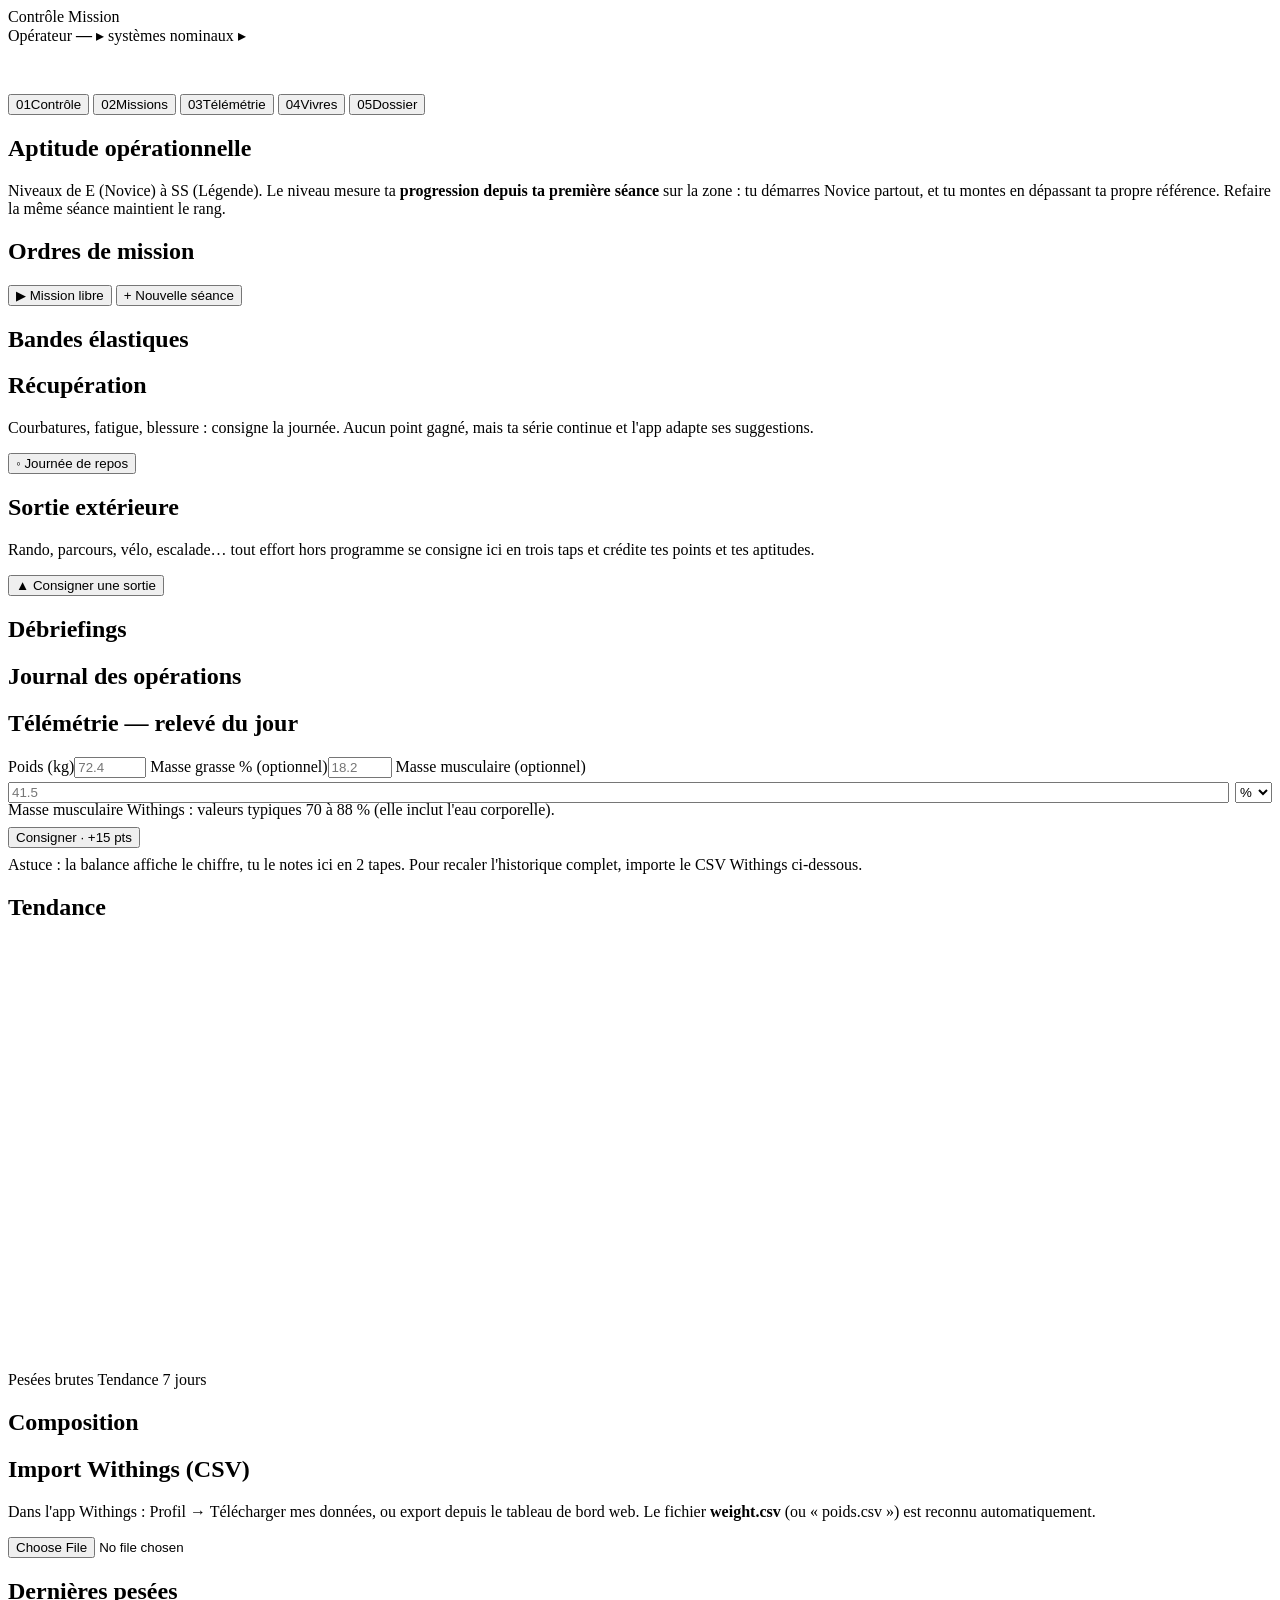
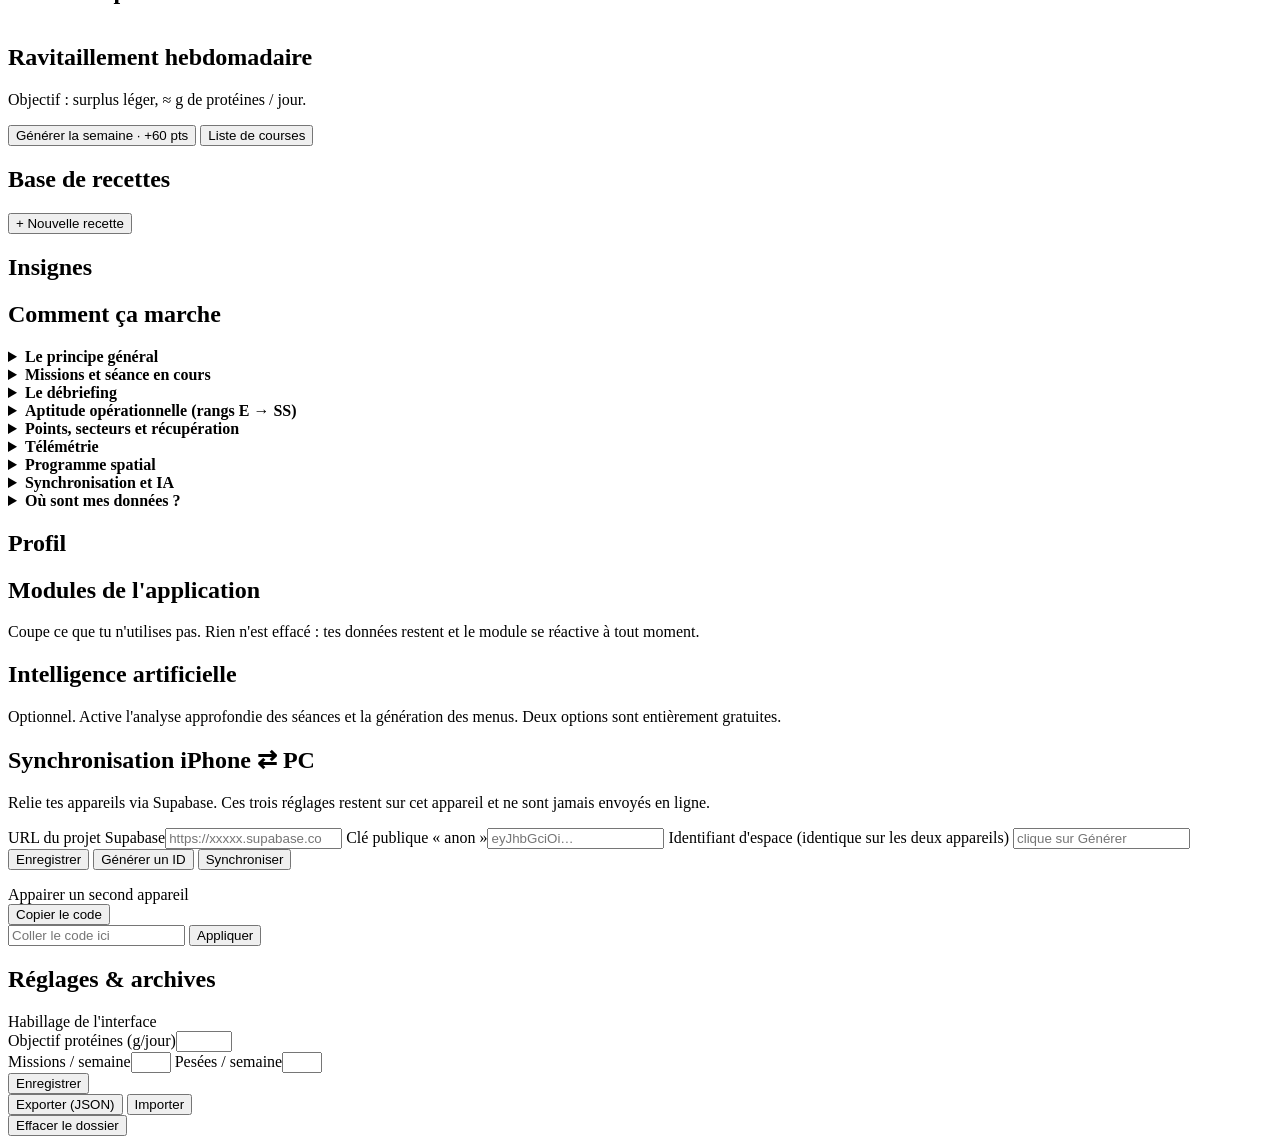
<file: src/html/body.html>
<body>
<header>
  <div class="hd-top">
    <div class="hd-title">Contrôle <span>Mission</span></div>
    <div class="hd-streak" id="hdStreak"></div>
  </div>
  <div class="sysline">Opérateur <b id="sysNom">—</b> ▸ systèmes nominaux ▸ <span id="sysClock"></span></div>
  <svg id="ascension" viewBox="0 0 980 38" preserveAspectRatio="none" aria-label="Sondes en vol" onclick="document.querySelector('[data-page=base]').click();window.scrollTo({top:0,behavior:'smooth'})"></svg>
  <div class="hd-alt"><span id="hdCamp"></span><span id="hdAlt"></span><span id="hdNext"></span></div>
</header>

<nav>
  <button data-page="base" class="active"><span class="ico">01</span>Contrôle</button>
  <button data-page="seances"><span class="ico">02</span>Missions</button>
  <button data-page="poids"><span class="ico">03</span>Télémétrie</button>
  <button data-page="repas" data-mod="vivres"><span class="ico">04</span>Vivres</button>
  <button data-page="carnet"><span class="ico">05</span>Dossier</button>
</nav>

<main>

<!-- ================= CAMP DE BASE ================= -->
<section class="page visible" id="page-base">
  <div class="card" id="carteSpatiale"></div>
  <div class="card" id="carteLore"></div>
  <div class="card" id="baseQuete"></div>
  <div class="grid2">
    <div class="card" id="baseSeance"></div>
    <div class="card" id="basePoids"></div>
  </div>
  <div class="card" id="baseRepas"></div>
  <div class="card" id="baseJournal"></div>
</section>

<!-- ================= SÉANCES ================= -->
<section class="page" id="page-seances">
  <div id="seanceEnCours"></div>
  <h2>Aptitude opérationnelle</h2>
  <p class="muted" style="margin-bottom:8px">Niveaux de E (Novice) à SS (Légende). Le niveau mesure ta <b>progression depuis ta première séance</b> sur la zone : tu démarres Novice partout, et tu montes en dépassant ta propre référence. Refaire la même séance maintient le rang.</p>
  <div id="cotationGrid"></div>
  <h2>Ordres de mission</h2>
  <div id="listeSeances"></div>
  <div class="row">
    <button class="btn signal" id="btnSeanceLibre">▶ Mission libre</button>
    <button class="btn ghost" id="btnAddSeance">+ Nouvelle séance</button>
  </div>
  <div class="spacer"></div>
  <div class="row" id="modeProgramme"></div>
  <h2>Bandes élastiques</h2>
  <div class="card flat" id="listeBandes"></div>
  <h2>Récupération</h2>
  <div class="card flat">
    <p class="muted">Courbatures, fatigue, blessure : consigne la journée. Aucun point gagné, mais ta série continue et l'app adapte ses suggestions.</p>
    <div class="spacer"></div>
    <button class="btn ghost" id="btnRepos">◦ Journée de repos</button>
  </div>
  <h2>Sortie extérieure</h2>
  <div class="card flat">
    <p class="muted">Rando, parcours, vélo, escalade… tout effort hors programme se consigne ici en trois taps et crédite tes points et tes aptitudes.</p>
    <div class="spacer"></div>
    <button class="btn signal" id="btnActivite">▲ Consigner une sortie</button>
  </div>
  <h2>Débriefings</h2>
  <div class="card" id="listeAnalyses"></div>
  <h2>Journal des opérations</h2>
  <div class="card" id="histoSeances"></div>
</section>

<!-- ================= POIDS ================= -->
<section class="page" id="page-poids">
  <div class="card">
    <h2>Télémétrie — relevé du jour</h2>
    <div class="row">
      <label class="fld">Poids (kg)<input type="number" step="0.1" min="30" max="250" id="inPoids" inputmode="decimal" placeholder="72.4"></label>
      <label class="fld">Masse grasse % <span class="muted">(optionnel)</span><input type="number" step="0.1" min="3" max="60" id="inMg" inputmode="decimal" placeholder="18.2"></label>
      <label class="fld">Masse musculaire <span class="muted">(optionnel)</span>
        <span style="display:flex;gap:6px;margin-top:4px">
          <input type="number" step="0.1" min="5" max="120" id="inMm" inputmode="decimal" placeholder="41.5" style="flex:1">
          <select id="inMmUnit" style="max-width:76px"><option value="pct">%</option><option value="kg">kg</option></select>
        </span></label>
    </div>
    <p class="cote-meta" style="margin:-2px 0 8px">Masse musculaire Withings : valeurs typiques 70 à 88 % (elle inclut l'eau corporelle).</p>
    <button class="btn signal" id="btnAddPoids">Consigner · +15 pts</button>
    <p class="muted" style="margin-top:8px">Astuce : la balance affiche le chiffre, tu le notes ici en 2 tapes. Pour recaler l'historique complet, importe le CSV Withings ci-dessous.</p>
  </div>
  <div class="card">
    <h2>Tendance</h2>
    <svg id="poidsChart" viewBox="0 0 940 320" role="img" aria-label="Courbe de poids"></svg>
    <div class="chart-legend">
      <span><i style="background:var(--kraft-deep)"></i>Pesées brutes</span>
      <span><i style="background:var(--signal)"></i>Tendance 7 jours</span>
    </div>
    <p class="hand" id="poidsVerdict" style="margin-top:6px"></p>
  </div>
  <div class="card">
    <h2>Composition</h2>
    <div id="compoBloc"></div>
  </div>
  <div class="card">
    <h2>Import Withings (CSV)</h2>
    <p class="muted">Dans l'app Withings : Profil → Télécharger mes données, ou export depuis le tableau de bord web. Le fichier <b>weight.csv</b> (ou « poids.csv ») est reconnu automatiquement.</p>
    <div class="spacer"></div>
    <input type="file" id="inCsv" accept=".csv,text/csv">
    <p class="muted" id="csvStatus" style="margin-top:6px"></p>
  </div>
  <div class="card">
    <h2>Dernières pesées</h2>
    <table class="mini" id="tblPoids"></table>
  </div>
</section>

<!-- ================= REPAS ================= -->
<section class="page" id="page-repas">
  <div class="card">
    <h2>Ravitaillement hebdomadaire</h2>
    <p class="muted">Objectif : surplus léger, ≈ <b id="protCible"></b> g de protéines / jour.</p>
    <div class="spacer"></div>
    <div class="row">
      <button class="btn signal" id="btnGenSemaine">Générer la semaine · +60 pts</button>
      <button class="btn ghost" id="btnCourses">Liste de courses</button>
    </div>
    <p class="muted" id="genStatus" style="margin-top:6px"></p>
  </div>
  <div id="planSemaine"></div>
  <h2>Base de recettes</h2>
  <div class="card" id="listeRecettes"></div>
  <button class="btn ghost" id="btnAddRecette">+ Nouvelle recette</button>
</section>

<!-- ================= CARNET ================= -->
<section class="page" id="page-carnet">
  <h2>Insignes</h2>
  <div class="jalons" id="jalonsGrid"></div>
  <h2>Comment ça marche</h2>
  <div class="card">
    <details><summary><b>Le principe général</b></summary>
      <p class="aide">Tu fais une séance et tu coches tes séries. L'application en tire deux choses : des <b>consignes de progression</b> pour la fois suivante, et des <b>points de mission</b> qui alimentent un programme spatial. Rien n'avance sans séance — le jeu récompense l'effort, il ne le remplace jamais.</p></details>

    <details><summary><b>Missions et séance en cours</b></summary>
      <p class="aide">Le programme contient une ou plusieurs séances. « Partir » lance la séance : tu coches chaque série au fur et à mesure, tu ajustes la charge ou la bande si besoin. Une <b>mission libre</b> permet de composer une séance improvisée sans toucher au programme. Le mode <b>débutant</b> réduit tout à une seule séance répétée, ce qui est le meilleur choix les premiers mois.</p></details>

    <details><summary><b>Le débriefing</b></summary>
      <p class="aide">Il s'ouvre dès que tu valides une séance. Il calcule un <b>indice sur 100</b> (exécution des séries, progression du volume, records), et surtout donne un <b>ajustement par exercice</b> : augmenter, consolider, alléger. Il te demande aussi comment tu as ressenti la séance — si tu réponds « difficile », aucune augmentation ne sera proposée, même avec toutes les séries bouclées.</p></details>

    <details><summary><b>Aptitude opérationnelle (rangs E → SS)</b></summary>
      <p class="aide">Chaque zone musculaire a un rang qui mesure ta <b>progression depuis ta première séance</b> sur cette zone — pas un volume absolu. Tout le monde démarre Novice, et on monte en dépassant sa propre référence : +15 % pour Apprenti, +35 % pour Confirmé, et ainsi de suite. Deux séances sont nécessaires avant qu'un rang s'affiche. La zone la plus en retard est encadrée.</p></details>

    <details><summary><b>Points, secteurs et récupération</b></summary>
      <p class="aide">Une mission vaut 120 points, une pesée 15, l'ordre de mission hebdomadaire 100. Les points font progresser ton <b>secteur</b>, de l'aire de lancement à l'espace profond. Après une séance, l'application recommande une journée de <b>récupération</b> : le muscle se reconstruit pendant le repos, pas pendant l'effort. Tu peux consigner un jour de repos — aucun point, mais ta série continue et les zones courbaturées sont prises en compte.</p></details>

    <details><summary><b>Télémétrie</b></summary>
      <p class="aide">Poids, masse grasse et masse musculaire, saisis à la main ou importés depuis un export CSV. La courbe affiche les pesées brutes en discret et la <b>tendance sur 7 jours</b> en couleur : c'est elle qui compte, les variations quotidiennes venant surtout de l'hydratation.</p></details>

    <details><summary><b>Programme spatial</b></summary>
      <p class="aide">Chaque mission donne un <b>jeton de lancement</b>. Un jeton envoie une sonde vers une cible ; elle voyage en temps réel et rapporte des matériaux à son retour. Ces matériaux servent à construire les pièces du programme, chapitre après chapitre, du lanceur jusqu'à la terraformation. Le <b>journal de bord</b> se remplit au fil des étapes, et tu peux y écrire tes propres entrées.</p></details>

    <details><summary><b>Synchronisation et IA</b></summary>
      <p class="aide">La synchronisation relie plusieurs appareils via un compte Supabase gratuit ; sans elle, tout reste sur l'appareil. L'IA est optionnelle et ajoute une analyse rédigée par-dessus le bilan technique — deux fournisseurs sont gratuits. Sans IA, les consignes chiffrées restent disponibles : c'est le bilan technique qui les porte.</p></details>

    <details><summary><b>Où sont mes données ?</b></summary>
      <p class="aide">Dans le navigateur de cet appareil, sous ce profil. Elles ne partent nulle part tant que la synchronisation n'est pas configurée. Pense à faire un <b>export JSON</b> de temps en temps : c'est ta seule sauvegarde vraiment indépendante.</p></details>
  </div>

  <h2>Profil</h2>
  <div class="card" id="carteProfil"></div>

  <h2>Modules de l'application</h2>
  <div class="card">
    <p class="muted">Coupe ce que tu n'utilises pas. Rien n'est effacé : tes données restent et le module se réactive à tout moment.</p>
    <div class="spacer"></div>
    <div id="modulesToggle"></div>
  </div>

  <h2>Intelligence artificielle</h2>
  <div class="card">
    <p class="muted">Optionnel. Active l'analyse approfondie des séances et la génération des menus. Deux options sont entièrement gratuites.</p>
    <div class="spacer"></div>
    <div id="iaConfig"></div>
  </div>

  <h2>Synchronisation iPhone ⇄ PC</h2>
  <div class="card">
    <p class="muted">Relie tes appareils via Supabase. Ces trois réglages restent sur cet appareil et ne sont jamais envoyés en ligne.</p>
    <div class="spacer"></div>
    <label class="fld">URL du projet Supabase<input id="syncUrl" placeholder="https://xxxxx.supabase.co" autocomplete="off"></label>
    <label class="fld">Clé publique « anon »<input id="syncKey" type="password" placeholder="eyJhbGciOi…" autocomplete="off"></label>
    <label class="fld">Identifiant d'espace <span class="muted">(identique sur les deux appareils)</span>
      <input id="syncEspace" placeholder="clique sur Générer" autocomplete="off"></label>
    <div class="row">
      <button class="btn" id="syncSave">Enregistrer</button>
      <button class="btn ghost" id="syncGen">Générer un ID</button>
      <button class="btn signal" id="syncNow">Synchroniser</button>
    </div>
    <p class="muted" id="syncEtat" style="margin-top:8px"></p>
    <div class="spacer"></div>
    <label class="fld" style="margin-bottom:6px">Appairer un second appareil</label>
    <div class="row">
      <button class="btn ghost small" id="syncCopy">Copier le code</button>
    </div>
    <div class="spacer"></div>
    <div class="row">
      <input id="syncPaste" placeholder="Coller le code ici" autocomplete="off" style="flex:2">
      <button class="btn small" id="syncApply">Appliquer</button>
    </div>
  </div>

  <h2>Réglages & archives</h2>
  <div class="card">
    <label class="fld" style="margin-bottom:6px">Habillage de l'interface</label>
    <div class="skins" id="skinPicker"></div>
    <label class="fld">Objectif protéines (g/jour)<input type="number" id="setProt" min="60" max="260"></label>
    <div class="row">
      <label class="fld">Missions / semaine<input type="number" id="setObjS" min="1" max="7"></label>
      <label class="fld">Pesées / semaine<input type="number" id="setObjP" min="1" max="7"></label>
    </div>
    <div class="row">
      <button class="btn" id="btnSaveSettings">Enregistrer</button>
    </div>
    <div class="spacer"></div>
    <div class="row">
      <button class="btn ghost" id="btnExport">Exporter (JSON)</button>
      <button class="btn ghost" id="btnImport">Importer</button>
      <input type="file" id="inImport" accept=".json" style="display:none">
    </div>
    <div class="spacer"></div>
    <button class="btn danger" id="btnReset">Effacer le dossier</button>
  </div>
</section>

</main>

<!-- Dialog séance -->
<dialog id="dlgSeance">
  <h2 id="dlgSeanceTitle">Mission</h2>
  <label class="fld">Nom<input id="dsNom"></label>
  <div id="dsExos"></div>
  <button class="btn ghost small" id="dsAddExo">+ Exercice</button>
  <div class="spacer"></div>
  <div class="row">
    <button class="btn" id="dsSave">Enregistrer</button>
    <button class="btn ghost" id="dsCancel">Annuler</button>
    <button class="btn danger" id="dsDelete">Supprimer</button>
  </div>
</dialog>

<!-- Dialog recette -->
<dialog id="dlgRecette">
  <h2 id="dlgRecetteTitle">Recette</h2>
  <label class="fld">Nom<input id="drNom"></label>
  <div class="row">
    <label class="fld">Type<select id="drType">
      <option value="petitdej">Petit-déj</option>
      <option value="dej">Déjeuner</option>
      <option value="diner">Dîner</option>
      <option value="collation">Collation</option>
    </select></label>
    <label class="fld">Kcal<input type="number" id="drKcal" min="0"></label>
    <label class="fld">Protéines (g)<input type="number" id="drProt" min="0"></label>
  </div>
  <label class="fld">Ingrédients <span class="muted">(un par ligne : « 300 g Poulet »)</span>
    <textarea id="drIng" rows="5"></textarea></label>
  <div class="row">
    <button class="btn" id="drSave">Enregistrer</button>
    <button class="btn ghost" id="drCancel">Annuler</button>
    <button class="btn danger" id="drDelete">Supprimer</button>
  </div>
</dialog>

<!-- Dialog courses -->
<dialog id="dlgCourses">
  <h2>Liste de courses</h2>
  <p class="muted" id="coursesInfo"></p>
  <ul class="courses" id="coursesList"></ul>
  <div class="spacer"></div>
  <div class="row">
    <button class="btn" id="btnCopyCourses">Copier la liste</button>
    <button class="btn ghost" id="btnCloseCourses">Fermer</button>
  </div>
</dialog>

<!-- Dialog activité extérieure -->
<dialog id="dlgActivite">
  <h2>Consigner une sortie</h2>
  <div id="dlgActBody"></div>
  <div class="spacer"></div>
  <div class="row">
    <button class="btn signal" id="actValider">Consigner</button>
    <button class="btn ghost" id="actAnnuler">Annuler</button>
  </div>
</dialog>

<!-- Dialog débriefing -->
<dialog id="dlgDebrief">
  <h2 id="dlgDebriefTitle">Débriefing</h2>
  <div id="dlgDebriefBody"></div>
  <div class="spacer"></div>
  <button class="btn" id="dbgFermer">Fermer</button>
</dialog>

<!-- Dialog lancement de sonde -->
<dialog id="dlgSonde">
  <h2>Lancer une sonde</h2>
  <div id="dlgSondeBody"></div>
  <div class="spacer"></div>
  <button class="btn ghost" id="sondeFermer">Fermer</button>
</dialog>

<!-- Dialog atelier -->
<dialog id="dlgAtelier">
  <h2>Atelier de construction</h2>
  <div id="dlgAtelierBody"></div>
  <div class="spacer"></div>
  <button class="btn ghost" id="atelierFermer">Fermer</button>
</dialog>

<!-- Dialog repos -->
<dialog id="dlgRepos">
  <h2>Journée de repos</h2>
  <div id="dlgReposBody"></div>
  <div class="spacer"></div>
  <div class="row">
    <button class="btn signal" id="reposValider">Consigner</button>
    <button class="btn ghost" id="reposAnnuler">Annuler</button>
  </div>
</dialog>

<!-- Dialog échauffement -->
<dialog id="dlgEchauf">
  <h2>Échauffement</h2>
  <p class="muted">Une ligne par étape. Adapte-le à ce qui te fait du bien.</p>
  <div class="spacer"></div>
  <textarea id="echTexte" rows="9"></textarea>
  <div class="spacer"></div>
  <div class="row">
    <button class="btn signal" onclick="sauverEchauf()">Enregistrer</button>
    <button class="btn ghost" onclick="resetEchauf()">Par défaut</button>
    <button class="btn ghost" onclick="document.getElementById('dlgEchauf').close()">Fermer</button>
  </div>
</dialog>

<!-- Dialog bandes -->
<dialog id="dlgBandes">
  <h2>Résistances des bandes</h2>
  <p class="muted">Une ligne par bande, de la plus souple à la plus dure, au format <b>Nom : résistance en kg</b>. La valeur est souvent imprimée sur la bande ou dans la notice SmartWorkout.</p>
  <div class="spacer"></div>
  <textarea id="bandesTexte" rows="7"></textarea>
  <div class="spacer"></div>
  <div class="row">
    <button class="btn signal" onclick="sauverBandes()">Enregistrer</button>
    <button class="btn ghost" onclick="resetBandes()">Par défaut</button>
    <button class="btn ghost" onclick="document.getElementById('dlgBandes').close()">Fermer</button>
  </div>
</dialog>

<!-- Dialog journal complet -->
<dialog id="dlgLore">
  <h2>Journal de bord</h2>
  <div id="dlgLoreBody"></div>
  <div class="spacer"></div>
  <div class="row">
    <button class="btn signal" onclick="editerEntree(null)">+ Écrire</button>
    <button class="btn ghost" onclick="document.getElementById('dlgLore').close()">Fermer</button>
  </div>
</dialog>

<!-- Dialog entrée -->
<dialog id="dlgEntree">
  <h2 id="dlgEntreeTitre">Nouvelle entrée</h2>
  <label class="fld">Date<input type="date" id="loreDate"></label>
  <label class="fld">Titre<input id="loreTitre" placeholder="ex : Retour de la sonde 12"></label>
  <label class="fld">Texte<textarea id="loreTexte" rows="7" placeholder="Ce que tu veux : le récit de la mission, une note personnelle, un souvenir de séance…"></textarea></label>
  <div class="row">
    <button class="btn signal" onclick="sauverEntree()">Enregistrer</button>
    <button class="btn ghost" onclick="document.getElementById('dlgEntree').close()">Annuler</button>
  </div>
</dialog>

<!-- Dialog bienvenue -->
<dialog id="dlgBienvenue">
  <h2>Bienvenue</h2>
  <div id="dlgBienvenueBody"></div>
  <div class="spacer"></div>
  <button class="btn signal" id="bvSuivant" onclick="bienvenueSuivant()">Commencer</button>
</dialog>

<div class="toast" id="toast"></div>
</file>
